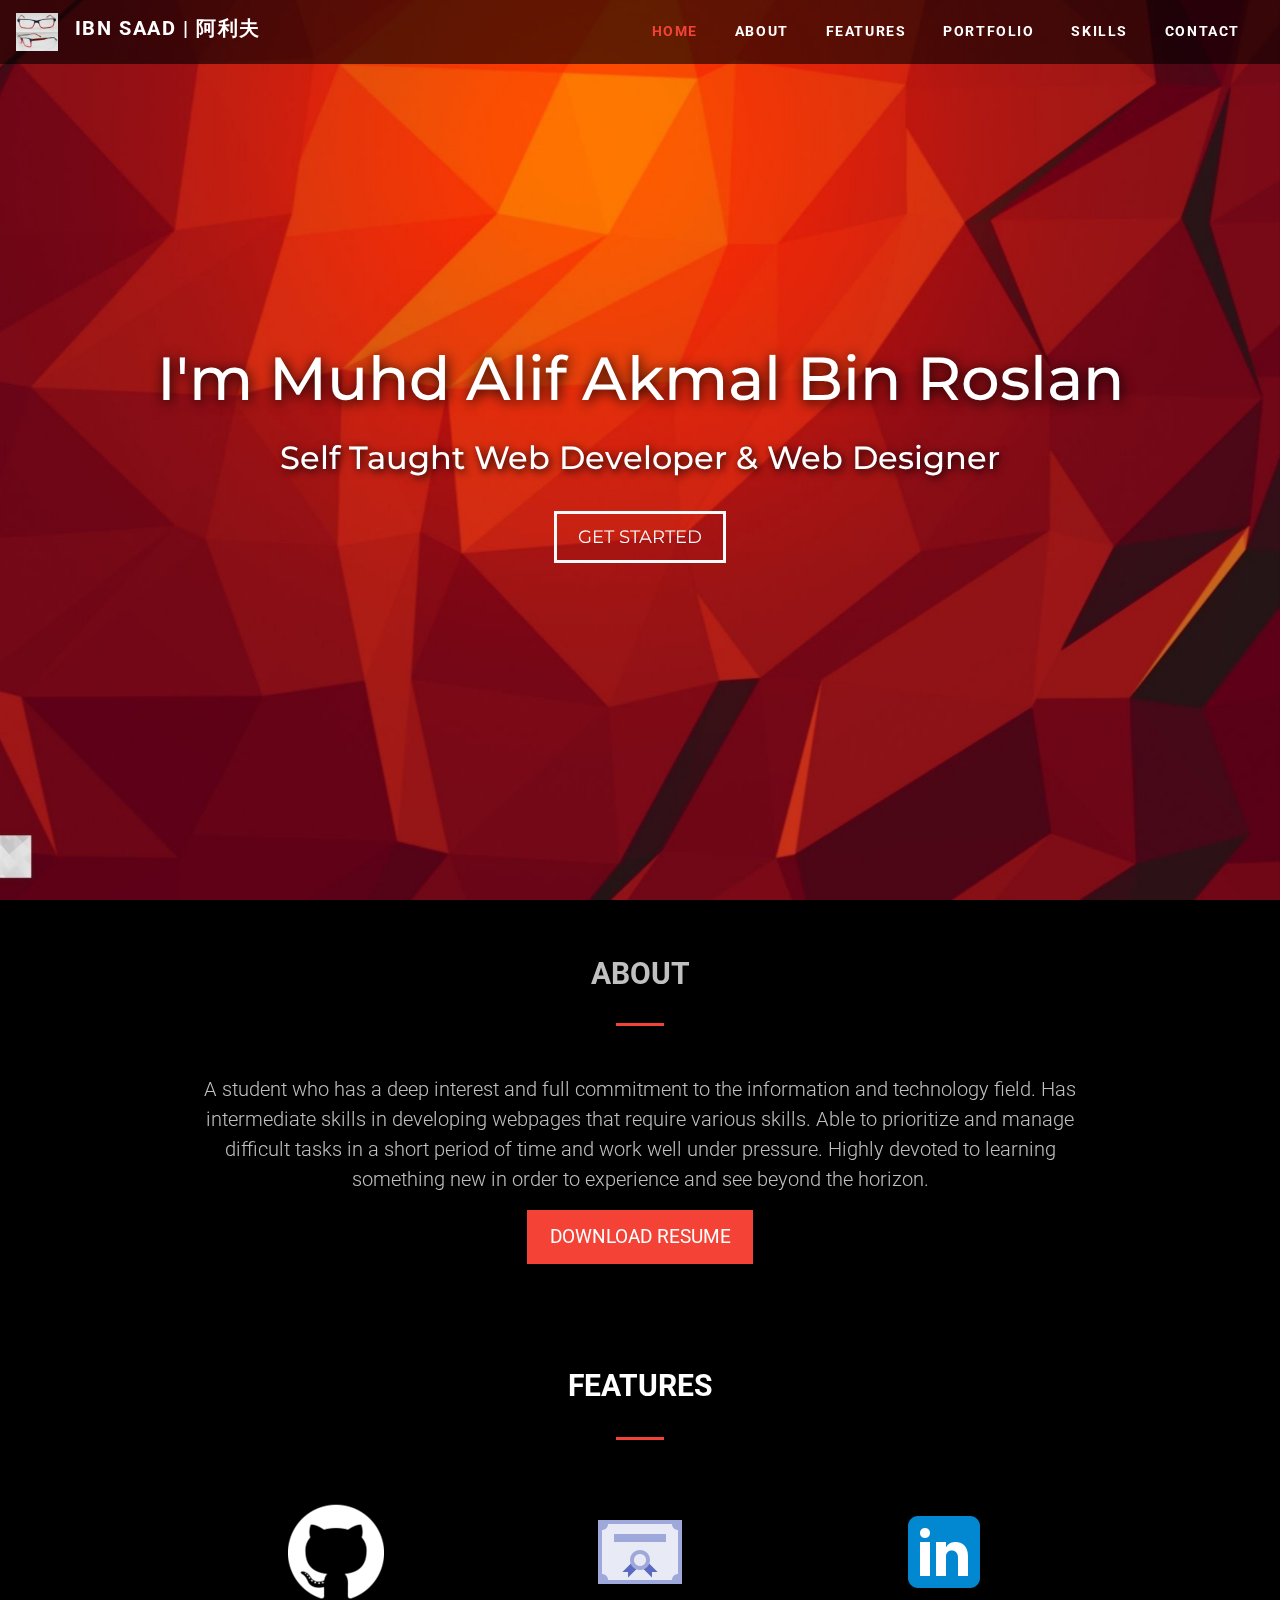
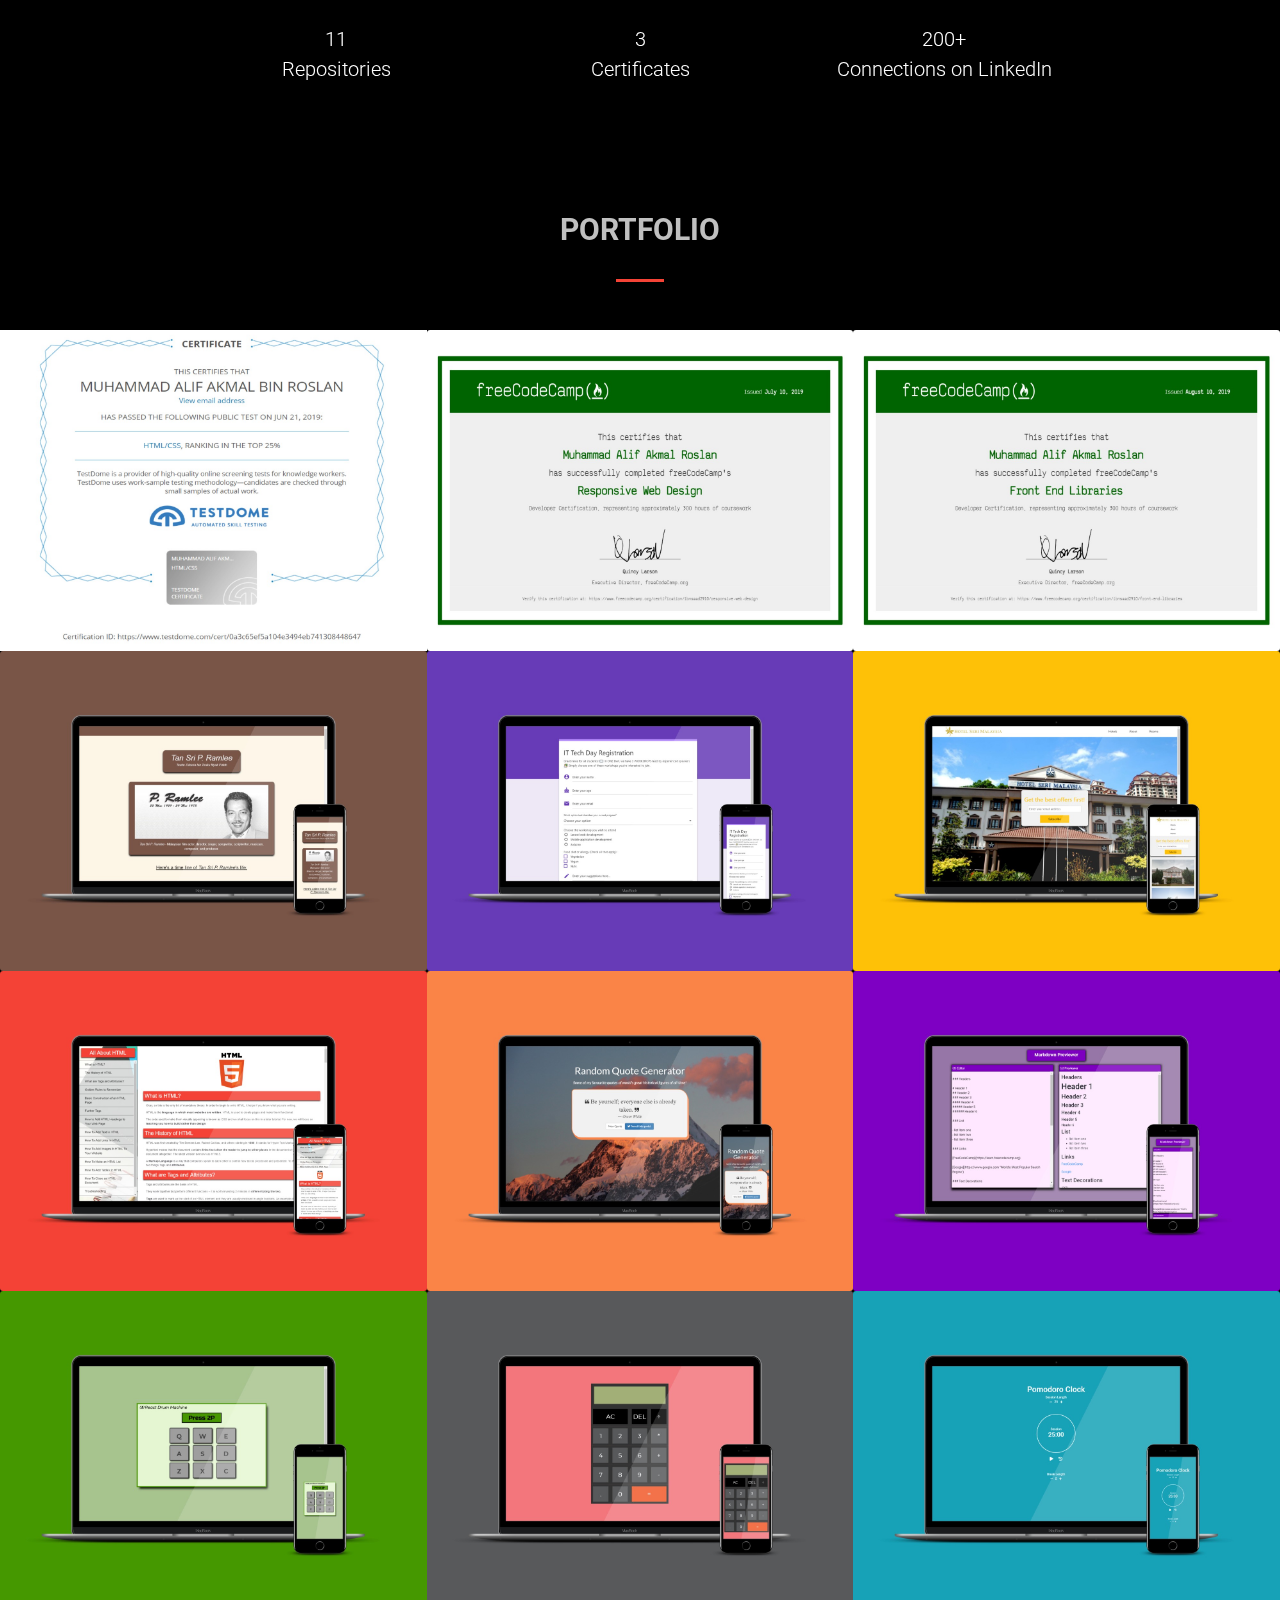
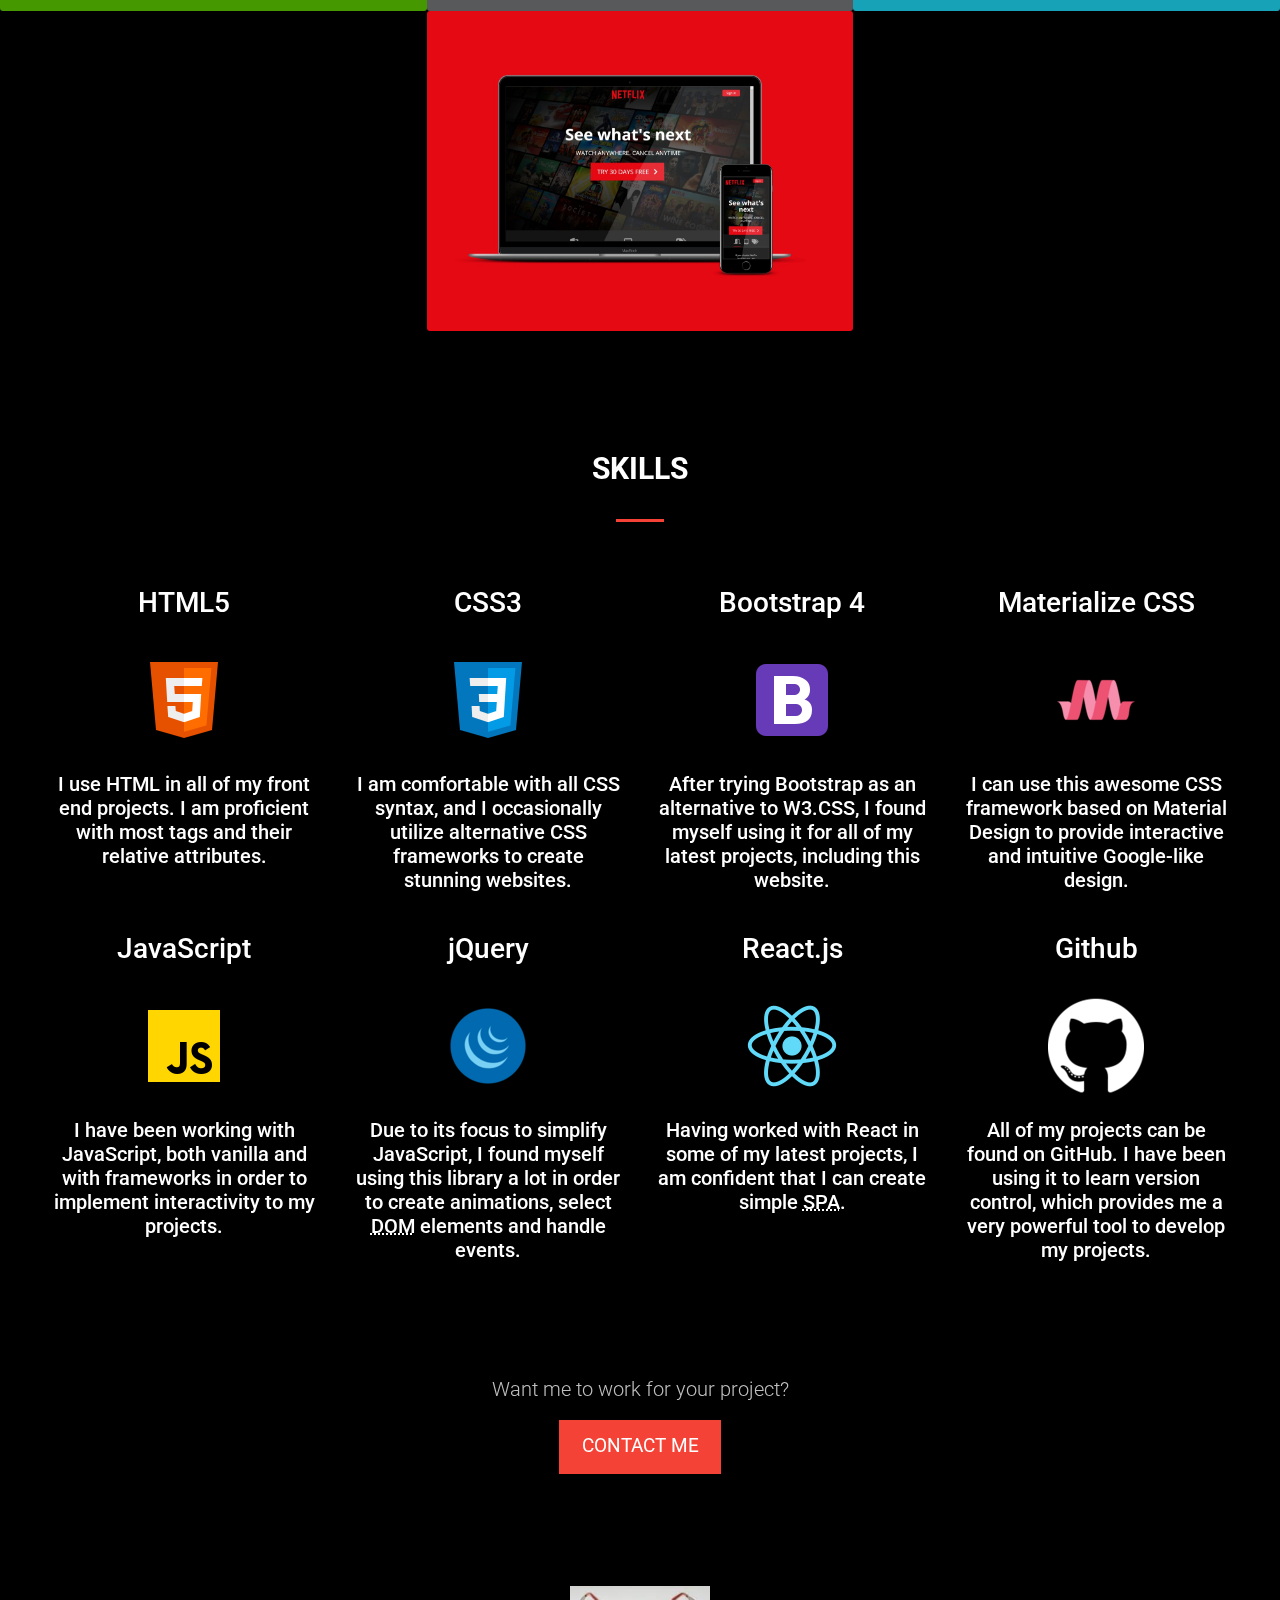
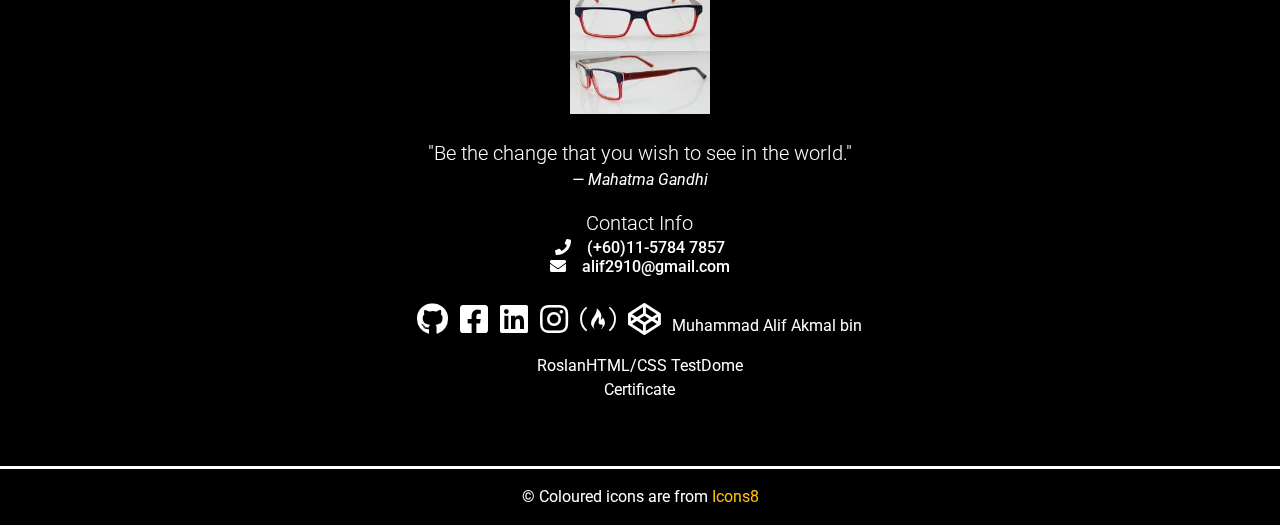
<file: index.html>
<!DOCTYPE html>
<html lang="en">
<head>
	<meta charset="utf-8">
	<meta name="viewport" content="width=device-width, initial-scale=1">
	<title>Ibn Saad | 阿利夫 - Welcome to my portfolio!</title>
	<link rel="stylesheet" href="https://stackpath.bootstrapcdn.com/bootstrap/4.3.1/css/bootstrap.min.css">
	<link rel="stylesheet" href="https://cdnjs.cloudflare.com/ajax/libs/font-awesome/5.9.0/css/all.min.css">
	<link rel="stylesheet" href="style.css">
	<link rel="stylesheet" href="css/fixed.css">
	<link rel="stylesheet" href="css/ihover.css">
</head>

<body data-spy="scroll" data-target="#navbarResponsive">

<!-- Start Home Section -->
<div id="home">

	<!-- Navigation -->
<div class="container">
<nav class="navbar navbar-expand-md navbar-dark bg-dark fixed-top">
	<a href="#" class="navbar-brand d-flex"><img src="img/avatar.jpg"><span class="d-block d-md-none d-lg-block">&#10240;Ibn Saad | 阿利夫</span></a>
	<button class="navbar-toggler" type="button" data-toggle="collapse" data-target="#navbarResponsive">
		<span class="navbar-toggler-icon"></span>
	</button>

	<div class="collapse navbar-collapse" id="navbarResponsive">
		<ul class="navbar-nav ml-auto">
			<li class="nav-item">
				<a href="#home" class="nav-link">Home</a>
			</li>
			<li class="nav-item">
				<a href="#about" class="nav-link">About</a>
			</li>
			<li class="nav-item">
				<a href="#features" class="nav-link">Features</a>
			</li>
			<li class="nav-item">
				<a href="#portfolio" class="nav-link">Portfolio</a>
			</li>
			<li class="nav-item">
				<a href="#skills" class="nav-link">Skills</a>
			</li>
			<!-- For future usage --
			<li class="nav-item">
				<a href="#clients" class="nav-link">Clients</a>
			</li>
			-- For future usage-->
			<li class="nav-item">
				<a href="#contact" class="nav-link">Contact</a>
			</li>
		</ul>
	</div>
</nav>
</div>
<!-- End of Navigation -->


<!-- Start Landing Page Section -->
<div class="landing">
	<div class="home-wrap">
		<div class="home-inner">			
		</div>
	</div>
</div>

<div class="caption text-center" id="navbarResponsive">
	<h1>I'm Muhd Alif Akmal bin Roslan</h1>
	<h3>Self Taught Web Developer & Web Designer</h3>
	<a href="#about" class="btn btn-outline-light btn-lg">Get Started</a>
</div>
<!-- End Landing Page Section -->
</div>
<!-- End Home Section -->

<!-- Start About Section -->
<div id="about" class="offset">

<div class="col-12 narrow text-center">
	<div class="col-12 text-center">
		<h3 class="heading">About</h3>
		<div class="heading-underline"></div>
	</div>
	<p class="lead">A student who has a deep interest and full commitment to the information and technology field. Has intermediate skills in developing webpages that require various skills. Able to prioritize and manage difficult tasks in a short period of time and work well under pressure. Highly devoted to learning something new in order to experience and see beyond the horizon.</p>
	<a href="https://drive.google.com/open?id=1Os-2UlnxzqNskkmBdADjchg5_w5DVbrm" class="btn btn-secondary btn-md" target="_blank">Download Resume</a>
</div>

</div>
<!-- End About Section -->

<!-- Start Features Section -->
<div id="features" class="offset">

<div class="fixed-background">
<div class="row dark text-center justify-content-center py-5">
	<div class="col-12">
		<h3 class="heading">Features</h3>
		<div class="heading-underline"></div>
	</div>
	<div class="col-md-3">
		<div class="feature">
			<img src="img/icons8-github-96.png">
		</div>
		<p class="lead">11<br>Repositories</p>
	</div>
	<div class="col-md-3">
		<div class="feature">
			<img src="img/icons8-certificate-96.png">
		</div>
		<p class="lead">3<br>Certificates</p>
	</div>
	<div class="col-md-3">
		<div class="feature">
			<img src="img/icons8-linkedin-96.png">
		</div>
		<p class="lead">200+<br>Connections on LinkedIn</p>
	</div>
<div class="fixed-wrap">
	<div class="fixed">
	</div>
</div>
</div><!-- End Fixed Background -->
	
</div>
<!-- End Features Section -->

<!-- Start Porfolio Section -->
<div id="portfolio" class="offset">

<!-- Start Jumbotron -->
<div class="jumbotron container-fluid">

<div class="col-12 text-center">
	<h3 class="heading">Portfolio</h3>
	<div class="heading-underline"></div>
</div>
	
<div class="row no-padding align-items-center">
	<!-- Entry 1 -->
	<div class="col-sm-4">
		<div class="ih-item square effect6">
		<a href="https://www.testdome.com/cert/0a3c65ef5a104e3494eb741308448647" target="_blank">
			<div class="img">
				<img src="img/cert.jpg">
			</div>
			<div class="info">
				<h3>Testdome HTML/CSS Certificate</h3>
			</div>
		</a>
		</div>
	</div>
	<!-- Entry 2 -->
	<div class="col-sm-4">
		<div class="ih-item square effect6">
		<a href="https://www.freecodecamp.org/certification/ibnsaad2910/responsive-web-design" target="_blank">
			<div class="img">
				<img class="card-img" src="img/fcc_cert_1.jpg">
			</div>
			<div class="info">
				<h3>freeCodeCamp Responsive Web Design Certificate</h3>
			</div>
		</a>
		</div>
	</div>
	<!-- Entry 3 -->
	<div class="col-sm-4">
		<div class="ih-item square effect6">
		<a href="https://www.freecodecamp.org/certification/ibnsaad2910/front-end-libraries" target="_blank">
			<div class="img">
				<img class="card-img" src="img/fcc_cert_2.jpg">
			</div>
			<div class="info">
				<h3>freeCodeCamp Front End Libraries Certificate</h3>
			</div>
		</a>
		</div>
	</div>
	<!-- Entry 4 -->
	<div class="col-sm-4">
		<div class="ih-item square effect6">
		<a href="https://ibnsaad2910.github.io/tribute-to-tan-sri-p-ramlee/" target="_blank">
			<div class="img">
				<img class="card-img" src="img/project_1.jpg">
			</div>
			<div class="info">
				<h3>Tribute to Tan Sri P. Ramlee</h3>
				<i class="fab fa-html5 fa-3x project-1"></i>
				<i class="fab fa-css3-alt fa-3x project-1"></i>
				<i class="fab fa-bootstrap fa-3x project-1"></i>
			</div>
		</a>
		</div>
	</div>
	<!-- Entry 5 -->
	<div class="col-sm-4">
		<div class="ih-item square effect6">
		<a href="https://ibnsaad2910.github.io/event-registration-form/" target="_blank">
			<div class="img">
				<img class="card-img" src="img/project_2.jpg">
			</div>
			<div class="info">
				<h3>Event Registration Form</h3>
				<i class="fab fa-html5 fa-3x project-2"></i>
				<i class="fab fa-css3-alt fa-3x project-2"></i>
				<i class="fab fa-js fa-3x project-2"></i>
			</div>
		</a>
		</div>
	</div>
	<!-- Entry 6 -->
	<div class="col-sm-4">
		<div class="ih-item square effect6">
		<a href="https://ibnsaad2910.github.io/hotel-seri-malaysia-landing-webpage/" target="_blank">
			<div class="img">
				<img class="card-img" src="img/project_3.jpg">
			</div>
			<div class="info">
				<h3>Hotel Seri Malaysia Landing Webpage</h3>
				<i class="fab fa-html5 fa-3x project-3"></i>
				<i class="fab fa-css3-alt fa-3x project-3"></i>
			</div>
		</a>
		</div>
	</div>
	<!-- Entry 7 -->
	<div class="col-sm-4">
		<div class="ih-item square effect6">
		<a href="https://ibnsaad2910.github.io/html-documentation-page/" target="_blank">
			<div class="img">
				<img class="card-img" src="img/project_4.jpg">
			</div>
			<div class="info">
				<h3>HTML Documentation Page</h3>
				<i class="fab fa-html5 fa-3x project-4"></i>
				<i class="fab fa-css3-alt fa-3x project-4"></i>				
			</div>
		</a>
		</div>
	</div>
	<!-- Entry 8 -->
	<div class="col-sm-4">
		<div class="ih-item square effect6">
		<a href="https://ibnsaad2910.github.io/random-quote-generator/" target="_blank">
			<div class="img">
				<img class="card-img" src="img/project_5.jpg">
			</div>
			<div class="info">
				<h3>Random Quote Generator</h3>
				<i class="fab fa-html5 fa-3x project-5"></i>
				<i class="fab fa-css3-alt fa-3x project-5"></i>				
				<i class="fab fa-bootstrap fa-3x project-5"></i>
				<i class="fab fa-js fa-3x project-5"></i>				
			</div>
		</a>
		</div>
	</div>
	<!-- Entry 9 -->
	<div class="col-sm-4">
		<div class="ih-item square effect6">
		<a href="https://ibnsaad2910.github.io/markdown-previewer/" target="_blank">
			<div class="img">
				<img class="card-img" src="img/project_6.jpg">
			</div>
			<div class="info">
				<h3>Markdown Previewer</h3>
				<i class="fab fa-html5 fa-3x project-6"></i>
				<i class="fab fa-css3-alt fa-3x project-6"></i>				
				<i class="fab fa-bootstrap fa-3x project-6"></i>
				<i class="fab fa-js fa-3x project-6"></i>
				<i class="fab fa-react fa-3x project-6"></i>
			</div>
		</a>
		</div>
	</div>
	<!-- Entry 10 -->
	<div class="col-sm-4">
		<div class="ih-item square effect6">
		<a href="https://ibnsaad2910.github.io/drum-machine-using-react-library/" target="_blank">
			<div class="img">
				<img class="card-img" src="img/project_7.jpg">
			</div>
			<div class="info">
				<h3>Drum Machine</h3>
				<i class="fab fa-html5 fa-3x project-7"></i>
				<i class="fab fa-css3-alt fa-3x project-7"></i>				
				<i class="fab fa-sass fa-3x project-7"></i>
				<i class="fab fa-react fa-3x project-7"></i>
			</div>
		</a>
		</div>
	</div>
	<!-- Entry 11 -->
	<div class="col-sm-4">
		<div class="ih-item square effect6">
		<a href="https://ibnsaad2910.github.io/javascript-calculator/" target="_blank">
			<div class="img">
				<img class="card-img" src="img/project_8.jpg">
			</div>
			<div class="info">
				<h3>JavaScript Calculator</h3>
				<i class="fab fa-html5 fa-3x project-8"></i>
				<i class="fab fa-css3-alt fa-3x project-8"></i>				
				<i class="fab fa-js fa-3x project-8"></i>
			</div>
		</a>
		</div>
	</div>
	<!-- Entry 12 -->
	<div class="col-sm-4">
		<div class="ih-item square effect6">
		<a href="https://ibnsaad2910.github.io/pomodoro-clock/" target="_blank">
			<div class="img">
				<img class="card-img" src="img/project_9.jpg">
			</div>
			<div class="info">
				<h3>Pomodoro Clock</h3>
				<i class="fab fa-html5 fa-3x project-9"></i>
				<i class="fab fa-css3-alt fa-3x project-9"></i>				
				<i class="fab fa-bootstrap fa-3x project-9"></i>
				<i class="fab fa-js fa-3x project-9"></i>
				<i class="fab fa-react fa-3x project-9"></i>
			</div>
		</a>
		</div>
	</div>
	<!-- Entry 13 -->
	<div class="col-sm-4"></div>
	<!-- Entry 14 -->
	<div class="col-sm-4">
		<div class="ih-item square effect6">
		<a href="https://ibnsaad2910.github.io/netflix-landing-page/" target="_blank">
			<div class="img">
				<img class="card-img" src="img/project_10.jpg">
			</div>
			<div class="info">
				<h3>Netflix Landing Page</h3>
				<i class="fab fa-html5 fa-3x project-10"></i>
				<i class="fab fa-css3-alt fa-3x project-10"></i>				
				<i class="fab fa-js fa-3x project-10"></i>
			</div>
		</a>
		</div>
	</div>
	<!-- Entry 15 -->
	<div class="col-sm-4"></div>

</div><!-- End Row -->

</div><!-- End Jumbotron -->

</div>
<!-- End Porfolio Section -->

<!-- Start Skills Section -->
<div id="skills" class="offset">

<div class="fixed-background">
<div class="row dark text-center py-5">
	<div class="col-12">
		<h3 class="heading">Skills</h3>
		<div class="heading-underline"></div>
	</div>
	<div class="col-md-3">
		<h3>HTML5</h3>
		<div class="feature">
			<img src="img/icons8-html-5-96.png">
		</div>
		<p class="h5">I use HTML in all of my front end projects. I am proficient with most tags and their relative attributes.</p>
	</div>
	<div class="col-md-3">
		<h3>CSS3</h3>
		<div class="feature">
			<img src="img/icons8-css3-96.png">
		</div>
		<p class="h5">I am comfortable with all CSS syntax, and I occasionally utilize alternative CSS frameworks to create stunning websites.</p>
	</div>
	<div class="col-md-3">
		<h3>Bootstrap 4</h3>
		<div class="feature">
			<img src="img/icons8-bootstrap-96.png">
		</div>
		<p class="h5">After trying Bootstrap as an alternative to W3.CSS, I found myself using it for all of my latest projects, including this website.</p>
	</div>
	<div class="col-md-3">
		<h3>Materialize CSS</h3>
		<div class="feature">
			<img src="img/icons8-materialize-96.png">
		</div>
		<p class="h5">I can use this awesome CSS framework based on Material Design to provide interactive and intuitive Google-like design.</p>
	</div>
	<div class="col-md-3">
		<h3>JavaScript</h3>
		<div class="feature">
			<img src="img/icons8-javascript-96.png">
		</div>
		<p class="h5">I have been working with JavaScript, both vanilla and with frameworks in order to implement interactivity to my projects.</p>
	</div>
	<div class="col-md-3">
		<h3>jQuery</h3>
		<div class="feature">
			<img src="img/icons8-jquery-96.png">
		</div>
		<p class="h5">Due to its focus to simplify JavaScript, I found myself using this library a lot in order to create animations, select <abbr title="Document Object Module">DOM</abbr> elements and handle events.</p>
	</div>
	<div class="col-md-3">
		<h3>React.js</h3>
		<div class="feature">
			<img src="img/icons8-reactjs-96.png">
		</div>
		<p class="h5">Having worked with React in some of my latest projects, I am confident that I can create simple <abbr title="Single-Page Applications">SPA</abbr>.</p>
	</div>
	<div class="col-md-3">
		<h3>Github</h3>
		<div class="feature">
			<img src="img/icons8-github-96.png">
		</div>
		<p class="h5">All of my projects can be found on GitHub. I have been using it to learn version control, which provides me a very powerful tool to develop my projects.</p>
	</div>
</div><!-- End Row -->
<div class="fixed-wrap">
	<div class="fixed">
	</div>
</div>
</div><!-- End Fixed Background -->
	
</div>
<!-- End Skills Section -->

<!-- Start Clients Section -->
<!-- <div id="clients" class="offset"> -->

<!-- Start Jumbotron -->
<!-- <div class="jumbotron">
<div class="col-12 text-center">
	<h3 class="heading">Clients</h3>
	<div class="heading-underline"></div>
</div>
<div class="row">
	<div class="col-md-6 clients">
	<div class="row">
		<div class="col-md-4">
			<img src="img/profile-pic.JPG">
		</div>
		<div class="col-md-8">
			<blockquote>
				<i class="fas fa-quote-left"></i>
				A student who has a deep interest and full commitment to the information and technology field. Has intermediate skills in developing webpages that require various skills. Able to prioritize and manage difficult tasks in a short period of time and work well under pressure. Highly devoted to learning something new in order to experience and see beyond the horizon.
				<hr class="clients-hr">
				<cite>&#8212; Alif Akmal, UNITEN Student</cite>
			</blockquote>
		</div>
	</div>
	</div>
	<div class="col-md-6 clients">
	<div class="row">
		<div class="col-md-4">
			<img src="img/profile-pic.JPG">
		</div>
		<div class="col-md-8">
			<blockquote>
				<i class="fas fa-quote-left"></i>
				A student who has a deep interest and full commitment to the information and technology field. Has intermediate skills in developing webpages that require various skills. Able to prioritize and manage difficult tasks in a short period of time and work well under pressure. Highly devoted to learning something new in order to experience and see beyond the horizon.
				<hr class="clients-hr">
				<cite>&#8212; Alif Akmal, UNITEN Student</cite>
			</blockquote>
		</div>
	</div>
	</div> -->
<!-- </div> --><!-- End Row --> 
<!-- </div> --><!-- End Jumbotron -->
	<div class="col-12 narrow text-center" id="navbarResponsive">
		<p class="lead">Want me to work for your project?</p>
		<a href="#contact" class="btn btn-secondary btn-md">Contact Me</a>
	</div>
<!-- </div> -->
<!-- End Clients Section -->

<!-- Start Contact Section -->
<div id="contact" class="offset">
<footer>
<div class="row justify-content-center">
	<div class="col-md-5 py-5 text-center">
		<img class="avatar" src="img/avatar.jpg">
		<blockquote>
			<span class="lead">"Be the change that you wish to see in the world."</span><br>
			<cite>&#8212; Mahatma Gandhi</cite>
		</blockquote>
		<strong class="lead">Contact Info</strong>
		<p class="h6"><i class="fas fa-phone"></i>(+60)11-5784 7857<br><i class="fas fa-envelope"></i>alif2910@gmail.com</p>
		<a href="https://github.com/IbnSaad2910" target="_blank"><i class="fab fa-github fa-2x"></i></a>
		<a href="https://www.facebook.com/muhammad.alifakmal.3" target="_blank"><i class="fab fa-facebook-square fa-2x"></i></a>
		<a href="https://www.linkedin.com/in/muhammad-alif-akmal-bin-roslan-21a877189/" target="_blank"><i class="fab fa-linkedin fa-2x"></i></a>
		<a href="https://www.instagram.com/ibn_saad_2910/" target="_blank"><i class="fab fa-instagram fa-2x"></i></a>
		<a href="https://www.freecodecamp.org/ibnsaad2910" target="_blank"><i class="fab fa-free-code-camp fa-2x"></i></a>
		<a href="https://codepen.io/ibnsaad2910/" target="_blank"><i class="fab fa-codepen fa-2x"></i></a>
		<a href="https://www.testdome.com/cert/0a3c65ef5a104e3494eb741308448647" style="margin: auto;" class="testdome-certificate-stamp silver"><span class="testdome-certificate-name">Muhammad Alif Akmal bin Roslan</span><span class="testdome-certificate-test-name">HTML/CSS </span><span class="testdome-certificate-card-logo">TestDome<br />Certificate</span></a><script type="text/javascript">var stylesheet = "https://www.testdome.com/content/source/stylesheets/embed.css", link = document.createElement("link"); link.href = stylesheet, link.type = "text/css", link.rel = "stylesheet", link.media = "screen,print", document.getElementsByTagName("head")[0].appendChild(link);</script>
	</div>
	<hr class="socket"><span class="pb-3">&copy; Coloured icons are from <a href="https://icons8.com/icons" target="_blank" class="text-warning">Icons8</a></span>
</div>
<div class="fixed-wrap">
	<div class="fixed"></div>
</div>
</footer>	
</div>
<!-- End Contact Section -->

<!--- Script Source Files -->
<script src="https://code.jquery.com/jquery-3.3.1.slim.min.js"></script>
<script src="https://stackpath.bootstrapcdn.com/bootstrap/4.3.1/js/bootstrap.min.js"></script>
<script src="https://ajax.googleapis.com/ajax/libs/jquery/3.3.1/jquery.min.js"></script>
<script src="https://cdnjs.cloudflare.com/ajax/libs/popper.js/1.12.9/umd/popper.min.js"></script>
<script src="js/smooth-scrolling.js"></script>
<!--- End of Script Source Files -->

</body>
</html>
</file>
<file: style.css>
@import url('https://fonts.googleapis.com/css?family=Roboto&display=swap');
@import url('https://fonts.googleapis.com/css?family=Montserrat&display=swap');

body {
    overflow-x: hidden;
    font-family: "Roboto", monospace;
    color: #c0c0c0;
    background-color: black;
}
.offset::before {
    display: block;
    content: "";
    height: 4rem;
    margin-top: -4rem;
}

/*--- Navigation ---*/

.navbar {
  text-transform: uppercase;
  font-weight: 700;
  font-size: .9rem;
  letter-spacing: .1rem;
  background: rgba(0, 0, 0, 0.6)!important;
}
.navbar-brand img {
  height: 2.4rem;
}
.navbar-nav li {
  padding-right: .7rem;
}
.navbar-dark .navbar-nav .nav-link {
  color: white;
  padding: .8rem;
}
.navbar-dark .navbar-nav .nav-link.active, .navbar-dark .navbar-nav .nav-link:hover {
  color: #f44336;
}

/*--- Landing Page ---*/

.home-inner {
  background-image: url(img/background.jpg);
}
.caption {
  width: 100%;
  max-width: 100%;
  position: absolute;
  top: 38%;
  z-index: 1;
  color: white;
  text-transform: uppercase;
  font-family: "Montserrat", sans-serif;
}
.caption h1 {
    font-size: 3.8rem;
    text-shadow: black 0.1rem 0.1rem 0.8rem;
    padding-bottom: 1rem;
    text-transform: capitalize;
}
.caption h3 {
    font-size: 2rem;
    text-shadow: black 0.1rem 0.1rem 0.5rem;
    text-transform: capitalize;
    padding-bottom: 1.6rem;
}
.btn-lg {
    font-size: 1.1rem;
    border-width: medium;
    border-radius: 0px;
    padding: .6rem 1.3rem;
}

/*--- About Section ---*/
.narrow {
    width: 75%;
    margin: 1.5rem auto;
    padding-top: 2rem;
}
.narrow h1 {
  font-size: 2.4rem;
}
.btn-secondary {
    text-transform: uppercase;
    font-size: 1.2rem;
    color: white;
    background-color: rgb(244, 67, 54);
    border-width: medium;
    border-radius: 0px;
    padding: 0.6rem 1.2rem;
    /*margin: 1rem;*/
    border-color: rgb(244, 67, 54);
}
.btn-secondary:hover, .btn-secondaty:active, .btn-secondary:focus {
    background-color: rgb(226, 26, 12);
    border-color: rgb(226, 26, 12);
}

/*--- Features Section ---*/

.jumbotron {
    margin-bottom: 0px;
    background-color: inherit;
    padding: 2rem 0px 3.5rem;
    border-radius: 0px;
}
h3.heading {
    font-size: 1.9rem;
    font-weight: 700;
    text-transform: uppercase;
    margin-bottom: 1.9rem;
}
.heading-underline {
    width: 3rem;
    height: 0.2rem;
    background-color: rgb(244, 67, 54);
    margin: 0px auto 2rem;
}
.fa-html5.project-1, .fa-css3-alt.project-1, .fa-bootstrap.project-1 {
  color: #FDF5E6;
  margin: .5rem .25rem 0 .25rem;
}
.fa-html5.project-2, .fa-css3-alt.project-2, .fa-js.project-2 {
  color: #AE79FF;
  margin: .5rem .25rem 0 .25rem;
}
.fa-html5.project-3, .fa-css3-alt.project-3 {
  color: #FFC107;
  margin: .5rem .25rem 0 .25rem;
}
.fa-html5.project-4, .fa-css3-alt.project-4 {
  color: #F44336;
  margin: .5rem .25rem 0 .25rem;
}
.fa-html5.project-5, .fa-css3-alt.project-5, .fa-bootstrap.project-5, .fa-js.project-5 {
  color: #FA8447;
  margin: .5rem .25rem 0 .25rem;
}
.fa-html5.project-6, .fa-css3-alt.project-6, .fa-bootstrap.project-6, .fa-js.project-6, .fa-react.project-6 {
  color: #C3B3C3;
  margin: .5rem .25rem 0 .25rem;
}
.fa-html5.project-7, .fa-css3-alt.project-7, .fa-sass.project-7, .fa-react.project-7 {
  color: #A7C38E;/*#E4F7D2*/
  margin: .5rem .25rem 0 .25rem;
}
.fa-html5.project-8, .fa-css3-alt.project-8, .fa-js.project-8 {
  color: #F3767C;
  margin: .5rem .25rem 0 .25rem;
}
.fa-html5.project-9, .fa-css3-alt.project-9, .fa-bootstrap.project-9, .fa-js.project-9, .fa-react.project-9 {
  color: #17A2B8;
  margin: .5rem .25rem 0 .25rem;
}
.fa-html5.project-10, .fa-css3-alt.project-10, .fa-js.project-10 {
  color: #e50914;
  margin: .5rem .25rem 0 .25rem;
}

/*--- Portfolio Section ---*/

.fixed {
    background-image: url(img/background.jpg);
    z-index: -1;
}
.dark {
    background-color: rgba(0, 0, 0, 0.5);
    color: white;
    padding: 7rem 2rem;
}
.fixed-background h3 {
    margin-bottom: 2rem;
}
.fixed-background p {
    margin-top: 1.5rem;
}
.row.no-padding [class*=col-] {
  padding: 0;
}

/*--- Clients Section ---*/

.clients img {
  width: 100%;
  border-radius: 50%;
}
blockquote .fa-quote-left {
  color: #F44336;
  margin: .1rem 1rem;
}
.clients hr {
  border-top: .05rem solid #F44336;
}

/*--- Contacts Section ---*/

footer {
    color: white;
    background: url(img/background.jpg) center center fixed;
}
footer .avatar {
    height: 8rem;
    margin: 1.5rem 0px;
}
footer a {
    color: white;
}
footer .fa-phone, .fa-envelope {
  padding-right: 1rem;
}
footer .fa-github, .fa-facebook-square, .fa-linkedin, .fa-instagram, .fa-free-code-camp, .fa-codepen {
    margin: 1.2rem 0.5rem 1.2rem 0px;
}
footer .fa-github:hover, .fa-facebook-square:hover, .fa-linkedin:hover, .fa-instagram:hover, .fa-free-code-camp:hover, .fa-codepen:hover {
    color: #F44336;
}
hr.socket {
    width: 100%;
    border-top: 0.2rem solid white;
    margin: 1rem 0px;
}

/*--- Media Queries ---*/

@media (max-width: 767px) {
.caption h1 {
  font-size: 2.3rem;
  letter-spacing: .15rem;
  padding-bottom: .5rem;
}
.caption h3 {
  font-size: 1.2rem;
  padding-bottom: 1.2rem;
}
.btn-lg {
  font-size: 1rem;
  padding: .5rem 1rem;
}
.narrow h1 {
  font-size: 1.5rem;
}
.clients img {
  max-width: 50%;
  display: block;
  margin: 0 auto;
}
}
/*============ BOOTSTRAP BREAK POINTS:

Extra small (xs) devices (portrait phones, less than 576px)
No media query since this is the default in Bootstrap

Small (sm) devices (landscape phones, 576px and up)
@media (min-width: 576px) { ... }

Medium (md) devices (tablets, 768px and up)
@media (min-width: 768px) { ... }

Large (lg) devices (desktops, 992px and up)
@media (min-width: 992px) { ... }

Extra (xl) large devices (large desktops, 1200px and up)
@media (min-width: 1200px) { ... }

=============*/
</file>
<file: css/ihover.css>
.ih-item {
  position: relative;
  -webkit-transition: all 0.35s ease-in-out;
  -moz-transition: all 0.35s ease-in-out;
  transition: all 0.35s ease-in-out;
}
.ih-item,
.ih-item * {
  -webkit-box-sizing: border-box;
  -moz-box-sizing: border-box;
  box-sizing: border-box;
}
.ih-item a {
  color: #333;
}
.ih-item a:hover {
  text-decoration: none;
}
.ih-item img {
  width: 100%;
  height: 100%;
}

.ih-item.circle {
  position: relative;
  width: 220px;
  height: 220px;
  border-radius: 50%;
}
.ih-item.circle .img {
  position: relative;
  width: 220px;
  height: 220px;
  border-radius: 50%;
}
.ih-item.circle .img:before {
  position: absolute;
  display: block;
  content: '';
  width: 100%;
  height: 100%;
  border-radius: 50%;
  box-shadow: inset 0 0 0 16px rgba(255, 255, 255, 0.6), 0 1px 2px rgba(0, 0, 0, 0.3);
  -webkit-transition: all 0.35s ease-in-out;
  -moz-transition: all 0.35s ease-in-out;
  transition: all 0.35s ease-in-out;
}
.ih-item.circle .img img {
  border-radius: 50%;
}
.ih-item.circle .info {
  position: absolute;
  top: 0;
  bottom: 0;
  left: 0;
  right: 0;
  text-align: center;
  border-radius: 50%;
  -webkit-backface-visibility: hidden;
  backface-visibility: hidden;
}

.ih-item.square {
  position: relative;
  /*
  width: 316px;
  height: 216px;
  border: 8px solid #fff;
  box-shadow: 1px 1px 3px rgba(0, 0, 0, 0.3);
  */
}
.ih-item.square .info {
  position: absolute;
  top: 0;
  bottom: 0;
  left: 0;
  right: 0;
  text-align: center;
  -webkit-backface-visibility: hidden;
  backface-visibility: hidden;
}

.ih-item.circle.effect1 .spinner {
  width: 230px;
  height: 230px;
  border: 10px solid #ecab18;
  border-right-color: #1ad280;
  border-bottom-color: #1ad280;
  border-radius: 50%;
  -webkit-transition: all 0.8s ease-in-out;
  -moz-transition: all 0.8s ease-in-out;
  transition: all 0.8s ease-in-out;
}
.ih-item.circle.effect1 .img {
  position: absolute;
  top: 10px;
  bottom: 0;
  left: 10px;
  right: 0;
  width: auto;
  height: auto;
}
.ih-item.circle.effect1 .img:before {
  display: none;
}
.ih-item.circle.effect1.colored .info {
  background: #1a4a72;
  background: rgba(26, 74, 114, 0.6);
}
.ih-item.circle.effect1 .info {
  top: 10px;
  bottom: 0;
  left: 10px;
  right: 0;
  background: #333333;
  background: rgba(0, 0, 0, 0.6);
  opacity: 0;
  -webkit-transition: all 0.8s ease-in-out;
  -moz-transition: all 0.8s ease-in-out;
  transition: all 0.8s ease-in-out;
}
.ih-item.circle.effect1 .info h3 {
  color: #fff;
  text-transform: uppercase;
  position: relative;
  letter-spacing: 2px;
  font-size: 22px;
  margin: 0 30px;
  padding: 55px 0 0 0;
  height: 110px;
  text-shadow: 0 0 1px white, 0 1px 2px rgba(0, 0, 0, 0.3);
}
.ih-item.circle.effect1 .info p {
  color: #bbb;
  padding: 10px 5px;
  font-style: italic;
  margin: 0 30px;
  font-size: 12px;
  border-top: 1px solid rgba(255, 255, 255, 0.5);
}
.ih-item.circle.effect1 a:hover .spinner {
  -webkit-transform: rotate(180deg);
  -moz-transform: rotate(180deg);
  -ms-transform: rotate(180deg);
  -o-transform: rotate(180deg);
  transform: rotate(180deg);
}
.ih-item.circle.effect1 a:hover .info {
  opacity: 1;
}

.ih-item.circle.effect2 .img {
  opacity: 1;
  -webkit-transform: scale(1);
  -moz-transform: scale(1);
  -ms-transform: scale(1);
  -o-transform: scale(1);
  transform: scale(1);
  -webkit-transition: all 0.35s ease-in-out;
  -moz-transition: all 0.35s ease-in-out;
  transition: all 0.35s ease-in-out;
}
.ih-item.circle.effect2.colored .info {
  background: #1a4a72;
  background: rgba(26, 74, 114, 0.6);
}
.ih-item.circle.effect2 .info {
  background: #333333;
  background: rgba(0, 0, 0, 0.6);
  opacity: 0;
  pointer-events: none;
  -webkit-transition: all 0.35s ease-in-out;
  -moz-transition: all 0.35s ease-in-out;
  transition: all 0.35s ease-in-out;
}
.ih-item.circle.effect2 .info h3 {
  color: #fff;
  text-transform: uppercase;
  position: relative;
  letter-spacing: 2px;
  font-size: 22px;
  margin: 0 30px;
  padding: 55px 0 0 0;
  height: 110px;
  text-shadow: 0 0 1px white, 0 1px 2px rgba(0, 0, 0, 0.3);
}
.ih-item.circle.effect2 .info p {
  color: #bbb;
  padding: 10px 5px;
  font-style: italic;
  margin: 0 30px;
  font-size: 12px;
  border-top: 1px solid rgba(255, 255, 255, 0.5);
}

.ih-item.circle.effect2.left_to_right .info {
  -webkit-transform: translateX(-100%);
  -moz-transform: translateX(-100%);
  -ms-transform: translateX(-100%);
  -o-transform: translateX(-100%);
  transform: translateX(-100%);
}
.ih-item.circle.effect2.left_to_right a:hover .img {
  -webkit-transform: rotate(-90deg);
  -moz-transform: rotate(-90deg);
  -ms-transform: rotate(-90deg);
  -o-transform: rotate(-90deg);
  transform: rotate(-90deg);
}
.ih-item.circle.effect2.left_to_right a:hover .info {
  opacity: 1;
  -webkit-transform: translateX(0);
  -moz-transform: translateX(0);
  -ms-transform: translateX(0);
  -o-transform: translateX(0);
  transform: translateX(0);
}

.ih-item.circle.effect2.right_to_left .info {
  -webkit-transform: translateX(100%);
  -moz-transform: translateX(100%);
  -ms-transform: translateX(100%);
  -o-transform: translateX(100%);
  transform: translateX(100%);
}
.ih-item.circle.effect2.right_to_left a:hover .img {
  -webkit-transform: rotate(90deg);
  -moz-transform: rotate(90deg);
  -ms-transform: rotate(90deg);
  -o-transform: rotate(90deg);
  transform: rotate(90deg);
}
.ih-item.circle.effect2.right_to_left a:hover .info {
  opacity: 1;
  -webkit-transform: translateX(0);
  -moz-transform: translateX(0);
  -ms-transform: translateX(0);
  -o-transform: translateX(0);
  transform: translateX(0);
}

.ih-item.circle.effect2.top_to_bottom .info {
  -webkit-transform: translateY(-100%);
  -moz-transform: translateY(-100%);
  -ms-transform: translateY(-100%);
  -o-transform: translateY(-100%);
  transform: translateY(-100%);
}
.ih-item.circle.effect2.top_to_bottom a:hover .img {
  -webkit-transform: rotate(-90deg);
  -moz-transform: rotate(-90deg);
  -ms-transform: rotate(-90deg);
  -o-transform: rotate(-90deg);
  transform: rotate(-90deg);
}
.ih-item.circle.effect2.top_to_bottom a:hover .info {
  opacity: 1;
  -webkit-transform: translateY(0);
  -moz-transform: translateY(0);
  -ms-transform: translateY(0);
  -o-transform: translateY(0);
  transform: translateY(0);
}

.ih-item.circle.effect2.bottom_to_top .info {
  -webkit-transform: translateY(100%);
  -moz-transform: translateY(100%);
  -ms-transform: translateY(100%);
  -o-transform: translateY(100%);
  transform: translateY(100%);
}
.ih-item.circle.effect2.bottom_to_top a:hover .img {
  -webkit-transform: rotate(90deg);
  -moz-transform: rotate(90deg);
  -ms-transform: rotate(90deg);
  -o-transform: rotate(90deg);
  transform: rotate(90deg);
}
.ih-item.circle.effect2.bottom_to_top a:hover .info {
  opacity: 1;
  -webkit-transform: translateY(0);
  -moz-transform: translateY(0);
  -ms-transform: translateY(0);
  -o-transform: translateY(0);
  transform: translateY(0);
}

.ih-item.circle.effect3 .img {
  z-index: 11;
  -webkit-transition: all 0.35s ease-in-out;
  -moz-transition: all 0.35s ease-in-out;
  transition: all 0.35s ease-in-out;
}
.ih-item.circle.effect3.colored .info {
  background: #1a4a72;
}
.ih-item.circle.effect3 .info {
  background: #333333;
  opacity: 0;
  pointer-events: none;
  -webkit-transition: all 0.35s ease-in-out;
  -moz-transition: all 0.35s ease-in-out;
  transition: all 0.35s ease-in-out;
}
.ih-item.circle.effect3 .info h3 {
  color: #fff;
  text-transform: uppercase;
  position: relative;
  letter-spacing: 2px;
  font-size: 22px;
  margin: 0 30px;
  padding: 55px 0 0 0;
  height: 110px;
  text-shadow: 0 0 1px white, 0 1px 2px rgba(0, 0, 0, 0.3);
}
.ih-item.circle.effect3 .info p {
  color: #bbb;
  padding: 10px 5px;
  font-style: italic;
  margin: 0 30px;
  font-size: 12px;
  border-top: 1px solid rgba(255, 255, 255, 0.5);
}

.ih-item.circle.effect3.left_to_right .img {
  -webkit-transform: scale(1) translateX(0);
  -moz-transform: scale(1) translateX(0);
  -ms-transform: scale(1) translateX(0);
  -o-transform: scale(1) translateX(0);
  transform: scale(1) translateX(0);
}
.ih-item.circle.effect3.left_to_right .info {
  -webkit-transform: translateX(-100%);
  -moz-transform: translateX(-100%);
  -ms-transform: translateX(-100%);
  -o-transform: translateX(-100%);
  transform: translateX(-100%);
}
.ih-item.circle.effect3.left_to_right a:hover .img {
  -webkit-transform: scale(0.5) translateX(100%);
  -moz-transform: scale(0.5) translateX(100%);
  -ms-transform: scale(0.5) translateX(100%);
  -o-transform: scale(0.5) translateX(100%);
  transform: scale(0.5) translateX(100%);
}
.ih-item.circle.effect3.left_to_right a:hover .info {
  opacity: 1;
  -webkit-transform: translateX(0);
  -moz-transform: translateX(0);
  -ms-transform: translateX(0);
  -o-transform: translateX(0);
  transform: translateX(0);
}

.ih-item.circle.effect3.right_to_left .img {
  -webkit-transform: scale(1) translateX(0);
  -moz-transform: scale(1) translateX(0);
  -ms-transform: scale(1) translateX(0);
  -o-transform: scale(1) translateX(0);
  transform: scale(1) translateX(0);
}
.ih-item.circle.effect3.right_to_left .info {
  -webkit-transform: translateX(100%);
  -moz-transform: translateX(100%);
  -ms-transform: translateX(100%);
  -o-transform: translateX(100%);
  transform: translateX(100%);
}
.ih-item.circle.effect3.right_to_left a:hover .img {
  -webkit-transform: scale(0.5) translateX(-100%);
  -moz-transform: scale(0.5) translateX(-100%);
  -ms-transform: scale(0.5) translateX(-100%);
  -o-transform: scale(0.5) translateX(-100%);
  transform: scale(0.5) translateX(-100%);
}
.ih-item.circle.effect3.right_to_left a:hover .info {
  opacity: 1;
  -webkit-transform: translateX(0);
  -moz-transform: translateX(0);
  -ms-transform: translateX(0);
  -o-transform: translateX(0);
  transform: translateX(0);
}

.ih-item.circle.effect3.top_to_bottom .img {
  -webkit-transform: scale(1) translateY(0);
  -moz-transform: scale(1) translateY(0);
  -ms-transform: scale(1) translateY(0);
  -o-transform: scale(1) translateY(0);
  transform: scale(1) translateY(0);
}
.ih-item.circle.effect3.top_to_bottom .info {
  -webkit-transform: translateY(-100%);
  -moz-transform: translateY(-100%);
  -ms-transform: translateY(-100%);
  -o-transform: translateY(-100%);
  transform: translateY(-100%);
}
.ih-item.circle.effect3.top_to_bottom a:hover .img {
  -webkit-transform: scale(0.5) translateY(100%);
  -moz-transform: scale(0.5) translateY(100%);
  -ms-transform: scale(0.5) translateY(100%);
  -o-transform: scale(0.5) translateY(100%);
  transform: scale(0.5) translateY(100%);
}
.ih-item.circle.effect3.top_to_bottom a:hover .info {
  opacity: 1;
  -webkit-transform: translateY(0);
  -moz-transform: translateY(0);
  -ms-transform: translateY(0);
  -o-transform: translateY(0);
  transform: translateY(0);
}

.ih-item.circle.effect3.bottom_to_top .img {
  -webkit-transform: scale(1) translateY(0);
  -moz-transform: scale(1) translateY(0);
  -ms-transform: scale(1) translateY(0);
  -o-transform: scale(1) translateY(0);
  transform: scale(1) translateY(0);
}
.ih-item.circle.effect3.bottom_to_top .info {
  -webkit-transform: translateY(100%);
  -moz-transform: translateY(100%);
  -ms-transform: translateY(100%);
  -o-transform: translateY(100%);
  transform: translateY(100%);
}
.ih-item.circle.effect3.bottom_to_top a:hover .img {
  -webkit-transform: scale(0.5) translateY(-100%);
  -moz-transform: scale(0.5) translateY(-100%);
  -ms-transform: scale(0.5) translateY(-100%);
  -o-transform: scale(0.5) translateY(-100%);
  transform: scale(0.5) translateY(-100%);
}
.ih-item.circle.effect3.bottom_to_top a:hover .info {
  opacity: 1;
  -webkit-transform: translateY(0);
  -moz-transform: translateY(0);
  -ms-transform: translateY(0);
  -o-transform: translateY(0);
  transform: translateY(0);
}

.ih-item.circle.effect4 .img {
  opacity: 1;
  -webkit-transition: all 0.4s ease-in-out;
  -moz-transition: all 0.4s ease-in-out;
  transition: all 0.4s ease-in-out;
}
.ih-item.circle.effect4.colored .info {
  background: #1a4a72;
}
.ih-item.circle.effect4 .info {
  background: #333333;
  opacity: 0;
  visibility: hidden;
  pointer-events: none;
  -webkit-transition: all 0.35s ease;
  -moz-transition: all 0.35s ease;
  transition: all 0.35s ease;
}
.ih-item.circle.effect4 .info h3 {
  color: #fff;
  text-transform: uppercase;
  position: relative;
  letter-spacing: 2px;
  font-size: 22px;
  margin: 0 30px;
  padding: 55px 0 0 0;
  height: 110px;
  text-shadow: 0 0 1px white, 0 1px 2px rgba(0, 0, 0, 0.3);
}
.ih-item.circle.effect4 .info p {
  color: #bbb;
  padding: 10px 5px;
  font-style: italic;
  margin: 0 30px;
  font-size: 12px;
  border-top: 1px solid rgba(255, 255, 255, 0.5);
  -webkit-transition: all 0.35s ease-in-out;
  -moz-transition: all 0.35s ease-in-out;
  transition: all 0.35s ease-in-out;
}
.ih-item.circle.effect4 a:hover .img {
  opacity: 0;
  pointer-events: none;
}
.ih-item.circle.effect4 a:hover .info {
  visibility: visible;
  opacity: 1;
}

.ih-item.circle.effect4.left_to_right .img {
  -webkit-transform: translateX(0);
  -moz-transform: translateX(0);
  -ms-transform: translateX(0);
  -o-transform: translateX(0);
  transform: translateX(0);
}
.ih-item.circle.effect4.left_to_right .info {
  -webkit-transform: translateX(-100%);
  -moz-transform: translateX(-100%);
  -ms-transform: translateX(-100%);
  -o-transform: translateX(-100%);
  transform: translateX(-100%);
}
.ih-item.circle.effect4.left_to_right a:hover .img {
  -webkit-transform: translateX(100%);
  -moz-transform: translateX(100%);
  -ms-transform: translateX(100%);
  -o-transform: translateX(100%);
  transform: translateX(100%);
}
.ih-item.circle.effect4.left_to_right a:hover .info {
  -webkit-transform: translateX(0);
  -moz-transform: translateX(0);
  -ms-transform: translateX(0);
  -o-transform: translateX(0);
  transform: translateX(0);
}

.ih-item.circle.effect4.right_to_left .img {
  -webkit-transform: translateX(0);
  -moz-transform: translateX(0);
  -ms-transform: translateX(0);
  -o-transform: translateX(0);
  transform: translateX(0);
}
.ih-item.circle.effect4.right_to_left .info {
  -webkit-transform: translateX(100%);
  -moz-transform: translateX(100%);
  -ms-transform: translateX(100%);
  -o-transform: translateX(100%);
  transform: translateX(100%);
}
.ih-item.circle.effect4.right_to_left a:hover .img {
  -webkit-transform: translateX(-100%);
  -moz-transform: translateX(-100%);
  -ms-transform: translateX(-100%);
  -o-transform: translateX(-100%);
  transform: translateX(-100%);
}
.ih-item.circle.effect4.right_to_left a:hover .info {
  -webkit-transform: translateX(0);
  -moz-transform: translateX(0);
  -ms-transform: translateX(0);
  -o-transform: translateX(0);
  transform: translateX(0);
}

.ih-item.circle.effect4.top_to_bottom .img {
  -webkit-transform: translateY(0);
  -moz-transform: translateY(0);
  -ms-transform: translateY(0);
  -o-transform: translateY(0);
  transform: translateY(0);
}
.ih-item.circle.effect4.top_to_bottom .info {
  -webkit-transform: translateY(100%);
  -moz-transform: translateY(100%);
  -ms-transform: translateY(100%);
  -o-transform: translateY(100%);
  transform: translateY(100%);
}
.ih-item.circle.effect4.top_to_bottom a:hover .img {
  -webkit-transform: translateY(-100%);
  -moz-transform: translateY(-100%);
  -ms-transform: translateY(-100%);
  -o-transform: translateY(-100%);
  transform: translateY(-100%);
}
.ih-item.circle.effect4.top_to_bottom a:hover .info {
  -webkit-transform: translateY(0);
  -moz-transform: translateY(0);
  -ms-transform: translateY(0);
  -o-transform: translateY(0);
  transform: translateY(0);
}

.ih-item.circle.effect4.bottom_to_top .img {
  -webkit-transform: translateY(0);
  -moz-transform: translateY(0);
  -ms-transform: translateY(0);
  -o-transform: translateY(0);
  transform: translateY(0);
}
.ih-item.circle.effect4.bottom_to_top .info {
  -webkit-transform: translateY(-100%);
  -moz-transform: translateY(-100%);
  -ms-transform: translateY(-100%);
  -o-transform: translateY(-100%);
  transform: translateY(-100%);
}
.ih-item.circle.effect4.bottom_to_top a:hover .img {
  -webkit-transform: translateY(100%);
  -moz-transform: translateY(100%);
  -ms-transform: translateY(100%);
  -o-transform: translateY(100%);
  transform: translateY(100%);
}
.ih-item.circle.effect4.bottom_to_top a:hover .info {
  -webkit-transform: translateY(0);
  -moz-transform: translateY(0);
  -ms-transform: translateY(0);
  -o-transform: translateY(0);
  transform: translateY(0);
}

.ih-item.circle.effect5 {
  -webkit-perspective: 900px;
  -moz-perspective: 900px;
  perspective: 900px;
}
.ih-item.circle.effect5.colored .info .info-back {
  background: #1a4a72;
  background: rgba(26, 74, 114, 0.6);
}
.ih-item.circle.effect5 .info {
  -webkit-transition: all 0.35s ease-in-out;
  -moz-transition: all 0.35s ease-in-out;
  transition: all 0.35s ease-in-out;
  -webkit-transform-style: preserve-3d;
  -moz-transform-style: preserve-3d;
  -ms-transform-style: preserve-3d;
  -o-transform-style: preserve-3d;
  transform-style: preserve-3d;
}
.ih-item.circle.effect5 .info .info-back {
  visibility: hidden;
  border-radius: 50%;
  width: 100%;
  height: 100%;
  background: #333333;
  background: rgba(0, 0, 0, 0.6);
  -webkit-transform: rotate3d(0, 1, 0, 180deg);
  -moz-transform: rotate3d(0, 1, 0, 180deg);
  -ms-transform: rotate3d(0, 1, 0, 180deg);
  -o-transform: rotate3d(0, 1, 0, 180deg);
  transform: rotate3d(0, 1, 0, 180deg);
  -webkit-backface-visibility: hidden;
  backface-visibility: hidden;
}
.ih-item.circle.effect5 .info h3 {
  color: #fff;
  text-transform: uppercase;
  position: relative;
  letter-spacing: 2px;
  font-size: 22px;
  margin: 0 30px;
  padding: 55px 0 0 0;
  height: 110px;
  text-shadow: 0 0 1px white, 0 1px 2px rgba(0, 0, 0, 0.3);
}
.ih-item.circle.effect5 .info p {
  color: #bbb;
  padding: 10px 5px;
  font-style: italic;
  margin: 0 30px;
  font-size: 12px;
  border-top: 1px solid rgba(255, 255, 255, 0.5);
}
.ih-item.circle.effect5 a:hover .info {
  -webkit-transform: rotate3d(0, 1, 0, -180deg);
  -moz-transform: rotate3d(0, 1, 0, -180deg);
  -ms-transform: rotate3d(0, 1, 0, -180deg);
  -o-transform: rotate3d(0, 1, 0, -180deg);
  transform: rotate3d(0, 1, 0, -180deg);
}
.ih-item.circle.effect5 a:hover .info .info-back {
  visibility: visible;
}

.ih-item.circle.effect6 .img {
  opacity: 1;
  -webkit-transform: scale(1);
  -moz-transform: scale(1);
  -ms-transform: scale(1);
  -o-transform: scale(1);
  transform: scale(1);
  -webkit-transition: all 0.35s ease-in-out;
  -moz-transition: all 0.35s ease-in-out;
  transition: all 0.35s ease-in-out;
}
.ih-item.circle.effect6.colored .info {
  background: #1a4a72;
}
.ih-item.circle.effect6 .info {
  background: #333333;
  opacity: 0;
  -webkit-transition: all 0.35s ease-in-out;
  -moz-transition: all 0.35s ease-in-out;
  transition: all 0.35s ease-in-out;
}
.ih-item.circle.effect6 .info h3 {
  color: #fff;
  text-transform: uppercase;
  position: relative;
  letter-spacing: 2px;
  font-size: 22px;
  margin: 0 30px;
  padding: 55px 0 0 0;
  height: 110px;
  text-shadow: 0 0 1px white, 0 1px 2px rgba(0, 0, 0, 0.3);
}
.ih-item.circle.effect6 .info p {
  color: #bbb;
  padding: 10px 5px;
  font-style: italic;
  margin: 0 30px;
  font-size: 12px;
  border-top: 1px solid rgba(255, 255, 255, 0.5);
}

.ih-item.circle.effect6.scale_up .info {
  -webkit-transform: scale(0.5);
  -moz-transform: scale(0.5);
  -ms-transform: scale(0.5);
  -o-transform: scale(0.5);
  transform: scale(0.5);
}
.ih-item.circle.effect6.scale_up a:hover .img {
  opacity: 0;
  -webkit-transform: scale(1.5);
  -moz-transform: scale(1.5);
  -ms-transform: scale(1.5);
  -o-transform: scale(1.5);
  transform: scale(1.5);
}
.ih-item.circle.effect6.scale_up a:hover .info {
  opacity: 1;
  -webkit-transform: scale(1);
  -moz-transform: scale(1);
  -ms-transform: scale(1);
  -o-transform: scale(1);
  transform: scale(1);
}

.ih-item.circle.effect6.scale_down .info {
  -webkit-transform: scale(1.5);
  -moz-transform: scale(1.5);
  -ms-transform: scale(1.5);
  -o-transform: scale(1.5);
  transform: scale(1.5);
}
.ih-item.circle.effect6.scale_down a:hover .img {
  opacity: 0;
  -webkit-transform: scale(0.5);
  -moz-transform: scale(0.5);
  -ms-transform: scale(0.5);
  -o-transform: scale(0.5);
  transform: scale(0.5);
}
.ih-item.circle.effect6.scale_down a:hover .info {
  opacity: 1;
  -webkit-transform: scale(1);
  -moz-transform: scale(1);
  -ms-transform: scale(1);
  -o-transform: scale(1);
  transform: scale(1);
}

.ih-item.circle.effect6.scale_down_up .info {
  -webkit-transform: scale(0.5);
  -moz-transform: scale(0.5);
  -ms-transform: scale(0.5);
  -o-transform: scale(0.5);
  transform: scale(0.5);
  -webkit-transition: all 0.35s ease-in-out 0.2s;
  -moz-transition: all 0.35s ease-in-out 0.2s;
  transition: all 0.35s ease-in-out 0.2s;
}
.ih-item.circle.effect6.scale_down_up a:hover .img {
  opacity: 0;
  -webkit-transform: scale(0.5);
  -moz-transform: scale(0.5);
  -ms-transform: scale(0.5);
  -o-transform: scale(0.5);
  transform: scale(0.5);
}
.ih-item.circle.effect6.scale_down_up a:hover .info {
  opacity: 1;
  -webkit-transform: scale(1);
  -moz-transform: scale(1);
  -ms-transform: scale(1);
  -o-transform: scale(1);
  transform: scale(1);
}

.ih-item.circle.effect7 .img {
  opacity: 1;
  -webkit-transform: scale(1);
  -moz-transform: scale(1);
  -ms-transform: scale(1);
  -o-transform: scale(1);
  transform: scale(1);
  -webkit-transition: all 0.35s ease-out;
  -moz-transition: all 0.35s ease-out;
  transition: all 0.35s ease-out;
}
.ih-item.circle.effect7.colored .info {
  background: #1a4a72;
}
.ih-item.circle.effect7 .info {
  background: #333333;
  opacity: 0;
  visibility: hidden;
  pointer-events: none;
  -webkit-transition: all 0.35s ease 0.2s;
  -moz-transition: all 0.35s ease 0.2s;
  transition: all 0.35s ease 0.2s;
}
.ih-item.circle.effect7 .info h3 {
  color: #fff;
  text-transform: uppercase;
  position: relative;
  letter-spacing: 2px;
  font-size: 22px;
  margin: 0 30px;
  padding: 55px 0 0 0;
  height: 110px;
  text-shadow: 0 0 1px white, 0 1px 2px rgba(0, 0, 0, 0.3);
}
.ih-item.circle.effect7 .info p {
  color: #bbb;
  padding: 10px 5px;
  font-style: italic;
  margin: 0 30px;
  font-size: 12px;
  border-top: 1px solid rgba(255, 255, 255, 0.5);
}
.ih-item.circle.effect7 a:hover .img {
  opacity: 0;
  -webkit-transform: scale(0.5);
  -moz-transform: scale(0.5);
  -ms-transform: scale(0.5);
  -o-transform: scale(0.5);
  transform: scale(0.5);
}
.ih-item.circle.effect7 a:hover .info {
  visibility: visible;
  opacity: 1;
}

.ih-item.circle.effect7.left_to_right .info {
  -webkit-transform: translateX(-100%);
  -moz-transform: translateX(-100%);
  -ms-transform: translateX(-100%);
  -o-transform: translateX(-100%);
  transform: translateX(-100%);
}
.ih-item.circle.effect7.left_to_right a:hover .info {
  -webkit-transform: translateX(0);
  -moz-transform: translateX(0);
  -ms-transform: translateX(0);
  -o-transform: translateX(0);
  transform: translateX(0);
}

.ih-item.circle.effect7.right_to_left .info {
  -webkit-transform: translateX(100%);
  -moz-transform: translateX(100%);
  -ms-transform: translateX(100%);
  -o-transform: translateX(100%);
  transform: translateX(100%);
}
.ih-item.circle.effect7.right_to_left a:hover .info {
  -webkit-transform: translateX(0);
  -moz-transform: translateX(0);
  -ms-transform: translateX(0);
  -o-transform: translateX(0);
  transform: translateX(0);
}

.ih-item.circle.effect7.top_to_bottom .info {
  -webkit-transform: translateY(100%);
  -moz-transform: translateY(100%);
  -ms-transform: translateY(100%);
  -o-transform: translateY(100%);
  transform: translateY(100%);
}
.ih-item.circle.effect7.top_to_bottom a:hover .info {
  -webkit-transform: translateY(0);
  -moz-transform: translateY(0);
  -ms-transform: translateY(0);
  -o-transform: translateY(0);
  transform: translateY(0);
}

.ih-item.circle.effect7.bottom_to_top .info {
  -webkit-transform: translateY(-100%);
  -moz-transform: translateY(-100%);
  -ms-transform: translateY(-100%);
  -o-transform: translateY(-100%);
  transform: translateY(-100%);
}
.ih-item.circle.effect7.bottom_to_top a:hover .info {
  -webkit-transform: translateY(0);
  -moz-transform: translateY(0);
  -ms-transform: translateY(0);
  -o-transform: translateY(0);
  transform: translateY(0);
}

.ih-item.circle.effect8.colored .info {
  background: #1a4a72;
}
.ih-item.circle.effect8 .img-container {
  -webkit-transform: scale(1);
  -moz-transform: scale(1);
  -ms-transform: scale(1);
  -o-transform: scale(1);
  transform: scale(1);
  -webkit-transition: all 0.3s ease-in-out;
  -moz-transition: all 0.3s ease-in-out;
  transition: all 0.3s ease-in-out;
}
.ih-item.circle.effect8 .img-container .img {
  opacity: 1;
  -webkit-transition: all 0.3s ease-in-out 0.3s;
  -moz-transition: all 0.3s ease-in-out 0.3s;
  transition: all 0.3s ease-in-out 0.3s;
}
.ih-item.circle.effect8 .info-container {
  position: absolute;
  top: 0;
  bottom: 0;
  left: 0;
  right: 0;
  text-align: center;
  border-radius: 50%;
  opacity: 0;
  pointer-events: none;
  -webkit-transition: all 0.3s ease-in-out 0.3s;
  -moz-transition: all 0.3s ease-in-out 0.3s;
  transition: all 0.3s ease-in-out 0.3s;
}
.ih-item.circle.effect8 .info {
  width: 100%;
  height: 100%;
  background: #333333;
  pointer-events: none;
  -webkit-transform: scale(0.5);
  -moz-transform: scale(0.5);
  -ms-transform: scale(0.5);
  -o-transform: scale(0.5);
  transform: scale(0.5);
  -webkit-transition: all 0.35s ease-in-out 0.6s;
  -moz-transition: all 0.35s ease-in-out 0.6s;
  transition: all 0.35s ease-in-out 0.6s;
}
.ih-item.circle.effect8 .info h3 {
  color: #fff;
  text-transform: uppercase;
  letter-spacing: 2px;
  font-size: 22px;
  margin: 0 30px;
  padding: 45px 0 0 0;
  height: 140px;
  text-shadow: 0 0 1px white, 0 1px 2px rgba(0, 0, 0, 0.3);
}
.ih-item.circle.effect8 .info p {
  color: #bbb;
  padding: 10px 5px;
  font-style: italic;
  margin: 0 30px;
  font-size: 12px;
  border-top: 1px solid rgba(255, 255, 255, 0.5);
}
.ih-item.circle.effect8 a:hover .img-container {
  pointer-events: none;
  -webkit-transform: scale(0.5);
  -moz-transform: scale(0.5);
  -ms-transform: scale(0.5);
  -o-transform: scale(0.5);
  transform: scale(0.5);
}
.ih-item.circle.effect8 a:hover .img-container .img {
  opacity: 0;
  pointer-events: none;
}
.ih-item.circle.effect8 a:hover .info-container {
  opacity: 1;
}
.ih-item.circle.effect8 a:hover .info-container .info {
  -webkit-transform: scale(1);
  -moz-transform: scale(1);
  -ms-transform: scale(1);
  -o-transform: scale(1);
  transform: scale(1);
}

.ih-item.circle.effect8.left_to_right .img-container .img {
  -webkit-transform: translateX(0);
  -moz-transform: translateX(0);
  -ms-transform: translateX(0);
  -o-transform: translateX(0);
  transform: translateX(0);
}
.ih-item.circle.effect8.left_to_right .info-container {
  -webkit-transform: translateX(100%);
  -moz-transform: translateX(100%);
  -ms-transform: translateX(100%);
  -o-transform: translateX(100%);
  transform: translateX(100%);
}
.ih-item.circle.effect8.left_to_right a:hover .img-container .img {
  -webkit-transform: translateX(-100%);
  -moz-transform: translateX(-100%);
  -ms-transform: translateX(-100%);
  -o-transform: translateX(-100%);
  transform: translateX(-100%);
}
.ih-item.circle.effect8.left_to_right a:hover .info-container {
  -webkit-transform: translateX(0);
  -moz-transform: translateX(0);
  -ms-transform: translateX(0);
  -o-transform: translateX(0);
  transform: translateX(0);
}

.ih-item.circle.effect8.right_to_left .img-container .img {
  -webkit-transform: translateX(0);
  -moz-transform: translateX(0);
  -ms-transform: translateX(0);
  -o-transform: translateX(0);
  transform: translateX(0);
}
.ih-item.circle.effect8.right_to_left .info-container {
  -webkit-transform: translateX(-100%);
  -moz-transform: translateX(-100%);
  -ms-transform: translateX(-100%);
  -o-transform: translateX(-100%);
  transform: translateX(-100%);
}
.ih-item.circle.effect8.right_to_left a:hover .img-container .img {
  -webkit-transform: translateX(100%);
  -moz-transform: translateX(100%);
  -ms-transform: translateX(100%);
  -o-transform: translateX(100%);
  transform: translateX(100%);
}
.ih-item.circle.effect8.right_to_left a:hover .info-container {
  -webkit-transform: translateX(0);
  -moz-transform: translateX(0);
  -ms-transform: translateX(0);
  -o-transform: translateX(0);
  transform: translateX(0);
}

.ih-item.circle.effect8.top_to_bottom .img-container .img {
  -webkit-transform: translateY(0);
  -moz-transform: translateY(0);
  -ms-transform: translateY(0);
  -o-transform: translateY(0);
  transform: translateY(0);
}
.ih-item.circle.effect8.top_to_bottom .info-container {
  -webkit-transform: translateY(-100%);
  -moz-transform: translateY(-100%);
  -ms-transform: translateY(-100%);
  -o-transform: translateY(-100%);
  transform: translateY(-100%);
}
.ih-item.circle.effect8.top_to_bottom a:hover .img-container .img {
  -webkit-transform: translateY(100%);
  -moz-transform: translateY(100%);
  -ms-transform: translateY(100%);
  -o-transform: translateY(100%);
  transform: translateY(100%);
}
.ih-item.circle.effect8.top_to_bottom a:hover .info-container {
  -webkit-transform: translateY(0);
  -moz-transform: translateY(0);
  -ms-transform: translateY(0);
  -o-transform: translateY(0);
  transform: translateY(0);
}

.ih-item.circle.effect8.bottom_to_top .img-container .img {
  -webkit-transform: translateY(0);
  -moz-transform: translateY(0);
  -ms-transform: translateY(0);
  -o-transform: translateY(0);
  transform: translateY(0);
}
.ih-item.circle.effect8.bottom_to_top .info-container {
  -webkit-transform: translateY(100%);
  -moz-transform: translateY(100%);
  -ms-transform: translateY(100%);
  -o-transform: translateY(100%);
  transform: translateY(100%);
}
.ih-item.circle.effect8.bottom_to_top a:hover .img-container .img {
  -webkit-transform: translateY(-100%);
  -moz-transform: translateY(-100%);
  -ms-transform: translateY(-100%);
  -o-transform: translateY(-100%);
  transform: translateY(-100%);
}
.ih-item.circle.effect8.bottom_to_top a:hover .info-container {
  -webkit-transform: translateY(0);
  -moz-transform: translateY(0);
  -ms-transform: translateY(0);
  -o-transform: translateY(0);
  transform: translateY(0);
}

.ih-item.circle.effect9 .img {
  opacity: 1;
  -webkit-transition: all 0.35s ease-out;
  -moz-transition: all 0.35s ease-out;
  transition: all 0.35s ease-out;
}
.ih-item.circle.effect9.colored .info {
  background: #1a4a72;
}
.ih-item.circle.effect9 .info {
  background: #333333;
  opacity: 0;
  visibility: hidden;
  pointer-events: none;
  -webkit-transform: scale(0.5);
  -moz-transform: scale(0.5);
  -ms-transform: scale(0.5);
  -o-transform: scale(0.5);
  transform: scale(0.5);
  -webkit-transition: all 0.35s ease 0.2s;
  -moz-transition: all 0.35s ease 0.2s;
  transition: all 0.35s ease 0.2s;
}
.ih-item.circle.effect9 .info h3 {
  color: #fff;
  text-transform: uppercase;
  position: relative;
  letter-spacing: 2px;
  font-size: 22px;
  margin: 0 30px;
  padding: 55px 0 0 0;
  height: 110px;
  text-shadow: 0 0 1px white, 0 1px 2px rgba(0, 0, 0, 0.3);
}
.ih-item.circle.effect9 .info p {
  color: #bbb;
  padding: 10px 5px;
  font-style: italic;
  margin: 0 30px;
  font-size: 12px;
  border-top: 1px solid rgba(255, 255, 255, 0.5);
}
.ih-item.circle.effect9 a:hover .img {
  opacity: 0;
  pointer-events: none;
  -webkit-transform: scale(0.5);
  -moz-transform: scale(0.5);
  -ms-transform: scale(0.5);
  -o-transform: scale(0.5);
  transform: scale(0.5);
}
.ih-item.circle.effect9 a:hover .info {
  visibility: visible;
  opacity: 1;
  -webkit-transform: scale(1);
  -moz-transform: scale(1);
  -ms-transform: scale(1);
  -o-transform: scale(1);
  transform: scale(1);
}

.ih-item.circle.effect9.left_to_right .img {
  -webkit-transform: translateX(0) rotate(0);
  -moz-transform: translateX(0) rotate(0);
  -ms-transform: translateX(0) rotate(0);
  -o-transform: translateX(0) rotate(0);
  transform: translateX(0) rotate(0);
}
.ih-item.circle.effect9.left_to_right a:hover .img {
  -webkit-transform: translateX(100%) rotate(180deg);
  -moz-transform: translateX(100%) rotate(180deg);
  -ms-transform: translateX(100%) rotate(180deg);
  -o-transform: translateX(100%) rotate(180deg);
  transform: translateX(100%) rotate(180deg);
}

.ih-item.circle.effect9.right_to_left .img {
  -webkit-transform: translateX(0) rotate(0);
  -moz-transform: translateX(0) rotate(0);
  -ms-transform: translateX(0) rotate(0);
  -o-transform: translateX(0) rotate(0);
  transform: translateX(0) rotate(0);
}
.ih-item.circle.effect9.right_to_left a:hover .img {
  -webkit-transform: translateX(-100%) rotate(-180deg);
  -moz-transform: translateX(-100%) rotate(-180deg);
  -ms-transform: translateX(-100%) rotate(-180deg);
  -o-transform: translateX(-100%) rotate(-180deg);
  transform: translateX(-100%) rotate(-180deg);
}

.ih-item.circle.effect9.top_to_bottom .img {
  -webkit-transform: translateY(0);
  -moz-transform: translateY(0);
  -ms-transform: translateY(0);
  -o-transform: translateY(0);
  transform: translateY(0);
}
.ih-item.circle.effect9.top_to_bottom a:hover .img {
  -webkit-transform: translateY(-100%);
  -moz-transform: translateY(-100%);
  -ms-transform: translateY(-100%);
  -o-transform: translateY(-100%);
  transform: translateY(-100%);
}

.ih-item.circle.effect9.bottom_to_top .img {
  -webkit-transform: translateY(0);
  -moz-transform: translateY(0);
  -ms-transform: translateY(0);
  -o-transform: translateY(0);
  transform: translateY(0);
}
.ih-item.circle.effect9.bottom_to_top a:hover .img {
  -webkit-transform: translateY(100%);
  -moz-transform: translateY(100%);
  -ms-transform: translateY(100%);
  -o-transform: translateY(100%);
  transform: translateY(100%);
}

.ih-item.circle.effect10 .img {
  z-index: 11;
  -webkit-transform: scale(1);
  -moz-transform: scale(1);
  -ms-transform: scale(1);
  -o-transform: scale(1);
  transform: scale(1);
  -webkit-transition: all 0.35s ease-in-out;
  -moz-transition: all 0.35s ease-in-out;
  transition: all 0.35s ease-in-out;
}
.ih-item.circle.effect10.colored .info {
  background: #1a4a72;
}
.ih-item.circle.effect10 .info {
  background: #333333;
  opacity: 0;
  -webkit-transform: scale(0);
  -moz-transform: scale(0);
  -ms-transform: scale(0);
  -o-transform: scale(0);
  transform: scale(0);
  -webkit-transition: all 0.35s ease-in-out;
  -moz-transition: all 0.35s ease-in-out;
  transition: all 0.35s ease-in-out;
}
.ih-item.circle.effect10 .info h3 {
  color: #fff;
  text-transform: uppercase;
  position: relative;
  letter-spacing: 2px;
  font-size: 22px;
  text-shadow: 0 0 1px white, 0 1px 2px rgba(0, 0, 0, 0.3);
}
.ih-item.circle.effect10 .info p {
  color: #bbb;
  font-style: italic;
  font-size: 12px;
  border-top: 1px solid rgba(255, 255, 255, 0.5);
}
.ih-item.circle.effect10 a:hover .info {
  visibility: visible;
  opacity: 1;
  -webkit-transform: scale(1);
  -moz-transform: scale(1);
  -ms-transform: scale(1);
  -o-transform: scale(1);
  transform: scale(1);
}

.ih-item.circle.effect10.top_to_bottom .info h3 {
  margin: 0 30px;
  padding: 25px 0 0 0;
  height: 78px;
}
.ih-item.circle.effect10.top_to_bottom .info p {
  margin: 0 30px;
  padding: 5px;
}
.ih-item.circle.effect10.top_to_bottom a:hover .img {
  -webkit-transform: translateY(50px) scale(0.5);
  -moz-transform: translateY(50px) scale(0.5);
  -ms-transform: translateY(50px) scale(0.5);
  -o-transform: translateY(50px) scale(0.5);
  transform: translateY(50px) scale(0.5);
}

.ih-item.circle.effect10.bottom_to_top .info h3 {
  margin: 95px 30px 0;
  padding: 25px 0 0 0;
  height: 78px;
}
.ih-item.circle.effect10.bottom_to_top .info p {
  margin: 0 30px;
  padding: 5px;
}
.ih-item.circle.effect10.bottom_to_top a:hover .img {
  -webkit-transform: translateY(-50px) scale(0.5);
  -moz-transform: translateY(-50px) scale(0.5);
  -ms-transform: translateY(-50px) scale(0.5);
  -o-transform: translateY(-50px) scale(0.5);
  transform: translateY(-50px) scale(0.5);
}

.ih-item.circle.effect11 {
  -webkit-perspective: 900px;
  -moz-perspective: 900px;
  perspective: 900px;
}
.ih-item.circle.effect11 .img {
  opacity: 1;
  -webkit-transform-origin: 50% 50%;
  -moz-transform-origin: 50% 50%;
  -ms-transform-origin: 50% 50%;
  -o-transform-origin: 50% 50%;
  transform-origin: 50% 50%;
  -webkit-transition: all 0.35s ease-in-out;
  -moz-transition: all 0.35s ease-in-out;
  transition: all 0.35s ease-in-out;
}
.ih-item.circle.effect11.colored .info {
  background: #1a4a72;
}
.ih-item.circle.effect11 .info {
  background: #333333;
  opacity: 0;
  visibility: hidden;
  -webkit-transition: all 0.35s ease 0.35s;
  -moz-transition: all 0.35s ease 0.35s;
  transition: all 0.35s ease 0.35s;
}
.ih-item.circle.effect11 .info h3 {
  color: #fff;
  text-transform: uppercase;
  position: relative;
  letter-spacing: 2px;
  font-size: 22px;
  margin: 0 30px;
  padding: 55px 0 0 0;
  height: 110px;
  text-shadow: 0 0 1px white, 0 1px 2px rgba(0, 0, 0, 0.3);
}
.ih-item.circle.effect11 .info p {
  color: #bbb;
  padding: 10px 5px;
  font-style: italic;
  margin: 0 30px;
  font-size: 12px;
  border-top: 1px solid rgba(255, 255, 255, 0.5);
}
.ih-item.circle.effect11 a:hover .img {
  opacity: 0;
}
.ih-item.circle.effect11 a:hover .info {
  visibility: visible;
  opacity: 1;
}

.ih-item.circle.effect11.left_to_right .img {
  -webkit-transform: translateZ(0) rotateY(0);
  -moz-transform: translateZ(0) rotateY(0);
  -ms-transform: translateZ(0) rotateY(0);
  -o-transform: translateZ(0) rotateY(0);
  transform: translateZ(0) rotateY(0);
}
.ih-item.circle.effect11.left_to_right .info {
  -webkit-transform: translateZ(-1000px) rotateY(-90deg);
  -moz-transform: translateZ(-1000px) rotateY(-90deg);
  -ms-transform: translateZ(-1000px) rotateY(-90deg);
  -o-transform: translateZ(-1000px) rotateY(-90deg);
  transform: translateZ(-1000px) rotateY(-90deg);
}
.ih-item.circle.effect11.left_to_right a:hover .img {
  -webkit-transform: translateZ(-1000px) rotateY(90deg);
  -moz-transform: translateZ(-1000px) rotateY(90deg);
  -ms-transform: translateZ(-1000px) rotateY(90deg);
  -o-transform: translateZ(-1000px) rotateY(90deg);
  transform: translateZ(-1000px) rotateY(90deg);
}
.ih-item.circle.effect11.left_to_right a:hover .info {
  -webkit-transform: translateZ(0) rotateY(0);
  -moz-transform: translateZ(0) rotateY(0);
  -ms-transform: translateZ(0) rotateY(0);
  -o-transform: translateZ(0) rotateY(0);
  transform: translateZ(0) rotateY(0);
}

.ih-item.circle.effect11.right_to_left .img {
  -webkit-transform: translateZ(0) rotateY(0);
  -moz-transform: translateZ(0) rotateY(0);
  -ms-transform: translateZ(0) rotateY(0);
  -o-transform: translateZ(0) rotateY(0);
  transform: translateZ(0) rotateY(0);
}
.ih-item.circle.effect11.right_to_left .info {
  -webkit-transform: translateZ(-1000px) rotateY(90deg);
  -moz-transform: translateZ(-1000px) rotateY(90deg);
  -ms-transform: translateZ(-1000px) rotateY(90deg);
  -o-transform: translateZ(-1000px) rotateY(90deg);
  transform: translateZ(-1000px) rotateY(90deg);
}
.ih-item.circle.effect11.right_to_left a:hover .img {
  -webkit-transform: translateZ(-1000px) rotateY(-90deg);
  -moz-transform: translateZ(-1000px) rotateY(-90deg);
  -ms-transform: translateZ(-1000px) rotateY(-90deg);
  -o-transform: translateZ(-1000px) rotateY(-90deg);
  transform: translateZ(-1000px) rotateY(-90deg);
}
.ih-item.circle.effect11.right_to_left a:hover .info {
  -webkit-transform: translateZ(0) rotateY(0);
  -moz-transform: translateZ(0) rotateY(0);
  -ms-transform: translateZ(0) rotateY(0);
  -o-transform: translateZ(0) rotateY(0);
  transform: translateZ(0) rotateY(0);
}

.ih-item.circle.effect11.top_to_bottom .img {
  -webkit-transform: translateZ(0) rotateX(0);
  -moz-transform: translateZ(0) rotateX(0);
  -ms-transform: translateZ(0) rotateX(0);
  -o-transform: translateZ(0) rotateX(0);
  transform: translateZ(0) rotateX(0);
}
.ih-item.circle.effect11.top_to_bottom .info {
  -webkit-transform: translateZ(-1000px) rotateX(90deg);
  -moz-transform: translateZ(-1000px) rotateX(90deg);
  -ms-transform: translateZ(-1000px) rotateX(90deg);
  -o-transform: translateZ(-1000px) rotateX(90deg);
  transform: translateZ(-1000px) rotateX(90deg);
}
.ih-item.circle.effect11.top_to_bottom a:hover .img {
  -webkit-transform: translateZ(-1000px) rotateX(-90deg);
  -moz-transform: translateZ(-1000px) rotateX(-90deg);
  -ms-transform: translateZ(-1000px) rotateX(-90deg);
  -o-transform: translateZ(-1000px) rotateX(-90deg);
  transform: translateZ(-1000px) rotateX(-90deg);
}
.ih-item.circle.effect11.top_to_bottom a:hover .info {
  -webkit-transform: translateZ(0) rotateX(0);
  -moz-transform: translateZ(0) rotateX(0);
  -ms-transform: translateZ(0) rotateX(0);
  -o-transform: translateZ(0) rotateX(0);
  transform: translateZ(0) rotateX(0);
}

.ih-item.circle.effect11.bottom_to_top .img {
  -webkit-transform: translateZ(0) rotateX(0);
  -moz-transform: translateZ(0) rotateX(0);
  -ms-transform: translateZ(0) rotateX(0);
  -o-transform: translateZ(0) rotateX(0);
  transform: translateZ(0) rotateX(0);
}
.ih-item.circle.effect11.bottom_to_top .info {
  -webkit-transform: translateZ(-1000px) rotateX(-90deg);
  -moz-transform: translateZ(-1000px) rotateX(-90deg);
  -ms-transform: translateZ(-1000px) rotateX(-90deg);
  -o-transform: translateZ(-1000px) rotateX(-90deg);
  transform: translateZ(-1000px) rotateX(-90deg);
}
.ih-item.circle.effect11.bottom_to_top a:hover .img {
  -webkit-transform: translateZ(-1000px) rotateX(90deg);
  -moz-transform: translateZ(-1000px) rotateX(90deg);
  -ms-transform: translateZ(-1000px) rotateX(90deg);
  -o-transform: translateZ(-1000px) rotateX(90deg);
  transform: translateZ(-1000px) rotateX(90deg);
}
.ih-item.circle.effect11.bottom_to_top a:hover .info {
  -webkit-transform: translateZ(0) rotateX(0);
  -moz-transform: translateZ(0) rotateX(0);
  -ms-transform: translateZ(0) rotateX(0);
  -o-transform: translateZ(0) rotateX(0);
  transform: translateZ(0) rotateX(0);
}

.ih-item.circle.effect12 .img {
  opacity: 1;
  -webkit-transition: all 0.35s ease-in-out;
  -moz-transition: all 0.35s ease-in-out;
  transition: all 0.35s ease-in-out;
}
.ih-item.circle.effect12.colored .info {
  background: #1a4a72;
}
.ih-item.circle.effect12 .info {
  background: #333333;
  opacity: 0;
  visibility: hidden;
  pointer-events: none;
  -webkit-transform: scale(0.5);
  -moz-transform: scale(0.5);
  -ms-transform: scale(0.5);
  -o-transform: scale(0.5);
  transform: scale(0.5);
  -webkit-transition: all 0.35s ease-in-out;
  -moz-transition: all 0.35s ease-in-out;
  transition: all 0.35s ease-in-out;
}
.ih-item.circle.effect12 .info h3 {
  color: #fff;
  text-transform: uppercase;
  position: relative;
  letter-spacing: 2px;
  font-size: 22px;
  margin: 0 30px;
  padding: 55px 0 0 0;
  height: 110px;
  text-shadow: 0 0 1px white, 0 1px 2px rgba(0, 0, 0, 0.3);
}
.ih-item.circle.effect12 .info p {
  color: #bbb;
  padding: 10px 5px;
  font-style: italic;
  margin: 0 30px;
  font-size: 12px;
  border-top: 1px solid rgba(255, 255, 255, 0.5);
}
.ih-item.circle.effect12 a:hover .img {
  opacity: 0;
  pointer-events: none;
}
.ih-item.circle.effect12 a:hover .info {
  opacity: 1;
  visibility: visible;
}

.ih-item.circle.effect12.left_to_right .img {
  -webkit-transform: translateX(0) rotate(0);
  -moz-transform: translateX(0) rotate(0);
  -ms-transform: translateX(0) rotate(0);
  -o-transform: translateX(0) rotate(0);
  transform: translateX(0) rotate(0);
}
.ih-item.circle.effect12.left_to_right .info {
  -webkit-transform: translateX(100%) rotate(180deg);
  -moz-transform: translateX(100%) rotate(180deg);
  -ms-transform: translateX(100%) rotate(180deg);
  -o-transform: translateX(100%) rotate(180deg);
  transform: translateX(100%) rotate(180deg);
}
.ih-item.circle.effect12.left_to_right a:hover .img {
  -webkit-transform: translateX(100%) rotate(180deg);
  -moz-transform: translateX(100%) rotate(180deg);
  -ms-transform: translateX(100%) rotate(180deg);
  -o-transform: translateX(100%) rotate(180deg);
  transform: translateX(100%) rotate(180deg);
}
.ih-item.circle.effect12.left_to_right a:hover .info {
  -webkit-transform: translateX(0) rotate(0);
  -moz-transform: translateX(0) rotate(0);
  -ms-transform: translateX(0) rotate(0);
  -o-transform: translateX(0) rotate(0);
  transform: translateX(0) rotate(0);
  -webkit-transition-delay: 0.4s;
  -moz-transition-delay: 0.4s;
  transition-delay: 0.4s;
}

.ih-item.circle.effect12.right_to_left .img {
  -webkit-transform: translateX(0) rotate(0);
  -moz-transform: translateX(0) rotate(0);
  -ms-transform: translateX(0) rotate(0);
  -o-transform: translateX(0) rotate(0);
  transform: translateX(0) rotate(0);
}
.ih-item.circle.effect12.right_to_left .info {
  -webkit-transform: translateX(-100%) rotate(-180deg);
  -moz-transform: translateX(-100%) rotate(-180deg);
  -ms-transform: translateX(-100%) rotate(-180deg);
  -o-transform: translateX(-100%) rotate(-180deg);
  transform: translateX(-100%) rotate(-180deg);
}
.ih-item.circle.effect12.right_to_left a:hover .img {
  -webkit-transform: translateX(-100%) rotate(-180deg);
  -moz-transform: translateX(-100%) rotate(-180deg);
  -ms-transform: translateX(-100%) rotate(-180deg);
  -o-transform: translateX(-100%) rotate(-180deg);
  transform: translateX(-100%) rotate(-180deg);
}
.ih-item.circle.effect12.right_to_left a:hover .info {
  -webkit-transform: translateX(0) rotate(0);
  -moz-transform: translateX(0) rotate(0);
  -ms-transform: translateX(0) rotate(0);
  -o-transform: translateX(0) rotate(0);
  transform: translateX(0) rotate(0);
  -webkit-transition-delay: 0.4s;
  -moz-transition-delay: 0.4s;
  transition-delay: 0.4s;
}

.ih-item.circle.effect12.top_to_bottom .img {
  -webkit-transform: translateY(0) rotate(0);
  -moz-transform: translateY(0) rotate(0);
  -ms-transform: translateY(0) rotate(0);
  -o-transform: translateY(0) rotate(0);
  transform: translateY(0) rotate(0);
}
.ih-item.circle.effect12.top_to_bottom .info {
  -webkit-transform: translateY(-100%) rotate(-180deg);
  -moz-transform: translateY(-100%) rotate(-180deg);
  -ms-transform: translateY(-100%) rotate(-180deg);
  -o-transform: translateY(-100%) rotate(-180deg);
  transform: translateY(-100%) rotate(-180deg);
}
.ih-item.circle.effect12.top_to_bottom a:hover .img {
  -webkit-transform: translateY(-100%) rotate(-180deg);
  -moz-transform: translateY(-100%) rotate(-180deg);
  -ms-transform: translateY(-100%) rotate(-180deg);
  -o-transform: translateY(-100%) rotate(-180deg);
  transform: translateY(-100%) rotate(-180deg);
}
.ih-item.circle.effect12.top_to_bottom a:hover .info {
  -webkit-transform: translateY(0) rotate(0);
  -moz-transform: translateY(0) rotate(0);
  -ms-transform: translateY(0) rotate(0);
  -o-transform: translateY(0) rotate(0);
  transform: translateY(0) rotate(0);
  -webkit-transition-delay: 0.4s;
  -moz-transition-delay: 0.4s;
  transition-delay: 0.4s;
}

.ih-item.circle.effect12.bottom_to_top .img {
  -webkit-transform: translateY(0) rotate(0);
  -moz-transform: translateY(0) rotate(0);
  -ms-transform: translateY(0) rotate(0);
  -o-transform: translateY(0) rotate(0);
  transform: translateY(0) rotate(0);
}
.ih-item.circle.effect12.bottom_to_top .info {
  -webkit-transform: translateY(100%) rotate(180deg);
  -moz-transform: translateY(100%) rotate(180deg);
  -ms-transform: translateY(100%) rotate(180deg);
  -o-transform: translateY(100%) rotate(180deg);
  transform: translateY(100%) rotate(180deg);
}
.ih-item.circle.effect12.bottom_to_top a:hover .img {
  -webkit-transform: translateY(100%) rotate(180deg);
  -moz-transform: translateY(100%) rotate(180deg);
  -ms-transform: translateY(100%) rotate(180deg);
  -o-transform: translateY(100%) rotate(180deg);
  transform: translateY(100%) rotate(180deg);
}
.ih-item.circle.effect12.bottom_to_top a:hover .info {
  -webkit-transform: translateY(0) rotate(0);
  -moz-transform: translateY(0) rotate(0);
  -ms-transform: translateY(0) rotate(0);
  -o-transform: translateY(0) rotate(0);
  transform: translateY(0) rotate(0);
  -webkit-transition-delay: 0.4s;
  -moz-transition-delay: 0.4s;
  transition-delay: 0.4s;
}

.ih-item.circle.effect13.colored .info {
  background: #1a4a72;
  background: rgba(26, 74, 114, 0.6);
}
.ih-item.circle.effect13 .info {
  background: #333333;
  background: rgba(0, 0, 0, 0.6);
  opacity: 0;
  pointer-events: none;
  -webkit-transition: all 0.35s ease-in-out;
  -moz-transition: all 0.35s ease-in-out;
  transition: all 0.35s ease-in-out;
}
.ih-item.circle.effect13 .info h3 {
  visibility: hidden;
  color: #fff;
  text-transform: uppercase;
  position: relative;
  letter-spacing: 2px;
  font-size: 22px;
  margin: 0 30px;
  padding: 55px 0 0 0;
  height: 110px;
  text-shadow: 0 0 1px white, 0 1px 2px rgba(0, 0, 0, 0.3);
  -webkit-transition: all 0.35s ease-in-out;
  -moz-transition: all 0.35s ease-in-out;
  transition: all 0.35s ease-in-out;
}
.ih-item.circle.effect13 .info p {
  visibility: hidden;
  color: #bbb;
  padding: 10px 5px;
  font-style: italic;
  margin: 0 30px;
  font-size: 12px;
  border-top: 1px solid rgba(255, 255, 255, 0.5);
  -webkit-transition: all 0.35s ease-in-out;
  -moz-transition: all 0.35s ease-in-out;
  transition: all 0.35s ease-in-out;
}
.ih-item.circle.effect13 a:hover .info {
  opacity: 1;
}
.ih-item.circle.effect13 a:hover h3 {
  visibility: visible;
}
.ih-item.circle.effect13 a:hover p {
  visibility: visible;
}

.ih-item.circle.effect13.from_left_and_right .info h3 {
  -webkit-transform: translateX(-100%);
  -moz-transform: translateX(-100%);
  -ms-transform: translateX(-100%);
  -o-transform: translateX(-100%);
  transform: translateX(-100%);
}
.ih-item.circle.effect13.from_left_and_right .info p {
  -webkit-transform: translateX(100%);
  -moz-transform: translateX(100%);
  -ms-transform: translateX(100%);
  -o-transform: translateX(100%);
  transform: translateX(100%);
}
.ih-item.circle.effect13.from_left_and_right a:hover h3 {
  -webkit-transform: translateX(0);
  -moz-transform: translateX(0);
  -ms-transform: translateX(0);
  -o-transform: translateX(0);
  transform: translateX(0);
}
.ih-item.circle.effect13.from_left_and_right a:hover p {
  -webkit-transform: translateX(0);
  -moz-transform: translateX(0);
  -ms-transform: translateX(0);
  -o-transform: translateX(0);
  transform: translateX(0);
}

.ih-item.circle.effect13.top_to_bottom .info h3 {
  -webkit-transform: translateY(-100%);
  -moz-transform: translateY(-100%);
  -ms-transform: translateY(-100%);
  -o-transform: translateY(-100%);
  transform: translateY(-100%);
}
.ih-item.circle.effect13.top_to_bottom .info p {
  -webkit-transform: translateY(-100%);
  -moz-transform: translateY(-100%);
  -ms-transform: translateY(-100%);
  -o-transform: translateY(-100%);
  transform: translateY(-100%);
}
.ih-item.circle.effect13.top_to_bottom a:hover h3 {
  -webkit-transform: translateY(0);
  -moz-transform: translateY(0);
  -ms-transform: translateY(0);
  -o-transform: translateY(0);
  transform: translateY(0);
}
.ih-item.circle.effect13.top_to_bottom a:hover p {
  -webkit-transform: translateY(0);
  -moz-transform: translateY(0);
  -ms-transform: translateY(0);
  -o-transform: translateY(0);
  transform: translateY(0);
}

.ih-item.circle.effect13.bottom_to_top .info h3 {
  -webkit-transform: translateY(100%);
  -moz-transform: translateY(100%);
  -ms-transform: translateY(100%);
  -o-transform: translateY(100%);
  transform: translateY(100%);
}
.ih-item.circle.effect13.bottom_to_top .info p {
  -webkit-transform: translateY(100%);
  -moz-transform: translateY(100%);
  -ms-transform: translateY(100%);
  -o-transform: translateY(100%);
  transform: translateY(100%);
}
.ih-item.circle.effect13.bottom_to_top a:hover h3 {
  -webkit-transform: translateY(0);
  -moz-transform: translateY(0);
  -ms-transform: translateY(0);
  -o-transform: translateY(0);
  transform: translateY(0);
}
.ih-item.circle.effect13.bottom_to_top a:hover p {
  -webkit-transform: translateY(0);
  -moz-transform: translateY(0);
  -ms-transform: translateY(0);
  -o-transform: translateY(0);
  transform: translateY(0);
}

.ih-item.circle.effect14 {
  -webkit-perspective: 900px;
  -moz-perspective: 900px;
  perspective: 900px;
}
.ih-item.circle.effect14 .img {
  visibility: visible;
  opacity: 1;
  -webkit-transition: all 0.4s ease-out;
  -moz-transition: all 0.4s ease-out;
  transition: all 0.4s ease-out;
}
.ih-item.circle.effect14.colored .info {
  background: #1a4a72;
}
.ih-item.circle.effect14 .info {
  background: #333333;
  opacity: 0;
  visibility: hidden;
  -webkit-transition: all 0.35s ease-in-out 0.3s;
  -moz-transition: all 0.35s ease-in-out 0.3s;
  transition: all 0.35s ease-in-out 0.3s;
}
.ih-item.circle.effect14 .info h3 {
  color: #fff;
  text-transform: uppercase;
  position: relative;
  letter-spacing: 2px;
  font-size: 22px;
  margin: 0 30px;
  padding: 55px 0 0 0;
  height: 110px;
  text-shadow: 0 0 1px white, 0 1px 2px rgba(0, 0, 0, 0.3);
}
.ih-item.circle.effect14 .info p {
  color: #bbb;
  padding: 10px 5px;
  font-style: italic;
  margin: 0 30px;
  font-size: 12px;
  border-top: 1px solid rgba(255, 255, 255, 0.5);
}
.ih-item.circle.effect14 a:hover .img {
  opacity: 0;
  visibility: hidden;
}
.ih-item.circle.effect14 a:hover .info {
  visibility: visible;
  opacity: 1;
}

.ih-item.circle.effect14.left_to_right .img {
  -webkit-transform: rotateY(0);
  -moz-transform: rotateY(0);
  -ms-transform: rotateY(0);
  -o-transform: rotateY(0);
  transform: rotateY(0);
  -webkit-transform-origin: 100% 50%;
  -moz-transform-origin: 100% 50%;
  -ms-transform-origin: 100% 50%;
  -o-transform-origin: 100% 50%;
  transform-origin: 100% 50%;
}
.ih-item.circle.effect14.left_to_right .info {
  -webkit-transform: rotateY(90deg);
  -moz-transform: rotateY(90deg);
  -ms-transform: rotateY(90deg);
  -o-transform: rotateY(90deg);
  transform: rotateY(90deg);
  -webkit-transform-origin: 0% 50%;
  -moz-transform-origin: 0% 50%;
  -ms-transform-origin: 0% 50%;
  -o-transform-origin: 0% 50%;
  transform-origin: 0% 50%;
}
.ih-item.circle.effect14.left_to_right a:hover .img {
  -webkit-transform: rotateY(-90deg);
  -moz-transform: rotateY(-90deg);
  -ms-transform: rotateY(-90deg);
  -o-transform: rotateY(-90deg);
  transform: rotateY(-90deg);
}
.ih-item.circle.effect14.left_to_right a:hover .info {
  -webkit-transform: rotateY(0);
  -moz-transform: rotateY(0);
  -ms-transform: rotateY(0);
  -o-transform: rotateY(0);
  transform: rotateY(0);
}

.ih-item.circle.effect14.right_to_left .img {
  -webkit-transform: rotateY(0);
  -moz-transform: rotateY(0);
  -ms-transform: rotateY(0);
  -o-transform: rotateY(0);
  transform: rotateY(0);
  -webkit-transform-origin: 0% 50%;
  -moz-transform-origin: 0% 50%;
  -ms-transform-origin: 0% 50%;
  -o-transform-origin: 0% 50%;
  transform-origin: 0% 50%;
}
.ih-item.circle.effect14.right_to_left .info {
  -webkit-transform: rotateY(-90deg);
  -moz-transform: rotateY(-90deg);
  -ms-transform: rotateY(-90deg);
  -o-transform: rotateY(-90deg);
  transform: rotateY(-90deg);
  -webkit-transform-origin: 100% 50%;
  -moz-transform-origin: 100% 50%;
  -ms-transform-origin: 100% 50%;
  -o-transform-origin: 100% 50%;
  transform-origin: 100% 50%;
}
.ih-item.circle.effect14.right_to_left a:hover .img {
  -webkit-transform: rotateY(90deg);
  -moz-transform: rotateY(90deg);
  -ms-transform: rotateY(90deg);
  -o-transform: rotateY(90deg);
  transform: rotateY(90deg);
}
.ih-item.circle.effect14.right_to_left a:hover .info {
  -webkit-transform: rotateY(0);
  -moz-transform: rotateY(0);
  -ms-transform: rotateY(0);
  -o-transform: rotateY(0);
  transform: rotateY(0);
}

.ih-item.circle.effect14.top_to_bottom .img {
  -webkit-transform: rotateX(0);
  -moz-transform: rotateX(0);
  -ms-transform: rotateX(0);
  -o-transform: rotateX(0);
  transform: rotateX(0);
  -webkit-transform-origin: 50% 100%;
  -moz-transform-origin: 50% 100%;
  -ms-transform-origin: 50% 100%;
  -o-transform-origin: 50% 100%;
  transform-origin: 50% 100%;
}
.ih-item.circle.effect14.top_to_bottom .info {
  -webkit-transform: rotateX(-90deg);
  -moz-transform: rotateX(-90deg);
  -ms-transform: rotateX(-90deg);
  -o-transform: rotateX(-90deg);
  transform: rotateX(-90deg);
  -webkit-transform-origin: 50% 0;
  -moz-transform-origin: 50% 0;
  -ms-transform-origin: 50% 0;
  -o-transform-origin: 50% 0;
  transform-origin: 50% 0;
}
.ih-item.circle.effect14.top_to_bottom a:hover .img {
  -webkit-transform: rotateX(90deg);
  -moz-transform: rotateX(90deg);
  -ms-transform: rotateX(90deg);
  -o-transform: rotateX(90deg);
  transform: rotateX(90deg);
}
.ih-item.circle.effect14.top_to_bottom a:hover .info {
  -webkit-transform: rotateX(0);
  -moz-transform: rotateX(0);
  -ms-transform: rotateX(0);
  -o-transform: rotateX(0);
  transform: rotateX(0);
}

.ih-item.circle.effect14.bottom_to_top .img {
  -webkit-transform: rotateX(0);
  -moz-transform: rotateX(0);
  -ms-transform: rotateX(0);
  -o-transform: rotateX(0);
  transform: rotateX(0);
  -webkit-transform-origin: 50% 0;
  -moz-transform-origin: 50% 0;
  -ms-transform-origin: 50% 0;
  -o-transform-origin: 50% 0;
  transform-origin: 50% 0;
}
.ih-item.circle.effect14.bottom_to_top .info {
  -webkit-transform: rotateX(90deg);
  -moz-transform: rotateX(90deg);
  -ms-transform: rotateX(90deg);
  -o-transform: rotateX(90deg);
  transform: rotateX(90deg);
  -webkit-transform-origin: 50% 100%;
  -moz-transform-origin: 50% 100%;
  -ms-transform-origin: 50% 100%;
  -o-transform-origin: 50% 100%;
  transform-origin: 50% 100%;
}
.ih-item.circle.effect14.bottom_to_top a:hover .img {
  -webkit-transform: rotateX(-90deg);
  -moz-transform: rotateX(-90deg);
  -ms-transform: rotateX(-90deg);
  -o-transform: rotateX(-90deg);
  transform: rotateX(-90deg);
}
.ih-item.circle.effect14.bottom_to_top a:hover .info {
  -webkit-transform: rotateX(0);
  -moz-transform: rotateX(0);
  -ms-transform: rotateX(0);
  -o-transform: rotateX(0);
  transform: rotateX(0);
}

.ih-item.circle.effect15 .img {
  opacity: 1;
  visibility: visible;
  -webkit-transform: scale(1) rotate(0);
  -moz-transform: scale(1) rotate(0);
  -ms-transform: scale(1) rotate(0);
  -o-transform: scale(1) rotate(0);
  transform: scale(1) rotate(0);
  -webkit-transition: all 0.35s ease-in-out;
  -moz-transition: all 0.35s ease-in-out;
  transition: all 0.35s ease-in-out;
}
.ih-item.circle.effect15.colored .info {
  background: #1a4a72;
}
.ih-item.circle.effect15 .info {
  background: #333333;
  opacity: 0;
  visibility: hidden;
  -webkit-transform: scale(0.5) rotate(-720deg);
  -moz-transform: scale(0.5) rotate(-720deg);
  -ms-transform: scale(0.5) rotate(-720deg);
  -o-transform: scale(0.5) rotate(-720deg);
  transform: scale(0.5) rotate(-720deg);
  -webkit-transition: all 0.35s ease-in-out 0.3s;
  -moz-transition: all 0.35s ease-in-out 0.3s;
  transition: all 0.35s ease-in-out 0.3s;
}
.ih-item.circle.effect15 .info h3 {
  color: #fff;
  text-transform: uppercase;
  position: relative;
  letter-spacing: 2px;
  font-size: 22px;
  margin: 0 30px;
  padding: 55px 0 0 0;
  height: 110px;
  text-shadow: 0 0 1px white, 0 1px 2px rgba(0, 0, 0, 0.3);
}
.ih-item.circle.effect15 .info p {
  color: #bbb;
  padding: 10px 5px;
  font-style: italic;
  margin: 0 30px;
  font-size: 12px;
  border-top: 1px solid rgba(255, 255, 255, 0.5);
}
.ih-item.circle.effect15 a:hover .img {
  opacity: 0;
  visibility: hidden;
  -webkit-transform: scale(0.5) rotate(720deg);
  -moz-transform: scale(0.5) rotate(720deg);
  -ms-transform: scale(0.5) rotate(720deg);
  -o-transform: scale(0.5) rotate(720deg);
  transform: scale(0.5) rotate(720deg);
}
.ih-item.circle.effect15 a:hover .info {
  opacity: 1;
  visibility: visible;
  -webkit-transform: scale(1) rotate(0);
  -moz-transform: scale(1) rotate(0);
  -ms-transform: scale(1) rotate(0);
  -o-transform: scale(1) rotate(0);
  transform: scale(1) rotate(0);
}

.ih-item.circle.effect16 .img {
  z-index: 11;
  -webkit-transition: all 0.35s ease-in-out;
  -moz-transition: all 0.35s ease-in-out;
  transition: all 0.35s ease-in-out;
}
.ih-item.circle.effect16.colored .info {
  background: #1a4a72;
}
.ih-item.circle.effect16 .info {
  background: #333333;
  -webkit-transition: all 0.35s ease-in-out;
  -moz-transition: all 0.35s ease-in-out;
  transition: all 0.35s ease-in-out;
}
.ih-item.circle.effect16 .info h3 {
  color: #fff;
  text-transform: uppercase;
  position: relative;
  letter-spacing: 2px;
  font-size: 22px;
  margin: 0 30px;
  padding: 55px 0 0 0;
  height: 110px;
  text-shadow: 0 0 1px white, 0 1px 2px rgba(0, 0, 0, 0.3);
}
.ih-item.circle.effect16 .info p {
  color: #bbb;
  padding: 10px 5px;
  font-style: italic;
  margin: 0 30px;
  font-size: 12px;
  border-top: 1px solid rgba(255, 255, 255, 0.5);
  -webkit-transition: all 0.35s ease-in-out;
  -moz-transition: all 0.35s ease-in-out;
  transition: all 0.35s ease-in-out;
}

.ih-item.circle.effect16.left_to_right .img {
  -webkit-transform-origin: 95% 40%;
  -moz-transform-origin: 95% 40%;
  -ms-transform-origin: 95% 40%;
  -o-transform-origin: 95% 40%;
  transform-origin: 95% 40%;
}
.ih-item.circle.effect16.left_to_right .img:after {
  content: '';
  width: 8px;
  height: 8px;
  position: absolute;
  border-radius: 50%;
  top: 40%;
  left: 95%;
  margin: -4px 0 0 -4px;
  background: rgba(0, 0, 0, 0.8);
  box-shadow: 0 0 1px rgba(255, 255, 255, 0.9);
}
.ih-item.circle.effect16.left_to_right a:hover .img {
  -webkit-transform: rotate(-120deg);
  -moz-transform: rotate(-120deg);
  -ms-transform: rotate(-120deg);
  -o-transform: rotate(-120deg);
  transform: rotate(-120deg);
}

.ih-item.circle.effect16.right_to_left .img {
  -webkit-transform-origin: 5% 40%;
  -moz-transform-origin: 5% 40%;
  -ms-transform-origin: 5% 40%;
  -o-transform-origin: 5% 40%;
  transform-origin: 5% 40%;
}
.ih-item.circle.effect16.right_to_left .img:after {
  content: '';
  width: 8px;
  height: 8px;
  position: absolute;
  border-radius: 50%;
  top: 40%;
  left: 5%;
  margin: -4px 0 0 -4px;
  background: rgba(0, 0, 0, 0.8);
  box-shadow: 0 0 1px rgba(255, 255, 255, 0.9);
}
.ih-item.circle.effect16.right_to_left a:hover .img {
  -webkit-transform: rotate(120deg);
  -moz-transform: rotate(120deg);
  -ms-transform: rotate(120deg);
  -o-transform: rotate(120deg);
  transform: rotate(120deg);
}

.ih-item.circle.effect17 .info {
  opacity: 0;
  -webkit-transform: scale(0);
  -moz-transform: scale(0);
  -ms-transform: scale(0);
  -o-transform: scale(0);
  transform: scale(0);
  -webkit-transition: all 0.35s ease-in-out;
  -moz-transition: all 0.35s ease-in-out;
  transition: all 0.35s ease-in-out;
}
.ih-item.circle.effect17 .info h3 {
  color: #fff;
  text-transform: uppercase;
  position: relative;
  letter-spacing: 2px;
  font-size: 22px;
  margin: 0 30px;
  padding: 55px 0 0 0;
  height: 110px;
  text-shadow: 0 0 1px white, 0 1px 2px rgba(0, 0, 0, 0.3);
}
.ih-item.circle.effect17 .info p {
  color: #bbb;
  padding: 10px 5px;
  font-style: italic;
  margin: 0 30px;
  font-size: 12px;
  border-top: 1px solid rgba(255, 255, 255, 0.5);
  opacity: 0;
  -webkit-transition: all 0.35s ease-in-out;
  -moz-transition: all 0.35s ease-in-out;
  transition: all 0.35s ease-in-out;
}
.ih-item.circle.effect17 a:hover .img:before {
  box-shadow: inset 0 0 0 110px #333333, inset 0 0 0 16px rgba(255, 255, 255, 0.8), 0 1px 2px rgba(0, 0, 0, 0.1);
  box-shadow: inset 0 0 0 110px rgba(0, 0, 0, 0.6), inset 0 0 0 16px rgba(255, 255, 255, 0.8), 0 1px 2px rgba(0, 0, 0, 0.1);
}
.ih-item.circle.effect17 a:hover .info {
  opacity: 1;
  -webkit-transform: scale(1);
  -moz-transform: scale(1);
  -ms-transform: scale(1);
  -o-transform: scale(1);
  transform: scale(1);
}
.ih-item.circle.effect17 a:hover .info p {
  opacity: 1;
}
.ih-item.circle.effect17.colored a:hover .img:before {
  box-shadow: inset 0 0 0 110px #1a4a72, inset 0 0 0 16px rgba(255, 255, 255, 0.8), 0 1px 2px rgba(0, 0, 0, 0.1);
  box-shadow: inset 0 0 0 110px rgba(26, 74, 114, 0.6), inset 0 0 0 16px rgba(255, 255, 255, 0.8), 0 1px 2px rgba(0, 0, 0, 0.1);
}

.ih-item.circle.effect18 {
  -webkit-perspective: 900px;
  -moz-perspective: 900px;
  perspective: 900px;
}
.ih-item.circle.effect18 .img {
  z-index: 11;
  -webkit-transition: all 0.5s ease-in-out;
  -moz-transition: all 0.5s ease-in-out;
  transition: all 0.5s ease-in-out;
}
.ih-item.circle.effect18.colored .info .info-back {
  background: #1a4a72;
}
.ih-item.circle.effect18 .info {
  -webkit-transform-style: preserve-3d;
  -moz-transform-style: preserve-3d;
  -ms-transform-style: preserve-3d;
  -o-transform-style: preserve-3d;
  transform-style: preserve-3d;
}
.ih-item.circle.effect18 .info .info-back {
  opacity: 1;
  border-radius: 50%;
  width: 100%;
  height: 100%;
  background: #333333;
}
.ih-item.circle.effect18 .info h3 {
  color: #fff;
  text-transform: uppercase;
  position: relative;
  letter-spacing: 2px;
  font-size: 22px;
  margin: 0 30px;
  padding: 55px 0 0 0;
  height: 110px;
  text-shadow: 0 0 1px white, 0 1px 2px rgba(0, 0, 0, 0.3);
}
.ih-item.circle.effect18 .info p {
  color: #bbb;
  padding: 10px 5px;
  font-style: italic;
  margin: 0 30px;
  font-size: 12px;
  border-top: 1px solid rgba(255, 255, 255, 0.5);
}

.ih-item.circle.effect18.bottom_to_top .img {
  -webkit-transform-origin: 50% 0;
  -moz-transform-origin: 50% 0;
  -ms-transform-origin: 50% 0;
  -o-transform-origin: 50% 0;
  transform-origin: 50% 0;
}
.ih-item.circle.effect18.bottom_to_top a:hover .img {
  -webkit-transform: rotate3d(1, 0, 0, 180deg);
  -moz-transform: rotate3d(1, 0, 0, 180deg);
  -ms-transform: rotate3d(1, 0, 0, 180deg);
  -o-transform: rotate3d(1, 0, 0, 180deg);
  transform: rotate3d(1, 0, 0, 180deg);
}

.ih-item.circle.effect18.top_to_bottom .img {
  -webkit-transform-origin: 50% 100%;
  -moz-transform-origin: 50% 100%;
  -ms-transform-origin: 50% 100%;
  -o-transform-origin: 50% 100%;
  transform-origin: 50% 100%;
}
.ih-item.circle.effect18.top_to_bottom a:hover .img {
  -webkit-transform: rotate3d(1, 0, 0, -180deg);
  -moz-transform: rotate3d(1, 0, 0, -180deg);
  -ms-transform: rotate3d(1, 0, 0, -180deg);
  -o-transform: rotate3d(1, 0, 0, -180deg);
  transform: rotate3d(1, 0, 0, -180deg);
}

.ih-item.circle.effect18.left_to_right .img {
  -webkit-transform-origin: 100% 50%;
  -moz-transform-origin: 100% 50%;
  -ms-transform-origin: 100% 50%;
  -o-transform-origin: 100% 50%;
  transform-origin: 100% 50%;
}
.ih-item.circle.effect18.left_to_right a:hover .img {
  -webkit-transform: rotate3d(0, 1, 0, 180deg);
  -moz-transform: rotate3d(0, 1, 0, 180deg);
  -ms-transform: rotate3d(0, 1, 0, 180deg);
  -o-transform: rotate3d(0, 1, 0, 180deg);
  transform: rotate3d(0, 1, 0, 180deg);
}

.ih-item.circle.effect18.right_to_left .img {
  -webkit-transform-origin: 0% 50%;
  -moz-transform-origin: 0% 50%;
  -ms-transform-origin: 0% 50%;
  -o-transform-origin: 0% 50%;
  transform-origin: 0% 50%;
}
.ih-item.circle.effect18.right_to_left a:hover .img {
  -webkit-transform: rotate3d(0, 1, 0, -180deg);
  -moz-transform: rotate3d(0, 1, 0, -180deg);
  -ms-transform: rotate3d(0, 1, 0, -180deg);
  -o-transform: rotate3d(0, 1, 0, -180deg);
  transform: rotate3d(0, 1, 0, -180deg);
}

.ih-item.circle.effect19.colored .info {
  background: #1a4a72;
  background: rgba(26, 74, 114, 0.6);
}
.ih-item.circle.effect19 .info {
  background: #333333;
  background: rgba(0, 0, 0, 0.6);
  opacity: 0;
  -webkit-transform: scale(0);
  -moz-transform: scale(0);
  -ms-transform: scale(0);
  -o-transform: scale(0);
  transform: scale(0);
  -webkit-transition: all 0.35s ease-in-out;
  -moz-transition: all 0.35s ease-in-out;
  transition: all 0.35s ease-in-out;
}
.ih-item.circle.effect19 .info h3 {
  color: #fff;
  text-transform: uppercase;
  letter-spacing: 2px;
  font-size: 22px;
  margin: 0 30px;
  padding: 45px 0 0 0;
  height: 140px;
  text-shadow: 0 0 1px white, 0 1px 2px rgba(0, 0, 0, 0.3);
}
.ih-item.circle.effect19 .info p {
  color: #bbb;
  padding: 10px 5px;
  font-style: italic;
  margin: 0 30px;
  font-size: 12px;
  border-top: 1px solid rgba(255, 255, 255, 0.5);
}
.ih-item.circle.effect19 a:hover .info {
  opacity: 1;
  -webkit-transform: scale(1);
  -moz-transform: scale(1);
  -ms-transform: scale(1);
  -o-transform: scale(1);
  transform: scale(1);
}

.ih-item.circle.effect20 {
  -webkit-perspective: 900px;
  -moz-perspective: 900px;
  perspective: 900px;
}
.ih-item.circle.effect20 .img {
  -webkit-transition: all 0.35s linear;
  -moz-transition: all 0.35s linear;
  transition: all 0.35s linear;
  -webkit-transform-origin: 50% 0%;
  -moz-transform-origin: 50% 0%;
  -ms-transform-origin: 50% 0%;
  -o-transform-origin: 50% 0%;
  transform-origin: 50% 0%;
}
.ih-item.circle.effect20.colored .info .info-back {
  background: #1a4a72;
}
.ih-item.circle.effect20 .info {
  -webkit-transform-style: preserve-3d;
  -moz-transform-style: preserve-3d;
  -ms-transform-style: preserve-3d;
  -o-transform-style: preserve-3d;
  transform-style: preserve-3d;
}
.ih-item.circle.effect20 .info .info-back {
  opacity: 1;
  visibility: hidden;
  border-radius: 50%;
  width: 100%;
  height: 100%;
  background: #333333;
  -webkit-transition: all 0.35s linear;
  -moz-transition: all 0.35s linear;
  transition: all 0.35s linear;
  -webkit-transform-origin: 50% 0%;
  -moz-transform-origin: 50% 0%;
  -ms-transform-origin: 50% 0%;
  -o-transform-origin: 50% 0%;
  transform-origin: 50% 0%;
  -webkit-backface-visibility: hidden;
  backface-visibility: hidden;
}
.ih-item.circle.effect20 .info h3 {
  color: #fff;
  text-transform: uppercase;
  position: relative;
  letter-spacing: 2px;
  font-size: 22px;
  margin: 0 30px;
  padding: 55px 0 0 0;
  height: 110px;
  text-shadow: 0 0 1px white, 0 1px 2px rgba(0, 0, 0, 0.3);
}
.ih-item.circle.effect20 .info p {
  color: #bbb;
  padding: 10px 5px;
  font-style: italic;
  margin: 0 30px;
  font-size: 12px;
  border-top: 1px solid rgba(255, 255, 255, 0.5);
}
.ih-item.circle.effect20 a:hover .img {
  opacity: 0;
}
.ih-item.circle.effect20 a:hover .info .info-back {
  opacity: 1;
  visibility: visible;
}

.ih-item.circle.effect20.top_to_bottom .info .info-back {
  -webkit-transform: translate3d(0, 0, -220px) rotate3d(1, 0, 0, 90deg);
  -moz-transform: translate3d(0, 0, -220px) rotate3d(1, 0, 0, 90deg);
  -ms-transform: translate3d(0, 0, -220px) rotate3d(1, 0, 0, 90deg);
  -o-transform: translate3d(0, 0, -220px) rotate3d(1, 0, 0, 90deg);
  transform: translate3d(0, 0, -220px) rotate3d(1, 0, 0, 90deg);
}
.ih-item.circle.effect20.top_to_bottom a:hover .img {
  -webkit-transform: translate3d(0, 280px, 0) rotate3d(1, 0, 0, -90deg);
  -moz-transform: translate3d(0, 280px, 0) rotate3d(1, 0, 0, -90deg);
  -ms-transform: translate3d(0, 280px, 0) rotate3d(1, 0, 0, -90deg);
  -o-transform: translate3d(0, 280px, 0) rotate3d(1, 0, 0, -90deg);
  transform: translate3d(0, 280px, 0) rotate3d(1, 0, 0, -90deg);
}
.ih-item.circle.effect20.top_to_bottom a:hover .info .info-back {
  -webkit-transform: rotate3d(1, 0, 0, 0deg);
  -moz-transform: rotate3d(1, 0, 0, 0deg);
  -ms-transform: rotate3d(1, 0, 0, 0deg);
  -o-transform: rotate3d(1, 0, 0, 0deg);
  transform: rotate3d(1, 0, 0, 0deg);
}

.ih-item.circle.effect20.bottom_to_top .info .info-back {
  -webkit-transform: translate3d(0, 280px, 0) rotate3d(1, 0, 0, -90deg);
  -moz-transform: translate3d(0, 280px, 0) rotate3d(1, 0, 0, -90deg);
  -ms-transform: translate3d(0, 280px, 0) rotate3d(1, 0, 0, -90deg);
  -o-transform: translate3d(0, 280px, 0) rotate3d(1, 0, 0, -90deg);
  transform: translate3d(0, 280px, 0) rotate3d(1, 0, 0, -90deg);
}
.ih-item.circle.effect20.bottom_to_top a:hover .img {
  -webkit-transform: translate3d(0, 0, -220px) rotate3d(1, 0, 0, 90deg);
  -moz-transform: translate3d(0, 0, -220px) rotate3d(1, 0, 0, 90deg);
  -ms-transform: translate3d(0, 0, -220px) rotate3d(1, 0, 0, 90deg);
  -o-transform: translate3d(0, 0, -220px) rotate3d(1, 0, 0, 90deg);
  transform: translate3d(0, 0, -220px) rotate3d(1, 0, 0, 90deg);
}
.ih-item.circle.effect20.bottom_to_top a:hover .info .info-back {
  -webkit-transform: rotate3d(1, 0, 0, 0deg);
  -moz-transform: rotate3d(1, 0, 0, 0deg);
  -ms-transform: rotate3d(1, 0, 0, 0deg);
  -o-transform: rotate3d(1, 0, 0, 0deg);
  transform: rotate3d(1, 0, 0, 0deg);
}

.ih-item.square.effect1 {
  overflow: hidden;
}
.ih-item.square.effect1.colored .info {
  background: #1a4a72;
}
.ih-item.square.effect1 .img {
  z-index: 11;
  position: absolute;
  -webkit-transition: all 0.35s ease-in-out;
  -moz-transition: all 0.35s ease-in-out;
  transition: all 0.35s ease-in-out;
  -webkit-transform: scale(1);
  -moz-transform: scale(1);
  -ms-transform: scale(1);
  -o-transform: scale(1);
  transform: scale(1);
}
.ih-item.square.effect1 .info {
  background: #333333;
  visibility: hidden;
  opacity: 0;
  -webkit-transform: scale(0);
  -moz-transform: scale(0);
  -ms-transform: scale(0);
  -o-transform: scale(0);
  transform: scale(0);
  -webkit-transition: all 0.35s ease-in-out;
  -moz-transition: all 0.35s ease-in-out;
  transition: all 0.35s ease-in-out;
}
.ih-item.square.effect1 a:hover .info {
  visibility: visible;
  opacity: 1;
  -webkit-transform: scale(1);
  -moz-transform: scale(1);
  -ms-transform: scale(1);
  -o-transform: scale(1);
  transform: scale(1);
}

.ih-item.square.effect1.left_and_right .info h3 {
  position: absolute;
  top: 12px;
  left: 12px;
  text-transform: uppercase;
  color: #fff;
  text-align: center;
  font-size: 17px;
  margin: 0;
}
.ih-item.square.effect1.left_and_right .info p {
  position: absolute;
  right: 12px;
  bottom: 12px;
  margin: 0;
  font-style: italic;
  font-size: 12px;
  color: #bbb;
}
.ih-item.square.effect1.left_and_right a:hover .img {
  -webkit-transform: scale(0.6);
  -moz-transform: scale(0.6);
  -ms-transform: scale(0.6);
  -o-transform: scale(0.6);
  transform: scale(0.6);
}

.ih-item.square.effect1.top_to_bottom .info h3 {
  text-transform: uppercase;
  color: #fff;
  text-align: center;
  font-size: 17px;
  padding: 10px 10px 0 4px;
  margin: 10px 0 0 0;
}
.ih-item.square.effect1.top_to_bottom .info p {
  font-style: italic;
  font-size: 12px;
  color: #bbb;
  padding: 5px;
  text-align: center;
}
.ih-item.square.effect1.top_to_bottom a:hover .img {
  -webkit-transform: translateY(30px) scale(0.6);
  -moz-transform: translateY(30px) scale(0.6);
  -ms-transform: translateY(30px) scale(0.6);
  -o-transform: translateY(30px) scale(0.6);
  transform: translateY(30px) scale(0.6);
}

.ih-item.square.effect1.bottom_to_top .info h3 {
  text-transform: uppercase;
  color: #fff;
  text-align: center;
  font-size: 17px;
  padding: 10px 10px 0 4px;
  margin: 134px 0 0 0;
}
.ih-item.square.effect1.bottom_to_top .info p {
  font-style: italic;
  font-size: 12px;
  color: #bbb;
  padding: 5px;
  text-align: center;
}
.ih-item.square.effect1.bottom_to_top a:hover .img {
  -webkit-transform: translateY(-30px) scale(0.6);
  -moz-transform: translateY(-30px) scale(0.6);
  -ms-transform: translateY(-30px) scale(0.6);
  -o-transform: translateY(-30px) scale(0.6);
  transform: translateY(-30px) scale(0.6);
}

.ih-item.square.effect2 {
  overflow: hidden;
}
.ih-item.square.effect2.colored .info {
  background: #1a4a72;
}
.ih-item.square.effect2.colored .info h3 {
  background: rgba(12, 34, 52, 0.6);
}
.ih-item.square.effect2 .img {
  opacity: 1;
  -webkit-transition: all 0.5s ease-in-out;
  -moz-transition: all 0.5s ease-in-out;
  transition: all 0.5s ease-in-out;
  -webkit-transform: rotate(0deg) scale(1);
  -moz-transform: rotate(0deg) scale(1);
  -ms-transform: rotate(0deg) scale(1);
  -o-transform: rotate(0deg) scale(1);
  transform: rotate(0deg) scale(1);
}
.ih-item.square.effect2 .info {
  background: #333333;
  visibility: hidden;
  -webkit-transition: all 0.35s 0.3s ease-in-out;
  -moz-transition: all 0.35s 0.3s ease-in-out;
  transition: all 0.35s 0.3s ease-in-out;
}
.ih-item.square.effect2 .info h3 {
  text-transform: uppercase;
  color: #fff;
  text-align: center;
  font-size: 17px;
  padding: 10px;
  background: #111111;
  margin: 30px 0 0 0;
  -webkit-transform: translateY(-200px);
  -moz-transform: translateY(-200px);
  -ms-transform: translateY(-200px);
  -o-transform: translateY(-200px);
  transform: translateY(-200px);
  -webkit-transition: all 0.35s 0.6s ease-in-out;
  -moz-transition: all 0.35s 0.6s ease-in-out;
  transition: all 0.35s 0.6s ease-in-out;
}
.ih-item.square.effect2 .info p {
  font-style: italic;
  font-size: 12px;
  position: relative;
  color: #bbb;
  padding: 20px 20px 20px;
  text-align: center;
  -webkit-transform: translateY(-200px);
  -moz-transform: translateY(-200px);
  -ms-transform: translateY(-200px);
  -o-transform: translateY(-200px);
  transform: translateY(-200px);
  -webkit-transition: all 0.35s 0.5s linear;
  -moz-transition: all 0.35s 0.5s linear;
  transition: all 0.35s 0.5s linear;
}
.ih-item.square.effect2 a:hover .img {
  -webkit-transform: rotate(720deg) scale(0);
  -moz-transform: rotate(720deg) scale(0);
  -ms-transform: rotate(720deg) scale(0);
  -o-transform: rotate(720deg) scale(0);
  transform: rotate(720deg) scale(0);
  opacity: 0;
}
.ih-item.square.effect2 a:hover .info {
  visibility: visible;
}
.ih-item.square.effect2 a:hover .info h3,
.ih-item.square.effect2 a:hover .info p {
  -webkit-transform: translateY(0);
  -moz-transform: translateY(0);
  -ms-transform: translateY(0);
  -o-transform: translateY(0);
  transform: translateY(0);
}

.ih-item.square.effect3 {
  overflow: hidden;
}
.ih-item.square.effect3.colored .info {
  background: #1a4a72;
}
.ih-item.square.effect3 .img {
  -webkit-transform: translateY(0);
  -moz-transform: translateY(0);
  -ms-transform: translateY(0);
  -o-transform: translateY(0);
  transform: translateY(0);
  -webkit-transition: all 0.35s ease-in-out;
  -moz-transition: all 0.35s ease-in-out;
  transition: all 0.35s ease-in-out;
}
.ih-item.square.effect3 .info {
  height: 65px;
  background: #333333;
  opacity: 0;
  -webkit-transition: all 0.35s ease-in-out;
  -moz-transition: all 0.35s ease-in-out;
  transition: all 0.35s ease-in-out;
}
.ih-item.square.effect3 .info h3 {
  text-transform: uppercase;
  color: #fff;
  text-align: center;
  font-size: 17px;
  padding: 10px 10px 0 4px;
  margin: 4px 0 0 0;
}
.ih-item.square.effect3 .info p {
  font-style: italic;
  font-size: 12px;
  position: relative;
  color: #bbb;
  padding: 5px;
  text-align: center;
}
.ih-item.square.effect3 a:hover .info {
  visibility: visible;
  opacity: 1;
}

.ih-item.square.effect3.bottom_to_top .info {
  top: auto;
  -webkit-transform: translateY(100%);
  -moz-transform: translateY(100%);
  -ms-transform: translateY(100%);
  -o-transform: translateY(100%);
  transform: translateY(100%);
}
.ih-item.square.effect3.bottom_to_top a:hover .img {
  -webkit-transform: translateY(-50px);
  -moz-transform: translateY(-50px);
  -ms-transform: translateY(-50px);
  -o-transform: translateY(-50px);
  transform: translateY(-50px);
}
.ih-item.square.effect3.bottom_to_top a:hover .info {
  -webkit-transform: translateY(0);
  -moz-transform: translateY(0);
  -ms-transform: translateY(0);
  -o-transform: translateY(0);
  transform: translateY(0);
}

.ih-item.square.effect3.top_to_bottom .info {
  bottom: auto;
  -webkit-transform: translateY(-100%);
  -moz-transform: translateY(-100%);
  -ms-transform: translateY(-100%);
  -o-transform: translateY(-100%);
  transform: translateY(-100%);
}
.ih-item.square.effect3.top_to_bottom a:hover .img {
  -webkit-transform: translateY(50px);
  -moz-transform: translateY(50px);
  -ms-transform: translateY(50px);
  -o-transform: translateY(50px);
  transform: translateY(50px);
}
.ih-item.square.effect3.top_to_bottom a:hover .info {
  -webkit-transform: translateY(0);
  -moz-transform: translateY(0);
  -ms-transform: translateY(0);
  -o-transform: translateY(0);
  transform: translateY(0);
}

.ih-item.square.effect4 {
  overflow: hidden;
  position: relative;
}
.ih-item.square.effect4.colored .info {
  background: rgba(12, 34, 52, 0.6);
}
.ih-item.square.effect4.colored .mask1,
.ih-item.square.effect4.colored .mask2 {
  background: #1a4a72;
  background: rgba(26, 74, 114, 0.6);
}
.ih-item.square.effect4 .img {
  -webkit-transition: all 0.35s ease-in-out;
  -moz-transition: all 0.35s ease-in-out;
  transition: all 0.35s ease-in-out;
}
.ih-item.square.effect4 .mask1,
.ih-item.square.effect4 .mask2 {
  position: absolute;
  background: #333333;
  background: rgba(0, 0, 0, 0.6);
  height: 361px;
  width: 361px;
  -webkit-transition: all 0.35s ease-in-out;
  -moz-transition: all 0.35s ease-in-out;
  transition: all 0.35s ease-in-out;
}
.ih-item.square.effect4 .mask1 {
  left: auto;
  right: 0;
  top: 0;
  -webkit-transform: rotate(56.5deg) translateX(-180px);
  -moz-transform: rotate(56.5deg) translateX(-180px);
  -ms-transform: rotate(56.5deg) translateX(-180px);
  -o-transform: rotate(56.5deg) translateX(-180px);
  transform: rotate(56.5deg) translateX(-180px);
  -webkit-transform-origin: 100% 0%;
  -moz-transform-origin: 100% 0%;
  -ms-transform-origin: 100% 0%;
  -o-transform-origin: 100% 0%;
  transform-origin: 100% 0%;
}
.ih-item.square.effect4 .mask2 {
  top: auto;
  bottom: 0;
  left: 0;
  -webkit-transform: rotate(56.5deg) translateX(180px);
  -moz-transform: rotate(56.5deg) translateX(180px);
  -ms-transform: rotate(56.5deg) translateX(180px);
  -o-transform: rotate(56.5deg) translateX(180px);
  transform: rotate(56.5deg) translateX(180px);
  -webkit-transform-origin: 0% 100%;
  -moz-transform-origin: 0% 100%;
  -ms-transform-origin: 0% 100%;
  -o-transform-origin: 0% 100%;
  transform-origin: 0% 100%;
}
.ih-item.square.effect4 .info {
  background: #111111;
  height: 0;
  visibility: hidden;
  width: 361px;
  -webkit-transform: rotate(-33.5deg) translate(-112px, 166px);
  -moz-transform: rotate(-33.5deg) translate(-112px, 166px);
  -ms-transform: rotate(-33.5deg) translate(-112px, 166px);
  -o-transform: rotate(-33.5deg) translate(-112px, 166px);
  transform: rotate(-33.5deg) translate(-112px, 166px);
  -webkit-transform-origin: 0% 100%;
  -moz-transform-origin: 0% 100%;
  -ms-transform-origin: 0% 100%;
  -o-transform-origin: 0% 100%;
  transform-origin: 0% 100%;
  -webkit-transition: all 0.35s ease-in-out 0.35s;
  -moz-transition: all 0.35s ease-in-out 0.35s;
  transition: all 0.35s ease-in-out 0.35s;
}
.ih-item.square.effect4 .info h3 {
  text-transform: uppercase;
  color: #fff;
  text-align: center;
  font-size: 17px;
  padding: 10px;
  background: transparent;
  margin-top: 5px;
  border-bottom: 1px solid rgba(255, 255, 255, 0.2);
  opacity: 0;
  -webkit-transition: all 0.35s ease-in-out 0.35s;
  -moz-transition: all 0.35s ease-in-out 0.35s;
  transition: all 0.35s ease-in-out 0.35s;
}
.ih-item.square.effect4 .info p {
  font-style: italic;
  font-size: 12px;
  position: relative;
  color: #bbb;
  padding: 20px 20px 20px;
  text-align: center;
  opacity: 0;
  -webkit-transition: all 0.35s ease-in-out 0.35s;
  -moz-transition: all 0.35s ease-in-out 0.35s;
  transition: all 0.35s ease-in-out 0.35s;
}
.ih-item.square.effect4 a:hover .mask1 {
  -webkit-transform: rotate(56.5deg) translateX(1px);
  -moz-transform: rotate(56.5deg) translateX(1px);
  -ms-transform: rotate(56.5deg) translateX(1px);
  -o-transform: rotate(56.5deg) translateX(1px);
  transform: rotate(56.5deg) translateX(1px);
}
.ih-item.square.effect4 a:hover .mask2 {
  -webkit-transform: rotate(56.5deg) translateX(-1px);
  -moz-transform: rotate(56.5deg) translateX(-1px);
  -ms-transform: rotate(56.5deg) translateX(-1px);
  -o-transform: rotate(56.5deg) translateX(-1px);
  transform: rotate(56.5deg) translateX(-1px);
}
.ih-item.square.effect4 a:hover .info {
  width: 300px;
  height: 120px;
  visibility: visible;
  top: 40px;
  -webkit-transform: rotate(0deg) translate(0, 0);
  -moz-transform: rotate(0deg) translate(0, 0);
  -ms-transform: rotate(0deg) translate(0, 0);
  -o-transform: rotate(0deg) translate(0, 0);
  transform: rotate(0deg) translate(0, 0);
}
.ih-item.square.effect4 a:hover .info h3,
.ih-item.square.effect4 a:hover .info p {
  opacity: 1;
}

.ih-item.square.effect5.colored .info {
  background: #1a4a72;
}
.ih-item.square.effect5.colored .info h3 {
  background: rgba(12, 34, 52, 0.6);
}
.ih-item.square.effect5 .img {
  -webkit-transition: all 0.35s ease-in-out;
  -moz-transition: all 0.35s ease-in-out;
  transition: all 0.35s ease-in-out;
  -webkit-transform: scale(1);
  -moz-transform: scale(1);
  -ms-transform: scale(1);
  -o-transform: scale(1);
  transform: scale(1);
}
.ih-item.square.effect5 .info {
  background: #333333;
  opacity: 0;
  -webkit-transition: all 0.35s ease-in-out;
  -moz-transition: all 0.35s ease-in-out;
  transition: all 0.35s ease-in-out;
}
.ih-item.square.effect5 .info h3 {
  text-transform: uppercase;
  color: #fff;
  text-align: center;
  font-size: 17px;
  padding: 10px;
  background: #111111;
  margin: 30px 0 0 0;
}
.ih-item.square.effect5 .info p {
  font-style: italic;
  font-size: 12px;
  position: relative;
  color: #bbb;
  padding: 20px 20px 20px;
  text-align: center;
}
.ih-item.square.effect5 a:hover .img {
  -webkit-transform: scale(0);
  -moz-transform: scale(0);
  -ms-transform: scale(0);
  -o-transform: scale(0);
  transform: scale(0);
  -webkit-transition-delay: 0;
  -moz-transition-delay: 0;
  transition-delay: 0;
}
.ih-item.square.effect5 a:hover .info {
  visibility: visible;
  opacity: 1;
  -webkit-transform: scale(1) rotate(0deg);
  -moz-transform: scale(1) rotate(0deg);
  -ms-transform: scale(1) rotate(0deg);
  -o-transform: scale(1) rotate(0deg);
  transform: scale(1) rotate(0deg);
  -webkit-transition-delay: 0.3s;
  -moz-transition-delay: 0.3s;
  transition-delay: 0.3s;
}

.ih-item.square.effect5.left_to_right .info {
  -webkit-transform: scale(0) rotate(-180deg);
  -moz-transform: scale(0) rotate(-180deg);
  -ms-transform: scale(0) rotate(-180deg);
  -o-transform: scale(0) rotate(-180deg);
  transform: scale(0) rotate(-180deg);
}

.ih-item.square.effect5.right_to_left .info {
  -webkit-transform: scale(0) rotate(180deg);
  -moz-transform: scale(0) rotate(180deg);
  -ms-transform: scale(0) rotate(180deg);
  -o-transform: scale(0) rotate(180deg);
  transform: scale(0) rotate(180deg);
}

.ih-item.square.effect6 {
  overflow: hidden;
}
.ih-item.square.effect6.colored .info {
  background: #1a4a72;
  background: rgba(26, 74, 114, 0.6);
}
.ih-item.square.effect6.colored .info h3 {
  background: rgba(12, 34, 52, 0.6);
}
.ih-item.square.effect6 .img {
  -webkit-transition: all 0.35s ease-in-out;
  -moz-transition: all 0.35s ease-in-out;
  transition: all 0.35s ease-in-out;
  -webkit-transform: scale(1);
  -moz-transform: scale(1);
  -ms-transform: scale(1);
  -o-transform: scale(1);
  transform: scale(1);
}
.ih-item.square.effect6 .info {
  background: #333333;
  background: rgba(0, 0, 0, 0.6);
  visibility: hidden;
  opacity: 0;
  -webkit-transition: all 0.35s ease-in-out;
  -moz-transition: all 0.35s ease-in-out;
  transition: all 0.35s ease-in-out;
}
.ih-item.square.effect6 .info h3 {
  /*text-transform: uppercase;*/
  color: #fff;
  text-align: center;
  /*font-size: 17px;*/
  font-size: 1.25rem;
  padding: 10px;
  background: #111111;
  /*margin: 30px 0 0 0;*/
  margin: 9rem 0 0 0;
  -webkit-transition: all 0.35s ease-in-out;
  -moz-transition: all 0.35s ease-in-out;
  transition: all 0.35s ease-in-out;
}
.ih-item.square.effect6 .info p {
  font-style: italic;
  /*font-size: 12px;*/
  font-size: 1rem;
  position: relative;
  color: #bbb;
  padding: 20px 20px 20px;
  text-align: center;
  -webkit-transition: all 0.35s 0.1s linear;
  -moz-transition: all 0.35s 0.1s linear;
  transition: all 0.35s 0.1s linear;
}
.ih-item.square.effect6 a:hover .img {
  -webkit-transform: scale(1.2);
  -moz-transform: scale(1.2);
  -ms-transform: scale(1.2);
  -o-transform: scale(1.2);
  transform: scale(1.2);
}
.ih-item.square.effect6 a:hover .info {
  visibility: visible;
  opacity: 1;
}

.ih-item.square.effect6.from_top_and_bottom .info h3 {
  -webkit-transform: translateY(-100%);
  -moz-transform: translateY(-100%);
  -ms-transform: translateY(-100%);
  -o-transform: translateY(-100%);
  transform: translateY(-100%);
}
.ih-item.square.effect6.from_top_and_bottom .info p {
  -webkit-transform: translateY(100%);
  -moz-transform: translateY(100%);
  -ms-transform: translateY(100%);
  -o-transform: translateY(100%);
  transform: translateY(100%);
}
.ih-item.square.effect6.from_top_and_bottom a:hover .info h3,
.ih-item.square.effect6.from_top_and_bottom a:hover .info p {
  -webkit-transform: translateY(0);
  -moz-transform: translateY(0);
  -ms-transform: translateY(0);
  -o-transform: translateY(0);
  transform: translateY(0);
}

.ih-item.square.effect6.from_left_and_right .info h3 {
  -webkit-transform: translateX(-100%);
  -moz-transform: translateX(-100%);
  -ms-transform: translateX(-100%);
  -o-transform: translateX(-100%);
  transform: translateX(-100%);
}
.ih-item.square.effect6.from_left_and_right .info p {
  -webkit-transform: translateX(100%);
  -moz-transform: translateX(100%);
  -ms-transform: translateX(100%);
  -o-transform: translateX(100%);
  transform: translateX(100%);
}
.ih-item.square.effect6.from_left_and_right a:hover .info h3,
.ih-item.square.effect6.from_left_and_right a:hover .info p {
  -webkit-transform: translateX(0);
  -moz-transform: translateX(0);
  -ms-transform: translateX(0);
  -o-transform: translateX(0);
  transform: translateX(0);
}

.ih-item.square.effect6.top_to_bottom .info h3 {
  -webkit-transform: translateY(-100%);
  -moz-transform: translateY(-100%);
  -ms-transform: translateY(-100%);
  -o-transform: translateY(-100%);
  transform: translateY(-100%);
}
.ih-item.square.effect6.top_to_bottom .info p {
  -webkit-transform: translateY(-100%);
  -moz-transform: translateY(-100%);
  -ms-transform: translateY(-100%);
  -o-transform: translateY(-100%);
  transform: translateY(-100%);
}
.ih-item.square.effect6.top_to_bottom a:hover .info h3,
.ih-item.square.effect6.top_to_bottom a:hover .info p {
  -webkit-transform: translateY(0);
  -moz-transform: translateY(0);
  -ms-transform: translateY(0);
  -o-transform: translateY(0);
  transform: translateY(0);
}

.ih-item.square.effect6.bottom_to_top .info h3 {
  -webkit-transform: translateY(100%);
  -moz-transform: translateY(100%);
  -ms-transform: translateY(100%);
  -o-transform: translateY(100%);
  transform: translateY(100%);
}
.ih-item.square.effect6.bottom_to_top .info p {
  -webkit-transform: translateY(100%);
  -moz-transform: translateY(100%);
  -ms-transform: translateY(100%);
  -o-transform: translateY(100%);
  transform: translateY(100%);
}
.ih-item.square.effect6.bottom_to_top a:hover .info h3,
.ih-item.square.effect6.bottom_to_top a:hover .info p {
  -webkit-transform: translateY(0);
  -moz-transform: translateY(0);
  -ms-transform: translateY(0);
  -o-transform: translateY(0);
  transform: translateY(0);
}

.ih-item.square.effect7 {
  overflow: hidden;
}
.ih-item.square.effect7.colored .info {
  background: #1a4a72;
  background: rgba(26, 74, 114, 0.6);
}
.ih-item.square.effect7.colored .info h3 {
  background: rgba(12, 34, 52, 0.6);
}
.ih-item.square.effect7 .img {
  -webkit-transition: all 0.35s ease-in-out;
  -moz-transition: all 0.35s ease-in-out;
  transition: all 0.35s ease-in-out;
  -webkit-transform: scale(1);
  -moz-transform: scale(1);
  -ms-transform: scale(1);
  -o-transform: scale(1);
  transform: scale(1);
}
.ih-item.square.effect7 .info {
  background: #333333;
  background: rgba(0, 0, 0, 0.6);
  visibility: hidden;
  opacity: 0;
  -webkit-transition: all 0.35s ease-in-out;
  -moz-transition: all 0.35s ease-in-out;
  transition: all 0.35s ease-in-out;
}
.ih-item.square.effect7 .info h3 {
  text-transform: uppercase;
  color: #fff;
  text-align: center;
  font-size: 17px;
  padding: 10px;
  background: #111111;
  margin: 30px 0 0 0;
  -webkit-transform: scale(4);
  -moz-transform: scale(4);
  -ms-transform: scale(4);
  -o-transform: scale(4);
  transform: scale(4);
  -webkit-transition: all 0.35s 0.1s ease-in-out;
  -moz-transition: all 0.35s 0.1s ease-in-out;
  transition: all 0.35s 0.1s ease-in-out;
}
.ih-item.square.effect7 .info p {
  font-style: italic;
  font-size: 12px;
  position: relative;
  color: #bbb;
  padding: 20px 20px 20px;
  text-align: center;
  -webkit-transform: scale(5);
  -moz-transform: scale(5);
  -ms-transform: scale(5);
  -o-transform: scale(5);
  transform: scale(5);
  -webkit-transition: all 0.35s 0.3s linear;
  -moz-transition: all 0.35s 0.3s linear;
  transition: all 0.35s 0.3s linear;
}
.ih-item.square.effect7 a:hover .img {
  -webkit-transform: scale(1.2);
  -moz-transform: scale(1.2);
  -ms-transform: scale(1.2);
  -o-transform: scale(1.2);
  transform: scale(1.2);
}
.ih-item.square.effect7 a:hover .info {
  visibility: visible;
  opacity: 1;
}
.ih-item.square.effect7 a:hover .info h3,
.ih-item.square.effect7 a:hover .info p {
  -webkit-transform: scale(1);
  -moz-transform: scale(1);
  -ms-transform: scale(1);
  -o-transform: scale(1);
  transform: scale(1);
}

.ih-item.square.effect8 {
  overflow: hidden;
}
.ih-item.square.effect8.colored .info {
  background: #1a4a72;
}
.ih-item.square.effect8.colored .info h3 {
  background: rgba(12, 34, 52, 0.6);
}
.ih-item.square.effect8 .img {
  opacity: 1;
  -webkit-transition: all 0.35s ease-in-out;
  -moz-transition: all 0.35s ease-in-out;
  transition: all 0.35s ease-in-out;
}
.ih-item.square.effect8 .info {
  background: #333333;
  visibility: hidden;
  opacity: 0;
  -webkit-transition: all 0.35s ease-in-out;
  -moz-transition: all 0.35s ease-in-out;
  transition: all 0.35s ease-in-out;
}
.ih-item.square.effect8 .info h3 {
  text-transform: uppercase;
  color: #fff;
  text-align: center;
  font-size: 17px;
  padding: 10px;
  background: #111111;
  margin: 30px 0 0 0;
  -webkit-transition: all 0.35s 0.1s ease-in-out;
  -moz-transition: all 0.35s 0.1s ease-in-out;
  transition: all 0.35s 0.1s ease-in-out;
}
.ih-item.square.effect8 .info p {
  font-style: italic;
  font-size: 12px;
  position: relative;
  color: #bbb;
  padding: 20px 20px 20px;
  text-align: center;
  -webkit-transition: all 0.35s 0.15s linear;
  -moz-transition: all 0.35s 0.15s linear;
  transition: all 0.35s 0.15s linear;
}
.ih-item.square.effect8 a:hover .img {
  opacity: 0;
}
.ih-item.square.effect8 a:hover .info {
  visibility: visible;
  opacity: 1;
}

.ih-item.square.effect8.scale_up .img {
  -webkit-transform: scale(1);
  -moz-transform: scale(1);
  -ms-transform: scale(1);
  -o-transform: scale(1);
  transform: scale(1);
}
.ih-item.square.effect8.scale_up .info {
  -webkit-transform: scale(0);
  -moz-transform: scale(0);
  -ms-transform: scale(0);
  -o-transform: scale(0);
  transform: scale(0);
}
.ih-item.square.effect8.scale_up .info h3,
.ih-item.square.effect8.scale_up .info p {
  -webkit-transform: scale(0);
  -moz-transform: scale(0);
  -ms-transform: scale(0);
  -o-transform: scale(0);
  transform: scale(0);
}
.ih-item.square.effect8.scale_up a:hover .img {
  -webkit-transform: scale(5);
  -moz-transform: scale(5);
  -ms-transform: scale(5);
  -o-transform: scale(5);
  transform: scale(5);
}
.ih-item.square.effect8.scale_up a:hover .info {
  -webkit-transform: scale(1);
  -moz-transform: scale(1);
  -ms-transform: scale(1);
  -o-transform: scale(1);
  transform: scale(1);
}
.ih-item.square.effect8.scale_up a:hover .info h3,
.ih-item.square.effect8.scale_up a:hover .info p {
  -webkit-transform: scale(1);
  -moz-transform: scale(1);
  -ms-transform: scale(1);
  -o-transform: scale(1);
  transform: scale(1);
}

.ih-item.square.effect8.scale_down .img {
  -webkit-transform: scale(1);
  -moz-transform: scale(1);
  -ms-transform: scale(1);
  -o-transform: scale(1);
  transform: scale(1);
}
.ih-item.square.effect8.scale_down .info {
  -webkit-transform: scale(5);
  -moz-transform: scale(5);
  -ms-transform: scale(5);
  -o-transform: scale(5);
  transform: scale(5);
}
.ih-item.square.effect8.scale_down .info h3,
.ih-item.square.effect8.scale_down .info p {
  -webkit-transform: scale(5);
  -moz-transform: scale(5);
  -ms-transform: scale(5);
  -o-transform: scale(5);
  transform: scale(5);
}
.ih-item.square.effect8.scale_down a:hover .img {
  -webkit-transform: scale(0.5);
  -moz-transform: scale(0.5);
  -ms-transform: scale(0.5);
  -o-transform: scale(0.5);
  transform: scale(0.5);
}
.ih-item.square.effect8.scale_down a:hover .info {
  -webkit-transform: scale(1);
  -moz-transform: scale(1);
  -ms-transform: scale(1);
  -o-transform: scale(1);
  transform: scale(1);
}
.ih-item.square.effect8.scale_down a:hover .info h3,
.ih-item.square.effect8.scale_down a:hover .info p {
  -webkit-transform: scale(1);
  -moz-transform: scale(1);
  -ms-transform: scale(1);
  -o-transform: scale(1);
  transform: scale(1);
}

.ih-item.square.effect9 {
  -webkit-perspective: 900px;
  -moz-perspective: 900px;
  perspective: 900px;
}
.ih-item.square.effect9.colored .info .info-back {
  background: #1a4a72;
}
.ih-item.square.effect9.colored .info h3 {
  background: rgba(12, 34, 52, 0.6);
}
.ih-item.square.effect9 .img {
  position: relative;
  z-index: 11;
  -webkit-transition: all 0.5s ease-in-out;
  -moz-transition: all 0.5s ease-in-out;
  transition: all 0.5s ease-in-out;
}
.ih-item.square.effect9 .info {
  z-index: 0;
  -webkit-transform-style: preserve-3d;
  -moz-transform-style: preserve-3d;
  -ms-transform-style: preserve-3d;
  -o-transform-style: preserve-3d;
  transform-style: preserve-3d;
}
.ih-item.square.effect9 .info .info-back {
  opacity: 1;
  width: 100%;
  height: 100%;
  padding-top: 30px;
  background: #333333;
}
.ih-item.square.effect9 .info h3 {
  text-transform: uppercase;
  color: #fff;
  text-align: center;
  font-size: 17px;
  padding: 10px;
  background: #111111;
  margin: 0;
}
.ih-item.square.effect9 .info p {
  font-style: italic;
  font-size: 12px;
  position: relative;
  color: #bbb;
  padding: 20px 20px 20px;
  text-align: center;
}

.ih-item.square.effect9.left_to_right .img {
  -webkit-transform-origin: 100% 50%;
  -moz-transform-origin: 100% 50%;
  -ms-transform-origin: 100% 50%;
  -o-transform-origin: 100% 50%;
  transform-origin: 100% 50%;
}
.ih-item.square.effect9.left_to_right a:hover .img {
  -webkit-transform: rotate3d(0, 1, 0, 180deg);
  -moz-transform: rotate3d(0, 1, 0, 180deg);
  -ms-transform: rotate3d(0, 1, 0, 180deg);
  -o-transform: rotate3d(0, 1, 0, 180deg);
  transform: rotate3d(0, 1, 0, 180deg);
}

.ih-item.square.effect9.right_to_left .img {
  -webkit-transform-origin: 0% 50%;
  -moz-transform-origin: 0% 50%;
  -ms-transform-origin: 0% 50%;
  -o-transform-origin: 0% 50%;
  transform-origin: 0% 50%;
}
.ih-item.square.effect9.right_to_left a:hover .img {
  -webkit-transform: rotate3d(0, 1, 0, -180deg);
  -moz-transform: rotate3d(0, 1, 0, -180deg);
  -ms-transform: rotate3d(0, 1, 0, -180deg);
  -o-transform: rotate3d(0, 1, 0, -180deg);
  transform: rotate3d(0, 1, 0, -180deg);
}

.ih-item.square.effect9.top_to_bottom .img {
  -webkit-transform-origin: 50% 100%;
  -moz-transform-origin: 50% 100%;
  -ms-transform-origin: 50% 100%;
  -o-transform-origin: 50% 100%;
  transform-origin: 50% 100%;
}
.ih-item.square.effect9.top_to_bottom a:hover .img {
  -webkit-transform: rotate3d(1, 0, 0, -180deg);
  -moz-transform: rotate3d(1, 0, 0, -180deg);
  -ms-transform: rotate3d(1, 0, 0, -180deg);
  -o-transform: rotate3d(1, 0, 0, -180deg);
  transform: rotate3d(1, 0, 0, -180deg);
}

.ih-item.square.effect9.bottom_to_top .img {
  -webkit-transform-origin: 50% 0;
  -moz-transform-origin: 50% 0;
  -ms-transform-origin: 50% 0;
  -o-transform-origin: 50% 0;
  transform-origin: 50% 0;
}
.ih-item.square.effect9.bottom_to_top a:hover .img {
  -webkit-transform: rotate3d(1, 0, 0, 180deg);
  -moz-transform: rotate3d(1, 0, 0, 180deg);
  -ms-transform: rotate3d(1, 0, 0, 180deg);
  -o-transform: rotate3d(1, 0, 0, 180deg);
  transform: rotate3d(1, 0, 0, 180deg);
}

.ih-item.square.effect10 {
  overflow: hidden;
}
.ih-item.square.effect10.colored .info {
  background: #1a4a72;
}
.ih-item.square.effect10.colored .info h3 {
  background: rgba(12, 34, 52, 0.6);
}
.ih-item.square.effect10 .img {
  -webkit-transition: all 0.35s ease-in-out;
  -moz-transition: all 0.35s ease-in-out;
  transition: all 0.35s ease-in-out;
}
.ih-item.square.effect10 .info {
  background: #333333;
  visibility: hidden;
  opacity: 0;
  -webkit-transition: all 0.35s ease-in-out;
  -moz-transition: all 0.35s ease-in-out;
  transition: all 0.35s ease-in-out;
}
.ih-item.square.effect10 .info h3 {
  text-transform: uppercase;
  color: #fff;
  text-align: center;
  font-size: 17px;
  padding: 10px;
  background: #111111;
  margin: 30px 0 0 0;
}
.ih-item.square.effect10 .info p {
  font-style: italic;
  font-size: 12px;
  position: relative;
  color: #bbb;
  padding: 20px 20px 20px;
  text-align: center;
}
.ih-item.square.effect10 a:hover .info {
  visibility: visible;
  opacity: 1;
}

.ih-item.square.effect10.left_to_right .img {
  -webkit-transform: translateX(0);
  -moz-transform: translateX(0);
  -ms-transform: translateX(0);
  -o-transform: translateX(0);
  transform: translateX(0);
}
.ih-item.square.effect10.left_to_right .info {
  -webkit-transform: translateX(-100%);
  -moz-transform: translateX(-100%);
  -ms-transform: translateX(-100%);
  -o-transform: translateX(-100%);
  transform: translateX(-100%);
}
.ih-item.square.effect10.left_to_right a:hover .img {
  -webkit-transform: translateX(100%);
  -moz-transform: translateX(100%);
  -ms-transform: translateX(100%);
  -o-transform: translateX(100%);
  transform: translateX(100%);
}
.ih-item.square.effect10.left_to_right a:hover .info {
  -webkit-transform: translateX(0);
  -moz-transform: translateX(0);
  -ms-transform: translateX(0);
  -o-transform: translateX(0);
  transform: translateX(0);
}

.ih-item.square.effect10.right_to_left .img {
  -webkit-transform: translateX(0);
  -moz-transform: translateX(0);
  -ms-transform: translateX(0);
  -o-transform: translateX(0);
  transform: translateX(0);
}
.ih-item.square.effect10.right_to_left .info {
  -webkit-transform: translateX(100%);
  -moz-transform: translateX(100%);
  -ms-transform: translateX(100%);
  -o-transform: translateX(100%);
  transform: translateX(100%);
}
.ih-item.square.effect10.right_to_left a:hover .img {
  -webkit-transform: translateX(-100%);
  -moz-transform: translateX(-100%);
  -ms-transform: translateX(-100%);
  -o-transform: translateX(-100%);
  transform: translateX(-100%);
}
.ih-item.square.effect10.right_to_left a:hover .info {
  -webkit-transform: translateX(0);
  -moz-transform: translateX(0);
  -ms-transform: translateX(0);
  -o-transform: translateX(0);
  transform: translateX(0);
}

.ih-item.square.effect10.top_to_bottom .img {
  -webkit-transform: translateY(0);
  -moz-transform: translateY(0);
  -ms-transform: translateY(0);
  -o-transform: translateY(0);
  transform: translateY(0);
}
.ih-item.square.effect10.top_to_bottom .info {
  -webkit-transform: translateY(-100%);
  -moz-transform: translateY(-100%);
  -ms-transform: translateY(-100%);
  -o-transform: translateY(-100%);
  transform: translateY(-100%);
}
.ih-item.square.effect10.top_to_bottom a:hover .img {
  -webkit-transform: translateY(100%);
  -moz-transform: translateY(100%);
  -ms-transform: translateY(100%);
  -o-transform: translateY(100%);
  transform: translateY(100%);
}
.ih-item.square.effect10.top_to_bottom a:hover .info {
  -webkit-transform: translateY(0);
  -moz-transform: translateY(0);
  -ms-transform: translateY(0);
  -o-transform: translateY(0);
  transform: translateY(0);
}

.ih-item.square.effect10.bottom_to_top .img {
  -webkit-transform: translateY(0);
  -moz-transform: translateY(0);
  -ms-transform: translateY(0);
  -o-transform: translateY(0);
  transform: translateY(0);
}
.ih-item.square.effect10.bottom_to_top .info {
  -webkit-transform: translateY(100%);
  -moz-transform: translateY(100%);
  -ms-transform: translateY(100%);
  -o-transform: translateY(100%);
  transform: translateY(100%);
}
.ih-item.square.effect10.bottom_to_top a:hover .img {
  -webkit-transform: translateY(-100%);
  -moz-transform: translateY(-100%);
  -ms-transform: translateY(-100%);
  -o-transform: translateY(-100%);
  transform: translateY(-100%);
}
.ih-item.square.effect10.bottom_to_top a:hover .info {
  -webkit-transform: translateY(0);
  -moz-transform: translateY(0);
  -ms-transform: translateY(0);
  -o-transform: translateY(0);
  transform: translateY(0);
}

.ih-item.square.effect11 {
  overflow: hidden;
}
.ih-item.square.effect11.colored .info {
  background: #1a4a72;
}
.ih-item.square.effect11.colored .info h3 {
  background: rgba(12, 34, 52, 0.6);
}
.ih-item.square.effect11 .img {
  opacity: 1;
  -webkit-transform: scale(1);
  -moz-transform: scale(1);
  -ms-transform: scale(1);
  -o-transform: scale(1);
  transform: scale(1);
  -webkit-transition: all 0.35s ease-in-out;
  -moz-transition: all 0.35s ease-in-out;
  transition: all 0.35s ease-in-out;
}
.ih-item.square.effect11 .info {
  background: #333333;
  visibility: hidden;
  opacity: 0;
  -webkit-transition: all 0.35s ease 0.2s;
  -moz-transition: all 0.35s ease 0.2s;
  transition: all 0.35s ease 0.2s;
}
.ih-item.square.effect11 .info h3 {
  text-transform: uppercase;
  color: #fff;
  text-align: center;
  font-size: 17px;
  padding: 10px;
  background: #111111;
  margin: 30px 0 0 0;
}
.ih-item.square.effect11 .info p {
  font-style: italic;
  font-size: 12px;
  position: relative;
  color: #bbb;
  padding: 20px 20px 20px;
  text-align: center;
}
.ih-item.square.effect11 a:hover .img {
  opacity: 0;
  -webkit-transform: scale(0.5);
  -moz-transform: scale(0.5);
  -ms-transform: scale(0.5);
  -o-transform: scale(0.5);
  transform: scale(0.5);
}
.ih-item.square.effect11 a:hover .info {
  visibility: visible;
  opacity: 1;
}

.ih-item.square.effect11.left_to_right .info {
  -webkit-transform: translateX(-100%);
  -moz-transform: translateX(-100%);
  -ms-transform: translateX(-100%);
  -o-transform: translateX(-100%);
  transform: translateX(-100%);
}
.ih-item.square.effect11.left_to_right a:hover .info {
  -webkit-transform: translateX(0);
  -moz-transform: translateX(0);
  -ms-transform: translateX(0);
  -o-transform: translateX(0);
  transform: translateX(0);
}

.ih-item.square.effect11.right_to_left .info {
  -webkit-transform: translateX(100%);
  -moz-transform: translateX(100%);
  -ms-transform: translateX(100%);
  -o-transform: translateX(100%);
  transform: translateX(100%);
}
.ih-item.square.effect11.right_to_left a:hover .info {
  -webkit-transform: translateX(0);
  -moz-transform: translateX(0);
  -ms-transform: translateX(0);
  -o-transform: translateX(0);
  transform: translateX(0);
}

.ih-item.square.effect11.top_to_bottom .info {
  -webkit-transform: translateY(-100%);
  -moz-transform: translateY(-100%);
  -ms-transform: translateY(-100%);
  -o-transform: translateY(-100%);
  transform: translateY(-100%);
}
.ih-item.square.effect11.top_to_bottom a:hover .info {
  -webkit-transform: translateY(0);
  -moz-transform: translateY(0);
  -ms-transform: translateY(0);
  -o-transform: translateY(0);
  transform: translateY(0);
}

.ih-item.square.effect11.bottom_to_top .info {
  -webkit-transform: translateY(100%);
  -moz-transform: translateY(100%);
  -ms-transform: translateY(100%);
  -o-transform: translateY(100%);
  transform: translateY(100%);
}
.ih-item.square.effect11.bottom_to_top a:hover .info {
  -webkit-transform: translateY(0);
  -moz-transform: translateY(0);
  -ms-transform: translateY(0);
  -o-transform: translateY(0);
  transform: translateY(0);
}

.ih-item.square.effect12 {
  overflow: hidden;
}
.ih-item.square.effect12.colored .info {
  background: #1a4a72;
  background: rgba(26, 74, 114, 0.6);
}
.ih-item.square.effect12.colored .info h3 {
  background: rgba(12, 34, 52, 0.6);
}
.ih-item.square.effect12 .img {
  -webkit-transition: all 0.35s ease-in;
  -moz-transition: all 0.35s ease-in;
  transition: all 0.35s ease-in;
}
.ih-item.square.effect12 .info {
  background: #333333;
  background: rgba(0, 0, 0, 0.6);
  visibility: hidden;
  opacity: 0;
  -webkit-transition: all 0.35s ease-in;
  -moz-transition: all 0.35s ease-in;
  transition: all 0.35s ease-in;
}
.ih-item.square.effect12 .info h3 {
  text-transform: uppercase;
  color: #fff;
  text-align: center;
  font-size: 17px;
  padding: 10px;
  background: #111111;
  margin: 30px 0 0 0;
  -webkit-transition: all 0.35s ease-in;
  -moz-transition: all 0.35s ease-in;
  transition: all 0.35s ease-in;
}
.ih-item.square.effect12 .info p {
  font-style: italic;
  font-size: 12px;
  position: relative;
  color: #bbb;
  padding: 20px 20px 20px;
  text-align: center;
  -webkit-transition: all 0.35s ease-in;
  -moz-transition: all 0.35s ease-in;
  transition: all 0.35s ease-in;
}
.ih-item.square.effect12 a:hover .info {
  visibility: visible;
  opacity: 1;
  -webkit-transition-delay: 0.2s;
  -moz-transition-delay: 0.2s;
  transition-delay: 0.2s;
}
.ih-item.square.effect12 a:hover .info h3 {
  -webkit-transition-delay: 0.3s;
  -moz-transition-delay: 0.3s;
  transition-delay: 0.3s;
}
.ih-item.square.effect12 a:hover .info p {
  -webkit-transition-delay: 0.25s;
  -moz-transition-delay: 0.25s;
  transition-delay: 0.25s;
}

.ih-item.square.effect12.left_to_right .info {
  -webkit-transform: translate(-460px, -100px) rotate(-180deg);
  -moz-transform: translate(-460px, -100px) rotate(-180deg);
  -ms-transform: translate(-460px, -100px) rotate(-180deg);
  -o-transform: translate(-460px, -100px) rotate(-180deg);
  transform: translate(-460px, -100px) rotate(-180deg);
}
.ih-item.square.effect12.left_to_right .info h3 {
  -webkit-transform: translateY(-100px);
  -moz-transform: translateY(-100px);
  -ms-transform: translateY(-100px);
  -o-transform: translateY(-100px);
  transform: translateY(-100px);
}
.ih-item.square.effect12.left_to_right .info p {
  -webkit-transform: translateX(-300px) rotate(-90deg);
  -moz-transform: translateX(-300px) rotate(-90deg);
  -ms-transform: translateX(-300px) rotate(-90deg);
  -o-transform: translateX(-300px) rotate(-90deg);
  transform: translateX(-300px) rotate(-90deg);
}
.ih-item.square.effect12.left_to_right a:hover .info {
  -webkit-transform: translate(0px, 0px);
  -moz-transform: translate(0px, 0px);
  -ms-transform: translate(0px, 0px);
  -o-transform: translate(0px, 0px);
  transform: translate(0px, 0px);
}
.ih-item.square.effect12.left_to_right a:hover .info h3 {
  -webkit-transform: translateY(0px);
  -moz-transform: translateY(0px);
  -ms-transform: translateY(0px);
  -o-transform: translateY(0px);
  transform: translateY(0px);
}
.ih-item.square.effect12.left_to_right a:hover .info p {
  -webkit-transform: translateX(0px) rotate(0deg);
  -moz-transform: translateX(0px) rotate(0deg);
  -ms-transform: translateX(0px) rotate(0deg);
  -o-transform: translateX(0px) rotate(0deg);
  transform: translateX(0px) rotate(0deg);
}

.ih-item.square.effect12.right_to_left .info {
  -webkit-transform: translate(460px, -100px) rotate(180deg);
  -moz-transform: translate(460px, -100px) rotate(180deg);
  -ms-transform: translate(460px, -100px) rotate(180deg);
  -o-transform: translate(460px, -100px) rotate(180deg);
  transform: translate(460px, -100px) rotate(180deg);
}
.ih-item.square.effect12.right_to_left .info h3 {
  -webkit-transform: translateY(-100px);
  -moz-transform: translateY(-100px);
  -ms-transform: translateY(-100px);
  -o-transform: translateY(-100px);
  transform: translateY(-100px);
}
.ih-item.square.effect12.right_to_left .info p {
  -webkit-transform: translateX(300px) rotate(90deg);
  -moz-transform: translateX(300px) rotate(90deg);
  -ms-transform: translateX(300px) rotate(90deg);
  -o-transform: translateX(300px) rotate(90deg);
  transform: translateX(300px) rotate(90deg);
}
.ih-item.square.effect12.right_to_left a:hover .info {
  -webkit-transform: translate(0px, 0px);
  -moz-transform: translate(0px, 0px);
  -ms-transform: translate(0px, 0px);
  -o-transform: translate(0px, 0px);
  transform: translate(0px, 0px);
}
.ih-item.square.effect12.right_to_left a:hover .info h3 {
  -webkit-transform: translateY(0px);
  -moz-transform: translateY(0px);
  -ms-transform: translateY(0px);
  -o-transform: translateY(0px);
  transform: translateY(0px);
}
.ih-item.square.effect12.right_to_left a:hover .info p {
  -webkit-transform: translateX(0px) rotate(0deg);
  -moz-transform: translateX(0px) rotate(0deg);
  -ms-transform: translateX(0px) rotate(0deg);
  -o-transform: translateX(0px) rotate(0deg);
  transform: translateX(0px) rotate(0deg);
}

.ih-item.square.effect12.top_to_bottom .info {
  -webkit-transform: translate(-265px, -145px) rotate(-45deg);
  -moz-transform: translate(-265px, -145px) rotate(-45deg);
  -ms-transform: translate(-265px, -145px) rotate(-45deg);
  -o-transform: translate(-265px, -145px) rotate(-45deg);
  transform: translate(-265px, -145px) rotate(-45deg);
}
.ih-item.square.effect12.top_to_bottom .info h3 {
  -webkit-transform: translate(200px, -200px);
  -moz-transform: translate(200px, -200px);
  -ms-transform: translate(200px, -200px);
  -o-transform: translate(200px, -200px);
  transform: translate(200px, -200px);
}
.ih-item.square.effect12.top_to_bottom .info p {
  -webkit-transform: translate(200px, -200px);
  -moz-transform: translate(200px, -200px);
  -ms-transform: translate(200px, -200px);
  -o-transform: translate(200px, -200px);
  transform: translate(200px, -200px);
}
.ih-item.square.effect12.top_to_bottom a:hover .info {
  -webkit-transform: translate(0px, 0px);
  -moz-transform: translate(0px, 0px);
  -ms-transform: translate(0px, 0px);
  -o-transform: translate(0px, 0px);
  transform: translate(0px, 0px);
  -webkit-transition-delay: 0.2s;
  -moz-transition-delay: 0.2s;
  transition-delay: 0.2s;
}
.ih-item.square.effect12.top_to_bottom a:hover .info h3 {
  -webkit-transform: translate(0px, 0px);
  -moz-transform: translate(0px, 0px);
  -ms-transform: translate(0px, 0px);
  -o-transform: translate(0px, 0px);
  transform: translate(0px, 0px);
  -webkit-transition-delay: 0.3s;
  -moz-transition-delay: 0.3s;
  transition-delay: 0.3s;
}
.ih-item.square.effect12.top_to_bottom a:hover .info p {
  -webkit-transform: translate(0px, 0px);
  -moz-transform: translate(0px, 0px);
  -ms-transform: translate(0px, 0px);
  -o-transform: translate(0px, 0px);
  transform: translate(0px, 0px);
  -webkit-transition-delay: 0.4s;
  -moz-transition-delay: 0.4s;
  transition-delay: 0.4s;
}

.ih-item.square.effect12.bottom_to_top .info {
  -webkit-transform: translate(265px, 145px) rotate(45deg);
  -moz-transform: translate(265px, 145px) rotate(45deg);
  -ms-transform: translate(265px, 145px) rotate(45deg);
  -o-transform: translate(265px, 145px) rotate(45deg);
  transform: translate(265px, 145px) rotate(45deg);
}
.ih-item.square.effect12.bottom_to_top .info h3 {
  -webkit-transform: translate(200px, -200px);
  -moz-transform: translate(200px, -200px);
  -ms-transform: translate(200px, -200px);
  -o-transform: translate(200px, -200px);
  transform: translate(200px, -200px);
}
.ih-item.square.effect12.bottom_to_top .info p {
  -webkit-transform: translate(-200px, 200px);
  -moz-transform: translate(-200px, 200px);
  -ms-transform: translate(-200px, 200px);
  -o-transform: translate(-200px, 200px);
  transform: translate(-200px, 200px);
}
.ih-item.square.effect12.bottom_to_top a:hover .info {
  -webkit-transform: translate(0px, 0px);
  -moz-transform: translate(0px, 0px);
  -ms-transform: translate(0px, 0px);
  -o-transform: translate(0px, 0px);
  transform: translate(0px, 0px);
  -webkit-transition-delay: 0.2s;
  -moz-transition-delay: 0.2s;
  transition-delay: 0.2s;
}
.ih-item.square.effect12.bottom_to_top a:hover .info h3 {
  -webkit-transform: translate(0px, 0px);
  -moz-transform: translate(0px, 0px);
  -ms-transform: translate(0px, 0px);
  -o-transform: translate(0px, 0px);
  transform: translate(0px, 0px);
  -webkit-transition-delay: 0.3s;
  -moz-transition-delay: 0.3s;
  transition-delay: 0.3s;
}
.ih-item.square.effect12.bottom_to_top a:hover .info p {
  -webkit-transform: translate(0px, 0px);
  -moz-transform: translate(0px, 0px);
  -ms-transform: translate(0px, 0px);
  -o-transform: translate(0px, 0px);
  transform: translate(0px, 0px);
  -webkit-transition-delay: 0.4s;
  -moz-transition-delay: 0.4s;
  transition-delay: 0.4s;
}

.ih-item.square.effect13 {
  overflow: hidden;
}
.ih-item.square.effect13.colored .info {
  background: #1a4a72;
  background: rgba(26, 74, 114, 0.6);
}
.ih-item.square.effect13.colored .info h3 {
  background: rgba(12, 34, 52, 0.6);
}
.ih-item.square.effect13 .img {
  -webkit-transition: all 0.35s ease-in-out;
  -moz-transition: all 0.35s ease-in-out;
  transition: all 0.35s ease-in-out;
  -webkit-transform: scale(1);
  -moz-transform: scale(1);
  -ms-transform: scale(1);
  -o-transform: scale(1);
  transform: scale(1);
}
.ih-item.square.effect13 .info {
  background: #333333;
  background: rgba(0, 0, 0, 0.6);
  visibility: hidden;
  opacity: 0;
  pointer-events: none;
  -webkit-transition: all 0.35s ease-in-out;
  -moz-transition: all 0.35s ease-in-out;
  transition: all 0.35s ease-in-out;
}
.ih-item.square.effect13 .info h3 {
  text-transform: uppercase;
  color: #fff;
  text-align: center;
  font-size: 17px;
  padding: 10px;
  background: #111111;
  margin: 30px 0 0 0;
}
.ih-item.square.effect13 .info p {
  font-style: italic;
  font-size: 12px;
  position: relative;
  color: #bbb;
  padding: 20px 20px 20px;
  text-align: center;
}
.ih-item.square.effect13 a:hover .img {
  -webkit-transform: scale(1.2);
  -moz-transform: scale(1.2);
  -ms-transform: scale(1.2);
  -o-transform: scale(1.2);
  transform: scale(1.2);
}
.ih-item.square.effect13 a:hover .info {
  visibility: visible;
  opacity: 1;
}

.ih-item.square.effect13.left_to_right .info {
  -webkit-transform: translateX(-100%);
  -moz-transform: translateX(-100%);
  -ms-transform: translateX(-100%);
  -o-transform: translateX(-100%);
  transform: translateX(-100%);
}
.ih-item.square.effect13.left_to_right a:hover .info {
  -webkit-transform: translateX(0);
  -moz-transform: translateX(0);
  -ms-transform: translateX(0);
  -o-transform: translateX(0);
  transform: translateX(0);
}

.ih-item.square.effect13.right_to_left .info {
  -webkit-transform: translateX(100%);
  -moz-transform: translateX(100%);
  -ms-transform: translateX(100%);
  -o-transform: translateX(100%);
  transform: translateX(100%);
}
.ih-item.square.effect13.right_to_left a:hover .info {
  -webkit-transform: translateX(0);
  -moz-transform: translateX(0);
  -ms-transform: translateX(0);
  -o-transform: translateX(0);
  transform: translateX(0);
}

.ih-item.square.effect13.top_to_bottom .info {
  -webkit-transform: translateY(-100%);
  -moz-transform: translateY(-100%);
  -ms-transform: translateY(-100%);
  -o-transform: translateY(-100%);
  transform: translateY(-100%);
}
.ih-item.square.effect13.top_to_bottom a:hover .info {
  -webkit-transform: translateY(0);
  -moz-transform: translateY(0);
  -ms-transform: translateY(0);
  -o-transform: translateY(0);
  transform: translateY(0);
}

.ih-item.square.effect13.bottom_to_top .info {
  -webkit-transform: translateY(100%);
  -moz-transform: translateY(100%);
  -ms-transform: translateY(100%);
  -o-transform: translateY(100%);
  transform: translateY(100%);
}
.ih-item.square.effect13.bottom_to_top a:hover .info {
  -webkit-transform: translateY(0);
  -moz-transform: translateY(0);
  -ms-transform: translateY(0);
  -o-transform: translateY(0);
  transform: translateY(0);
}

.ih-item.square.effect14.colored .info {
  background: #1a4a72;
}
.ih-item.square.effect14.colored .info h3 {
  background: rgba(12, 34, 52, 0.6);
}
.ih-item.square.effect14 .img {
  opacity: 1;
  -webkit-transition: all 0.35s ease-in-out;
  -moz-transition: all 0.35s ease-in-out;
  transition: all 0.35s ease-in-out;
}
.ih-item.square.effect14 .info {
  background: #333333;
  visibility: hidden;
  opacity: 0;
  pointer-events: none;
  -webkit-transform: scale(0.5);
  -moz-transform: scale(0.5);
  -ms-transform: scale(0.5);
  -o-transform: scale(0.5);
  transform: scale(0.5);
  -webkit-transition: all 0.35s ease 0.2s;
  -moz-transition: all 0.35s ease 0.2s;
  transition: all 0.35s ease 0.2s;
}
.ih-item.square.effect14 .info h3 {
  text-transform: uppercase;
  color: #fff;
  text-align: center;
  font-size: 17px;
  padding: 10px;
  background: #111111;
  margin: 30px 0 0 0;
}
.ih-item.square.effect14 .info p {
  font-style: italic;
  font-size: 12px;
  position: relative;
  color: #bbb;
  padding: 20px 20px 20px;
  text-align: center;
}
.ih-item.square.effect14 a:hover .img {
  opacity: 0;
  pointer-events: none;
  -webkit-transform: scale(0.5);
  -moz-transform: scale(0.5);
  -ms-transform: scale(0.5);
  -o-transform: scale(0.5);
  transform: scale(0.5);
}
.ih-item.square.effect14 a:hover .info {
  visibility: visible;
  opacity: 1;
  -webkit-transform: scale(1);
  -moz-transform: scale(1);
  -ms-transform: scale(1);
  -o-transform: scale(1);
  transform: scale(1);
}

.ih-item.square.effect14.left_to_right .img {
  -webkit-transform: translateX(0) rotate(0);
  -moz-transform: translateX(0) rotate(0);
  -ms-transform: translateX(0) rotate(0);
  -o-transform: translateX(0) rotate(0);
  transform: translateX(0) rotate(0);
}
.ih-item.square.effect14.left_to_right a:hover .img {
  -webkit-transform: translateX(100%) rotate(180deg);
  -moz-transform: translateX(100%) rotate(180deg);
  -ms-transform: translateX(100%) rotate(180deg);
  -o-transform: translateX(100%) rotate(180deg);
  transform: translateX(100%) rotate(180deg);
}

.ih-item.square.effect14.right_to_left .img {
  -webkit-transform: translateX(0) rotate(0);
  -moz-transform: translateX(0) rotate(0);
  -ms-transform: translateX(0) rotate(0);
  -o-transform: translateX(0) rotate(0);
  transform: translateX(0) rotate(0);
}
.ih-item.square.effect14.right_to_left a:hover .img {
  -webkit-transform: translateX(-100%) rotate(-180deg);
  -moz-transform: translateX(-100%) rotate(-180deg);
  -ms-transform: translateX(-100%) rotate(-180deg);
  -o-transform: translateX(-100%) rotate(-180deg);
  transform: translateX(-100%) rotate(-180deg);
}

.ih-item.square.effect14.top_to_bottom .img {
  -webkit-transform: translateY(0);
  -moz-transform: translateY(0);
  -ms-transform: translateY(0);
  -o-transform: translateY(0);
  transform: translateY(0);
}
.ih-item.square.effect14.top_to_bottom a:hover .img {
  -webkit-transform: translateY(-100%);
  -moz-transform: translateY(-100%);
  -ms-transform: translateY(-100%);
  -o-transform: translateY(-100%);
  transform: translateY(-100%);
}

.ih-item.square.effect14.bottom_to_top .img {
  -webkit-transform: translateY(0);
  -moz-transform: translateY(0);
  -ms-transform: translateY(0);
  -o-transform: translateY(0);
  transform: translateY(0);
}
.ih-item.square.effect14.bottom_to_top a:hover .img {
  -webkit-transform: translateY(100%);
  -moz-transform: translateY(100%);
  -ms-transform: translateY(100%);
  -o-transform: translateY(100%);
  transform: translateY(100%);
}

.ih-item.square.effect15 {
  overflow: hidden;
  -webkit-perspective: 900px;
  -moz-perspective: 900px;
  perspective: 900px;
}
.ih-item.square.effect15.colored .info {
  background: #1a4a72;
}
.ih-item.square.effect15 .img {
  opacity: 1;
  -webkit-transition: all 0.4s ease-in-out;
  -moz-transition: all 0.4s ease-in-out;
  transition: all 0.4s ease-in-out;
}
.ih-item.square.effect15 .info {
  background: #333333;
  opacity: 0;
  -webkit-transition: all 0.35s ease-in-out 0.3s;
  -moz-transition: all 0.35s ease-in-out 0.3s;
  transition: all 0.35s ease-in-out 0.3s;
}
.ih-item.square.effect15 .info h3 {
  text-transform: uppercase;
  color: #fff;
  text-align: center;
  font-size: 17px;
  padding: 10px;
  background: #111111;
  margin: 30px 0 0 0;
}
.ih-item.square.effect15 .info p {
  font-style: italic;
  font-size: 12px;
  position: relative;
  color: #bbb;
  padding: 20px 20px 20px;
  text-align: center;
}
.ih-item.square.effect15 a:hover .img {
  opacity: 0;
  visibility: hidden;
}
.ih-item.square.effect15 a:hover .info {
  visibility: visible;
  opacity: 1;
}

.ih-item.square.effect15.left_to_right .img {
  -webkit-transform: rotateY(0);
  -moz-transform: rotateY(0);
  -ms-transform: rotateY(0);
  -o-transform: rotateY(0);
  transform: rotateY(0);
  -webkit-transform-origin: 100% 50%;
  -moz-transform-origin: 100% 50%;
  -ms-transform-origin: 100% 50%;
  -o-transform-origin: 100% 50%;
  transform-origin: 100% 50%;
}
.ih-item.square.effect15.left_to_right .info {
  -webkit-transform: rotateY(90deg);
  -moz-transform: rotateY(90deg);
  -ms-transform: rotateY(90deg);
  -o-transform: rotateY(90deg);
  transform: rotateY(90deg);
  -webkit-transform-origin: 0% 50%;
  -moz-transform-origin: 0% 50%;
  -ms-transform-origin: 0% 50%;
  -o-transform-origin: 0% 50%;
  transform-origin: 0% 50%;
}
.ih-item.square.effect15.left_to_right a:hover .img {
  -webkit-transform: rotateY(-90deg);
  -moz-transform: rotateY(-90deg);
  -ms-transform: rotateY(-90deg);
  -o-transform: rotateY(-90deg);
  transform: rotateY(-90deg);
}
.ih-item.square.effect15.left_to_right a:hover .info {
  -webkit-transform: rotateY(0);
  -moz-transform: rotateY(0);
  -ms-transform: rotateY(0);
  -o-transform: rotateY(0);
  transform: rotateY(0);
}

.ih-item.square.effect15.right_to_left .img {
  -webkit-transform: rotateY(0);
  -moz-transform: rotateY(0);
  -ms-transform: rotateY(0);
  -o-transform: rotateY(0);
  transform: rotateY(0);
  -webkit-transform-origin: 0% 50%;
  -moz-transform-origin: 0% 50%;
  -ms-transform-origin: 0% 50%;
  -o-transform-origin: 0% 50%;
  transform-origin: 0% 50%;
}
.ih-item.square.effect15.right_to_left .info {
  -webkit-transform: rotateY(-90deg);
  -moz-transform: rotateY(-90deg);
  -ms-transform: rotateY(-90deg);
  -o-transform: rotateY(-90deg);
  transform: rotateY(-90deg);
  -webkit-transform-origin: 100% 50%;
  -moz-transform-origin: 100% 50%;
  -ms-transform-origin: 100% 50%;
  -o-transform-origin: 100% 50%;
  transform-origin: 100% 50%;
}
.ih-item.square.effect15.right_to_left a:hover .img {
  -webkit-transform: rotateY(90deg);
  -moz-transform: rotateY(90deg);
  -ms-transform: rotateY(90deg);
  -o-transform: rotateY(90deg);
  transform: rotateY(90deg);
}
.ih-item.square.effect15.right_to_left a:hover .info {
  -webkit-transform: rotateY(0);
  -moz-transform: rotateY(0);
  -ms-transform: rotateY(0);
  -o-transform: rotateY(0);
  transform: rotateY(0);
}

.ih-item.square.effect15.top_to_bottom .img {
  -webkit-transform: rotateX(0);
  -moz-transform: rotateX(0);
  -ms-transform: rotateX(0);
  -o-transform: rotateX(0);
  transform: rotateX(0);
  -webkit-transform-origin: 50% 100%;
  -moz-transform-origin: 50% 100%;
  -ms-transform-origin: 50% 100%;
  -o-transform-origin: 50% 100%;
  transform-origin: 50% 100%;
}
.ih-item.square.effect15.top_to_bottom .info {
  -webkit-transform: rotateX(-90deg);
  -moz-transform: rotateX(-90deg);
  -ms-transform: rotateX(-90deg);
  -o-transform: rotateX(-90deg);
  transform: rotateX(-90deg);
  -webkit-transform-origin: 50% 0;
  -moz-transform-origin: 50% 0;
  -ms-transform-origin: 50% 0;
  -o-transform-origin: 50% 0;
  transform-origin: 50% 0;
}
.ih-item.square.effect15.top_to_bottom a:hover .img {
  -webkit-transform: rotateX(90deg);
  -moz-transform: rotateX(90deg);
  -ms-transform: rotateX(90deg);
  -o-transform: rotateX(90deg);
  transform: rotateX(90deg);
}
.ih-item.square.effect15.top_to_bottom a:hover .info {
  -webkit-transform: rotateX(0);
  -moz-transform: rotateX(0);
  -ms-transform: rotateX(0);
  -o-transform: rotateX(0);
  transform: rotateX(0);
}

.ih-item.square.effect15.bottom_to_top .img {
  -webkit-transform: rotateX(0);
  -moz-transform: rotateX(0);
  -ms-transform: rotateX(0);
  -o-transform: rotateX(0);
  transform: rotateX(0);
  -webkit-transform-origin: 50% 0;
  -moz-transform-origin: 50% 0;
  -ms-transform-origin: 50% 0;
  -o-transform-origin: 50% 0;
  transform-origin: 50% 0;
}
.ih-item.square.effect15.bottom_to_top .info {
  -webkit-transform: rotateX(90deg);
  -moz-transform: rotateX(90deg);
  -ms-transform: rotateX(90deg);
  -o-transform: rotateX(90deg);
  transform: rotateX(90deg);
  -webkit-transform-origin: 50% 100%;
  -moz-transform-origin: 50% 100%;
  -ms-transform-origin: 50% 100%;
  -o-transform-origin: 50% 100%;
  transform-origin: 50% 100%;
}
.ih-item.square.effect15.bottom_to_top a:hover .img {
  -webkit-transform: rotateX(-90deg);
  -moz-transform: rotateX(-90deg);
  -ms-transform: rotateX(-90deg);
  -o-transform: rotateX(-90deg);
  transform: rotateX(-90deg);
}
.ih-item.square.effect15.bottom_to_top a:hover .info {
  -webkit-transform: rotateX(0);
  -moz-transform: rotateX(0);
  -ms-transform: rotateX(0);
  -o-transform: rotateX(0);
  transform: rotateX(0);
}
</file>
<file: css/fixed.css>
/*--- Extra Bootstrap Column Padding --*/
[class*="col-"] {
  padding: 1rem;
}

/*--- Bootstrap Mobile Gutter Fix --*/
.row, .container-fluid {
margin-left: 0px!important;
margin-right: 0px!important;
}

/*--- Fix for Fixed Navbar jumping on scroll --*/
.fixed-top  {
 -webkit-backface-visibility: hidden;
}

/*--- Fixed Landing Page Section --*/
.landing {
  position: relative;
  width: 100%;
  height: 100vh;
  display: table;
  z-index: -1;
}
.home-wrap {
  clip: rect(0, auto, auto, 0);
  position: absolute;
  top: 0;
  left: 0;
  width: 100%;
  height: 100%;
}
.home-inner {
  position: fixed;
  display: table;
  top: 0;
  left: 0;
  width: 100%;
  height: 100%;
  background-size: cover;
  background-position: center center;
  -webkit-transform: translateZ(0);
          transform: translateZ(0);
  will-change: transform;
}

/*--- iOS Fixed Background Image --*/
.fixed-background {
  position: relative;
  width: 100%;
}
.fixed-wrap {
  clip: rect(0, auto, auto, 0);
  position: absolute;
  top: 0;
  left: 0;
  width: 100%;
  height: 100%;
  z-index: -999!important;
}
.fixed {
  position: fixed;
  display: block;
  top: 0;
  left: 0;
  width: 100%;
  height: 100%;
  background-size: cover;
  background-position: center center;
  -webkit-transform: translateZ(0);
          transform: translateZ(0);
  will-change: transform;
}
</file>
